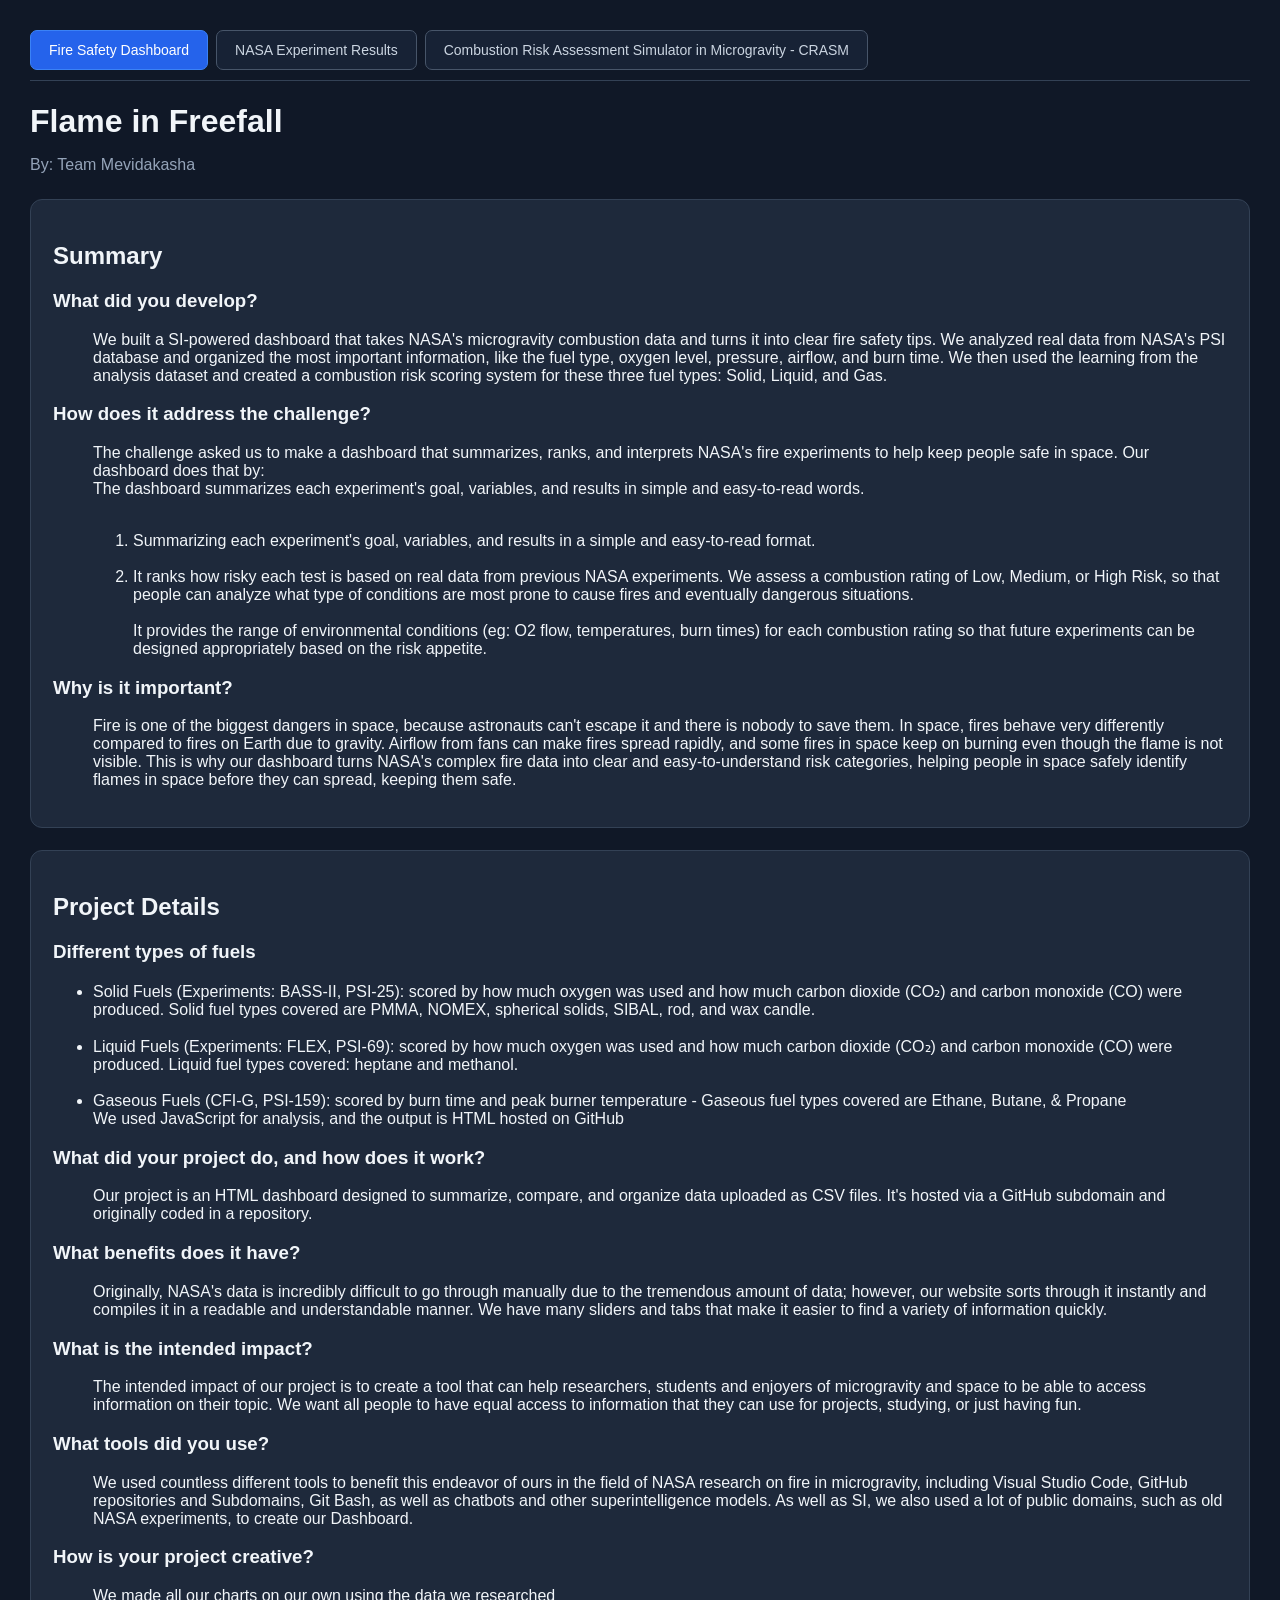
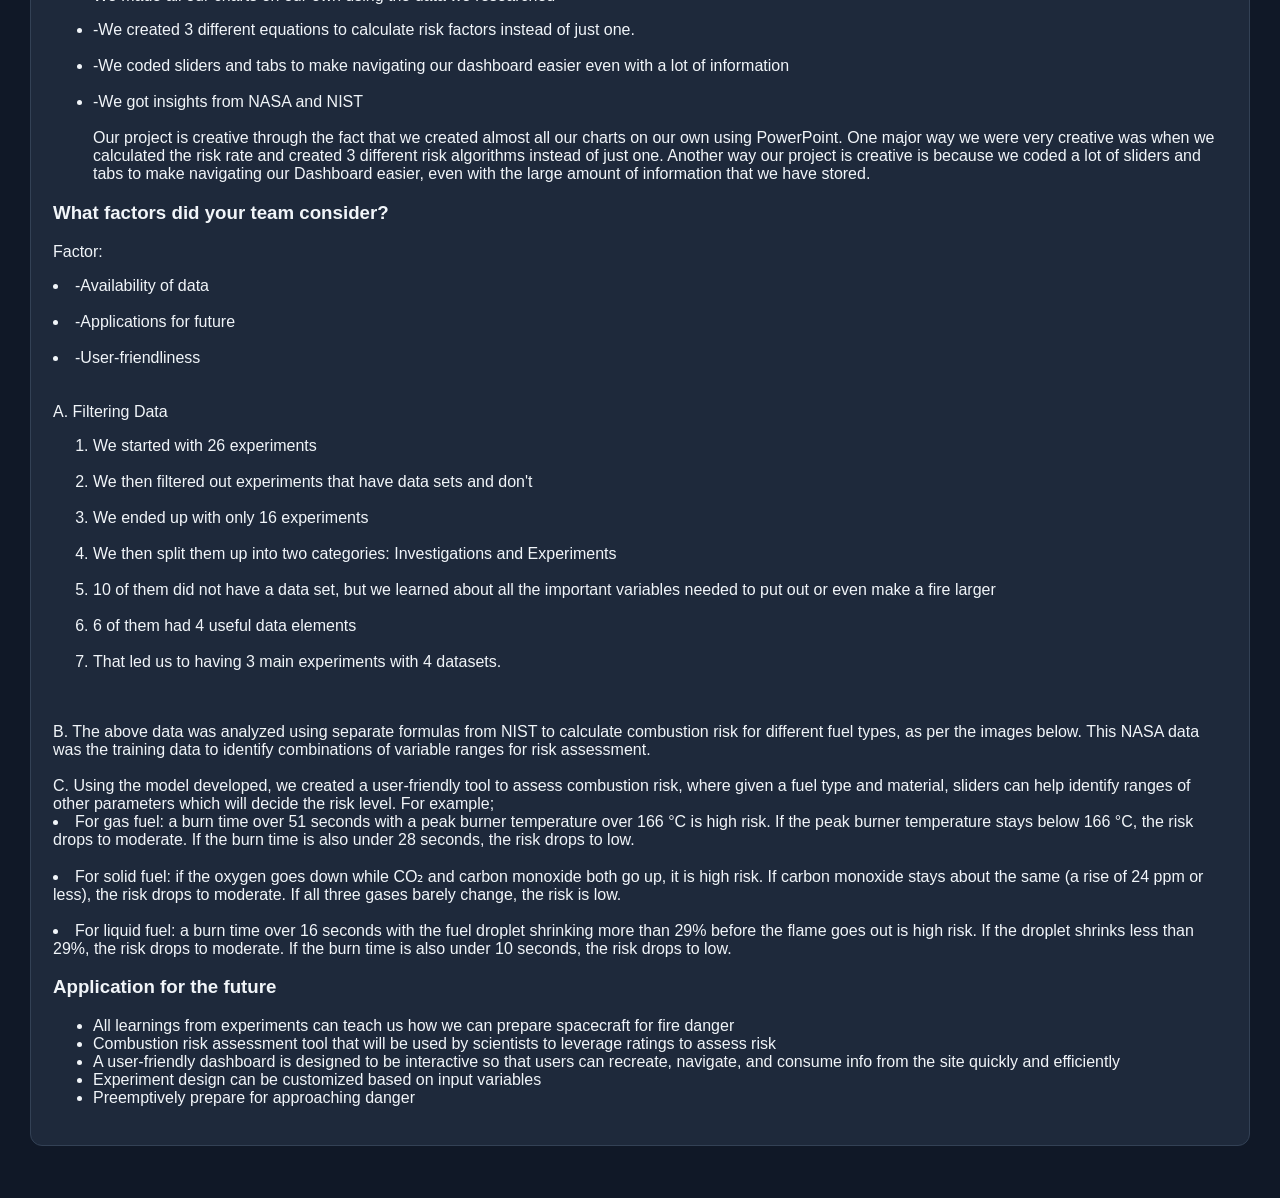
<file: index.html>
<!DOCTYPE html>
<html lang="en">

<head>
    <meta charset="UTF-8">
    <meta name="viewport" content="width=device-width, initial-scale=1.0">
    <title>Fire Experiment Analyzer</title>

    <style>
        * {
            box-sizing: border-box;
        }

        body {
            margin: 0;
            padding: 30px;
            background: #101827;
            color: #f1f5f9;
            font-family: Arial, sans-serif;
        }

        .container {
            max-width: 1400px;
            margin: auto;
        }

        h1 {
            margin-bottom: 8px;
        }

        .subtitle {
            color: #94a3b8;
            margin-bottom: 25px;
        }

        .panel {
            background: #1e293b;
            border: 1px solid #334155;
            border-radius: 12px;
            padding: 22px;
            margin-bottom: 22px;
        }

        input[type="file"] {
            margin-top: 12px;
            color: #e2e8f0;
        }

        button {
            background: #2563eb;
            border: none;
            color: white;
            padding: 11px 18px;
            border-radius: 7px;
            cursor: pointer;
            font-size: 14px;
            margin-top: 12px;
        }

        button:hover {
            background: #1d4ed8;
        }

        .overall {
            font-size: 25px;
            font-weight: bold;
            margin-top: 10px;
        }

        .overall-layout {
            display: grid;
            grid-template-columns: minmax(180px, .8fr) minmax(0, 2fr);
            gap: 22px;
            align-items: start;
        }

        .count-groups {
            display: grid;
            grid-template-columns: repeat(2, minmax(220px, 1fr));
            gap: 12px;
        }

        .count-group {
            background: #172235;
            border: 1px solid #334155;
            border-radius: 9px;
            padding: 14px;
        }

        .count-group h3 {
            margin: 0 0 10px;
            font-size: 15px;
            color: #93c5fd;
        }

        .count-list {
            display: grid;
            grid-template-columns: repeat(2, minmax(0, 1fr));
            gap: 8px 12px;
        }

        .count-item {
            display: flex;
            justify-content: space-between;
            gap: 8px;
            font-size: 13px;
        }

        .count-number {
            font-weight: bold;
            font-variant-numeric: tabular-nums;
        }

        /* PHYSICAL STATE */

        .fuel-state-label {
            color: #94a3b8;
            font-size: 13px;
            margin-top: 18px;
        }

        .fuel-state {
            display: inline-block;
            font-size: 17px;
            font-weight: bold;
            margin-top: 5px;
            padding: 7px 13px;
            border-radius: 7px;
            background: #172235;
            border: 1px solid #334155;
        }

        .fuel-state.GAS {
            color: #60a5fa;
        }

        .fuel-state.SOLID {
            color: #4ade80;
        }

        .fuel-state.LIQUID {
            color: #c084fc;
        }

        .fuel-state.MIXED {
            color: #fbbf24;
        }

        .fuel-state.UNKNOWN {
            color: #cbd5e1;
        }

        .top-tabs {
            display: flex;
            gap: 8px;
            border-bottom: 1px solid #334155;
            margin-bottom: 22px;
            padding-bottom: 10px
        }

        .top-tab {
            margin: 0;
            background: #172235;
            border: 1px solid #475569;
            color: #cbd5e1
        }

        .top-tab.active {
            background: #2563eb;
            border-color: #3b82f6;
            color: white
        }

        .dataset-tab {
            flex: 0 0 auto
        }

        /* FUEL TABS */

        .fuel-tabs {
            display: flex;
            flex-wrap: nowrap;
            gap: 8px;
            overflow-x: auto;
            padding: 12px 0 8px;
            margin-bottom: 8px;
            border-bottom: 1px solid #334155;
        }

        .fuel-tab {
            flex: 0 0 auto;
            background: #172235;
            border: 1px solid #475569;
            color: #cbd5e1;
            padding: 10px 17px;
            border-radius: 7px;
            cursor: pointer;
            font-size: 14px;
            margin: 0;
            white-space: nowrap;
        }

        .fuel-tab:hover {
            background: #263449;
        }

        .fuel-tab.active {
            background: #2563eb;
            border-color: #3b82f6;
            color: white;
        }

        /* TERTILE RANGES */

        .tertile-fuel-group {
            background: #172235;
            border: 1px solid #334155;
            border-radius: 9px;
            padding: 16px;
            margin-top: 18px;
        }

        .tertile-fuel-group h3 {
            color: #93c5fd;
            margin-top: 0;
        }

        .tertile-ranges-table {
            margin-top: 10px;
        }

        .tertile-ranges-table th,
        .tertile-ranges-table td {
            text-align: center;
        }

        .score-1 {
            color: #4ade80;
            font-weight: bold;
        }

        .score-2 {
            color: #fbbf24;
            font-weight: bold;
        }

        .score-3 {
            color: #f87171;
            font-weight: bold;
        }

        /* CLASSIFICATION COLORS */

        .HIGH {
            color: #f87171;
        }

        .MEDIUM {
            color: #fbbf24;
        }

        .LOW {
            color: #4ade80;
        }

        .INCONCLUSIVE {
            color: #cbd5e1;
        }

        .NOT-APPLICABLE {
            color: #94a3b8;
        }

        table {
            width: 100%;
            border-collapse: collapse;
            margin-top: 15px;
            font-size: 14px;
        }

        th,
        td {
            padding: 11px;
            border-bottom: 1px solid #334155;
            text-align: left;
            white-space: nowrap;
        }

        th {
            color: #93c5fd;
            background: #172235;
        }

        tr:hover {
            background: #263449;
        }

        .table-wrap {
            overflow-x: auto;
        }

        .muted {
            color: #94a3b8;
        }

        .hidden {
            display: none;
        }

        .explanation {
            line-height: 1.6;
            color: #cbd5e1;
            font-size: 14px;
        }

        a {
            color: #93c5fd;
        }

        .risk-controls-grid {
            display: grid;
            grid-template-columns: repeat(2, minmax(240px, 1fr));
            gap: 16px;
            margin-top: 18px;
        }

        .risk-control {
            background: #172235;
            border: 1px solid #334155;
            border-radius: 9px;
            padding: 15px;
            min-width: 0;
        }

        .risk-control label {
            display: block;
            color: #e2e8f0;
            font-size: 14px;
            font-weight: bold;
            padding-right: 70px;
        }

        .risk-control-value {
            color: #93c5fd;
            float: right;
            font-weight: bold;
            font-variant-numeric: tabular-nums;
            margin-top: -19px;
        }

        .risk-control input[type="range"] {
            width: 100%;
            margin: 15px 0 8px;
            accent-color: #3b82f6;
            cursor: pointer;
        }

        .risk-control small {
            display: block;
            color: #94a3b8;
            line-height: 1.45;
            font-size: 12px;
        }

        .risk-control-actions {
            display: flex;
            align-items: center;
            justify-content: space-between;
            flex-wrap: wrap;
            gap: 10px;
            margin-top: 15px;
        }

        .reset-button {
            margin: 0;
            background: #475569;
        }

        .reset-button:hover {
            background: #64748b;
        }

        @media (max-width: 760px) {
            .risk-controls-grid {
                grid-template-columns: 1fr;
            }

            body {
                padding: 15px;
            }

            .overall-layout {
                grid-template-columns: 1fr;
            }

            .count-groups {
                grid-template-columns: 1fr;
            }

            .panel {
                padding: 15px;
            }

            .fuel-tabs {
                gap: 6px;
            }

            .fuel-tab {
                padding: 9px 13px;
                font-size: 13px;
            }
        }

        .sim-select-row {
            display: flex;
            flex-wrap: wrap;
            gap: 16px;
            margin: 14px 0 18px;
        }

        .sim-select-row label {
            display: flex;
            flex-direction: column;
            gap: 6px;
            min-width: 220px;
            flex: 1;
            font-weight: 600;
        }

        .sim-select-row select {
            background: #172235;
            color: #f1f5f9;
            border: 1px solid #40516a;
            border-radius: 8px;
            padding: 10px;
        }

        .sim-input-grid {
            display: grid;
            grid-template-columns: repeat(auto-fit, minmax(230px, 1fr));
            gap: 12px;
        }

        .sim-control {
            background: #172235;
            border: 1px solid #334155;
            border-radius: 10px;
            padding: 12px;
        }

        .sim-control label {
            display: flex;
            justify-content: space-between;
            gap: 10px;
            font-weight: 600;
            margin-bottom: 9px;
        }

        .sim-control input {
            width: 100%;
            accent-color: #38bdf8;
        }

        .sim-control small {
            color: #9fb0c5;
            display: block;
            margin-top: 5px;
        }

        .sim-result {
            margin: 18px 0 12px;
            padding: 16px;
            border: 1px solid #40516a;
            border-radius: 10px;
            background: #111d2e;
            line-height: 1.65;
        }

        .sim-result strong {
            color: #7dd3fc;
        }


        .crasm-gauge-image {
            display: block;
            width: min(100%, 620px);
            height: auto;
            margin: 18px auto;
            border-radius: 14px
        }

        #crasmPage .sim-result {
            text-align: center
        }

        @media(max-width:850px) {
            .top-tab {
                white-space: normal
            }
        }
    </style>
</head>

<body>
    <div class="container">

        <div class="top-tabs">
            <button type="button" id="mainTab" class="top-tab active" onclick="showPage('main')">Fire Safety
                Dashboard</button>
            <button type="button" id="dataTab" class="top-tab" onclick="showPage('data')">NASA Experiment
                Results</button>
            <button type="button" id="crasmTab" class="top-tab" onclick="showPage('crasm')">Combustion Risk Assessment
                Simulator in Microgravity - CRASM</button>
        </div>
        <div id="mainPage">
            <div class="container">
                <h1>Flame in Freefall</h1>
                <p class="subtitle">By: Team Mevidakasha</p>
                <div class="panel">
                    <h2>Summary</h2>
                    <h3>What did you develop?</h3>
                    <ul>

                        <p>We built a SI-powered dashboard that takes NASA's microgravity combustion data and turns
                            it into clear fire safety tips. We analyzed real data from NASA's PSI database and
                            organized the most important information, like the fuel type, oxygen level, pressure,
                            airflow, and burn time. We then used the learning from the analysis dataset and created
                            a combustion risk scoring system for these three fuel types: Solid, Liquid, and Gas.
                        </p>
                    </ul>
                    <h3>How does it address the challenge?</h3>
                    <ul>

                        <p>The challenge asked us to make a dashboard that summarizes, ranks, and interprets NASA's
                            fire
                            experiments to help keep people safe in space. Our dashboard does that by:
                            <br>The dashboard summarizes each experiment's goal,
                            variables, and results in simple and
                            easy-to-read words.
                        </p>

                        <ol><br>
                            <li>Summarizing each experiment's goal, variables, and results in a simple and easy-to-read
                                format.</li>
                            <br>
                            <li>It ranks how risky each test is based on real data from previous NASA experiments. We
                                assess
                                a combustion rating of Low, Medium, or High Risk, so that people can analyze what type
                                of
                                conditions are most prone to cause fires and eventually dangerous situations.
                            </li><br>
                            It provides the range of environmental conditions (eg: O2 flow, temperatures, burn
                            times) for each combustion rating so that future experiments can be designed
                            appropriately based on the risk appetite.
                            </li>
                        </ol>
                    </ul>
                    <h3>Why is it important?</h3>
                    <ul>
                        <p>Fire is one of the biggest dangers in space, because astronauts can't escape it and there is
                            nobody to save them. In space, fires behave very differently compared to fires on Earth due
                            to gravity. Airflow from fans can make fires spread rapidly, and some fires in space keep on
                            burning even though the flame is not visible. This is why our dashboard turns NASA's complex
                            fire data into clear and easy-to-understand risk categories, helping people in space safely
                            identify flames in space before they can spread, keeping them safe.
                        </p>
                    </ul>
                </div>
                <div class="panel">
                    <h2>Project Details</h2>
                    <h3>Different types of fuels</h3>
                    <ul>
                        <li>Solid Fuels (Experiments: BASS-II, PSI-25): scored by how much oxygen was used and how much
                            carbon dioxide (CO₂) and carbon monoxide (CO) were produced. Solid fuel types covered are
                            PMMA, NOMEX, spherical solids, SIBAL, rod, and wax candle.</li><br>
                        <li>Liquid Fuels (Experiments: FLEX, PSI-69): scored by how much oxygen was used and how much
                            carbon dioxide (CO₂) and carbon monoxide (CO) were produced. Liquid fuel types covered:
                            heptane and methanol.</li><br>
                        <li>Gaseous Fuels (CFI-G, PSI-159): scored by burn time and peak burner temperature
                            - Gaseous fuel types covered are Ethane, Butane, & Propane
                        </li>


                        We used JavaScript for analysis, and the output is HTML hosted on GitHub

                    </ul>
                    <h3>What did your project do, and how does it work?</h3>
                    <ul>
                        <p>Our project is an HTML dashboard designed to summarize, compare, and organize data uploaded
                            as CSV files. It's hosted via a GitHub subdomain and originally coded in a repository.
                        </p>
                    </ul>
                    <h3>What benefits does it have?</h3>
                    <ul>
                        <p>Originally, NASA's data is incredibly difficult to go through manually due to the tremendous
                            amount of data; however, our website sorts through it instantly and compiles it in a
                            readable and understandable manner. We have many sliders and tabs that make it easier to
                            find a variety of information quickly.

                        </p>
                    </ul>
                    <h3>What is the intended impact?</h3>
                    <ul>
                        <p>The intended impact of our project is to create a tool that can help researchers, students
                            and enjoyers of microgravity and space to be able to access information on their topic. We
                            want all people to have equal access to information that they can use for projects,
                            studying, or just having fun.

                        </p>
                    </ul>
                    <h3>What tools did you use?</h3>
                    <ul>
                        <p>We used countless different tools to benefit this endeavor of ours in the field of NASA
                            research on fire in microgravity, including Visual Studio Code, GitHub repositories and
                            Subdomains, Git Bash, as well as chatbots and other superintelligence models. As well as SI,
                            we also used a lot of public domains, such as old NASA experiments, to create our Dashboard.

                        </p>
                    </ul>
                    <h3>How is your project creative?</h3>
                    <ul>
                        <p>We made all our charts on our own using the data we researched
                            <li>-We created 3 different equations to calculate risk factors instead of just one.</li>
                            <br>
                            <li>-We coded sliders and tabs to make navigating our dashboard easier even with a lot of
                                information</li><br>
                            <li>-We got insights from NASA and NIST</li><br>
                            Our project is creative through the fact that we created almost all our charts on our own
                            using PowerPoint. One major way we were very creative was when we calculated the risk rate
                            and created 3 different risk algorithms instead of just one. Another way our project is
                            creative is because we coded a lot of sliders and tabs to make navigating our Dashboard
                            easier, even with the large amount of information that we have stored.

                        </p>
                    </ul>
                    <h3>What factors did your team consider?</h3>
                    <p>
                        Factor:
                        <li>-Availability of data</li><br>
                        <li>-Applications for future</li><br>
                        <li>-User-friendliness</li><br><br>


                        A. Filtering Data
                    <ol>
                        <li>We started with 26 experiments</li><br>
                        <li>We then filtered out experiments that have data sets and don't</li><br>
                        <li>We ended up with only 16 experiments</li><br>
                        <li>We then split them up into two categories: Investigations and Experiments</li><br>
                        <li>10 of them did not have a data set, but we learned about all the important variables needed
                            to put out or even make a fire larger</li><br>
                        <li>6 of them had 4 useful data elements</li><br>
                        <li>That led us to having 3 main experiments with 4 datasets.</li>
                    </ol><br><br>
                    B. The above data was analyzed using separate formulas from NIST to calculate combustion risk for
                    different fuel types, as per the images below. This NASA data was the training data to identify
                    combinations of variable ranges for risk assessment.<br><br>









                    C. Using the model developed, we created a user-friendly tool to assess combustion risk, where given
                    a fuel type and material, sliders can help identify ranges of other parameters which will decide the
                    risk level. For example;
                    <li>For gas fuel: a burn time over 51 seconds with a peak burner temperature over 166 °C is high
                        risk. If the peak burner temperature stays below 166 °C, the risk drops to moderate. If the burn
                        time is also under 28 seconds, the risk drops to low.</li><br>

                    <li>For solid fuel: if the oxygen goes down while CO₂ and carbon monoxide both go up, it is high
                        risk. If carbon monoxide stays about the same (a rise of 24 ppm or less), the risk drops to
                        moderate. If all three gases barely change, the risk is low.</li><br>

                    <li>For liquid fuel: a burn time over 16 seconds with the fuel droplet shrinking more than 29%
                        before the flame goes out is high risk. If the droplet shrinks less than 29%, the risk drops to
                        moderate. If the burn time is also under 10 seconds, the risk drops to low.</li>
                    </p>
                    </ul>
                    <h3>Application for the future</h3>
                    <ul>
                        <li>All learnings from experiments can teach us how we can prepare spacecraft for fire danger
                        </li>
                        <li>Combustion risk assessment tool that will be used by scientists to leverage ratings to
                            assess risk</li>
                        <li>A user-friendly dashboard is designed to be interactive so that users can recreate,
                            navigate, and consume info from the site quickly and efficiently</li>
                        <li>Experiment design can be customized based on input variables</li>
                        <li>Preemptively prepare for approaching danger</li>

                    </ul>
                </div>
            </div>
        </div>
        <div id="dataPage" class="hidden">
            <h1>Fire Experiment Analyzer</h1>
            <p class="subtitle">Four permanently included experimental datasets.
                Select a dataset to view its
                independent
                analysis.</p>
            <div class="panel">
                <h2>Datasets</h2>
                <div id="datasetTabs" class="fuel-tabs"></div>
                <p id="datasetSummary" class="muted"></p>
            </div>
            <div id="results" class="hidden">


                <div class="panel">
                    <h2>Overall dataset classification</h2>

                    <div class="overall-layout">
                        <div>
                            <div id="overallResult" class="overall"></div>
                            <p id="overallExplanation" class="explanation"></p>

                            <div class="fuel-state-label">Fuel physical state</div>
                            <div id="fuelState" class="fuel-state">UNKNOWN</div>
                        </div>

                        <div class="count-groups">
                            <div class="count-group">
                                <h3>Combustion risk counts</h3>
                                <div id="combustionCounts" class="count-list"></div>
                            </div>

                            <div class="count-group">
                                <h3>Flammability risk counts</h3>
                                <div id="flammabilityCounts" class="count-list"></div>
                            </div>
                        </div>
                    </div>
                </div>

                <div class="panel">
                    <h2>Gas &amp; Liquid Tertile Ranges</h2>

                    <p class="explanation">
                        Tertile ranges are calculated separately for each gas or
                        liquid fuel. Gas fuels use Burn Time and Peak Temperature.
                        Liquid fuels use both Burn Time and Diameter Reduction.
                        Identical values are always
                        kept together in the same tertile.
                    </p>

                    <p class="explanation">
                        Liquid Diameter Reduction is calculated as a percentage, then
                        independently divided into low,
                        middle, and
                        high tertiles for each liquid fuel.
                    </p>

                    <div id="tertileRanges"></div>
                </div>

                <div class="panel">
                    <h2>Experiment-By-Experiment Results</h2>
                    <p>USE SCROLL BAR AT BOTTOM OR USE SCREEN TO HORIZONTALLY SCROLL
                        ON TABLES.</p>

                    <div id="fuelTabs" class="fuel-tabs"></div>

                    <div class="table-wrap">
                        <table id="experimentTable">
                            <thead>
                                <tr>
                                    <th>Test / Experiment ID (or row number)</th>
                                    <th>Burntime Score</th>
                                    <th>Peaktemp Score</th>
                                    <th>Diameter Reduction (%)</th>
                                    <th>Diameter Reduction Score</th>
                                    <th>Average Combustion Score</th>
                                    <th>Combustion Status</th>
                                    <th>High evidence groups</th>
                                    <th>Medium evidence groups</th>
                                    <th>Low evidence groups</th>
                                    <th>Flammability Status (separate indicator)</th>
                                </tr>
                            </thead>
                            <tbody></tbody>
                        </table>
                    </div>
                </div>

                <div class="panel">
                    <h2>Detailed variable results</h2>
                    <p>USE SCROLL BAR AT BOTTOM OR USE SCREEN TO HORIZONTALLY SCROLL
                        ON TABLES.</p>
                    <div class="table-wrap">
                        <table id="detailTable">
                            <thead>
                                <tr>
                                    <th>Test / Experiment ID (or row number)</th>
                                    <th>Variable</th>
                                    <th>Initial value</th>
                                    <th>Final value</th>
                                    <th>Change</th>
                                    <th>Classification</th>
                                </tr>
                            </thead>
                            <tbody></tbody>
                        </table>
                    </div>
                </div>

                <div class="panel">
                    <h2>Methodology and sources</h2>

                    <p class="explanation">
                        Gas-fuel combustion classification (for example, ethane)
                        uses Burn Time and Peak Temperature. Values are ranked separately within
                        each gas fuel and divided into three groups (tertiles).
                        Each measurement receives a project-defined score of 1, 2, or 3 (1 = lowest tertile; 3 = highest
                        tertile).
                        The two scores are averaged to determine combustion
                        classification.
                    </p>

                    <p class="explanation">
                        Liquid-fuel combustion classification (for example, methanol)
                        uses Burn Time and Diameter Reduction. Burn Time is divided into
                        tertiles separately for each liquid fuel. Diameter
                        Reduction is calculated as:
                        (Initial Diameter - Extinction Diameter) /
                        Initial Diameter × 100.
                        Diameter Reduction is also divided into three tertiles
                        separately for each liquid fuel. The
                        liquid score is
                        the average of the Burn Time Score and Diameter Reduction Score.
                    </p>

                    <p class="explanation">
                        Identical values are never separated across tertiles.
                        If a tied group reaches or crosses a tertile boundary,
                        the entire group is assigned to the higher tertile.
                        This prevents overlapping minimum and maximum ranges.
                    </p>

                    <p class="explanation">
                        Solid-fuel combustion classification continues to use
                        directional changes in the available experimental
                        measurements. Gas and liquid tertile scoring does not
                        change the solid-fuel classification logic.
                    </p>

                    <p class="explanation">
                        Flammability Status is a separate, project-defined indicator
                        based on final oxygen and airflow. Combustion Risk is the
                        experiment-level result based on the fuel-specific scoring
                        method. They answer different questions and may differ; the
                        Combustion Risk score is the primary result for comparing
                        combustion outcomes. Neither rule is a universal fire-safety
                        threshold.
                    </p>

                    <p class="explanation">
                        The scoring thresholds and tertile cutoffs shown here are
                        project-defined from the selected experiment datasets. NASA,
                        NIST, and IEC references provide scientific background; they
                        are not the source of the project's numerical scoring cutoffs.
                    </p>

                    <p class="explanation">
                        References:
                        <br>
                        <a href="https://ntrs.nasa.gov/citations/20210011521" target="_blank" rel="noopener">NASA
                            Saffire
                            research</a>
                        <br>
                        <a href="https://www.nist.gov/" target="_blank" rel="noopener">National Institute of Standards
                            and
                            Technology</a>
                        <br>
                        <a href="https://webstore.iec.ch/en/publication/26202" target="_blank" rel="noopener">IEC
                            60695-8-1</a>
                    </p>
                </div>

            </div>
        </div>
    </div>

    <div id="crasmPage" class="hidden">
        <h1>COMBUSTION RISK ASSESSMENT SIMULATOR IN MICROGRAVITY - CRASM</h1>
        <p class="subtitle">Adjust hypothetical experiment variables. Original datasets and scoring rules remain
            unchanged.</p>
        <div class="panel" id="simulatorPanel">
            <h2>Hypothetical Experiment Simulator</h2>
            <p class="explanation">Adjust the experiment inputs below to simulate a new experiment. The original dataset
                stays unchanged, and the existing project rules and tertile method are applied to calculate the result.
            </p>
            <div class="sim-select-row"><label>Reference dataset <select
                        id="simDatasetSelect"></select></label><label>Fuel / material <select
                        id="simFuelSelect"></select></label></div>
            <div id="simInputControls" class="sim-input-grid"></div>
            <div id="simResult" class="sim-result" aria-live="polite">Choose a dataset and adjust the inputs to see a
                simulated result.</div>
            <button type="button" id="resetSimulation" class="reset-button">Reset simulated inputs</button>
        </div>
    </div>
    <script>
        /* =========================================================
           GLOBAL FILTER STATE
           ========================================================= */

        let allResults = [];
        let activeFuelFilter = "ALL";
        let activeDatasetKey = null;
        let analyzedDatasets = {};

        // Fixed project scoring rules. The simulator changes experiment inputs only.
        const riskSettings = Object.freeze({
            changeSensitivity: 0,
            oxygenLowCutoff: 17,
            oxygenUpperCutoff: 24,
            flowLowCutoff: 1,
            flowUpperCutoff: 100,
            lowScoreUpper: 1.5,
            mediumScoreUpper: 2.5
        });

        function showPage(page) {
            const pages = { main: ["mainPage", "mainTab"], data: ["dataPage", "dataTab"], crasm: ["crasmPage", "crasmTab"] };
            Object.values(pages).forEach(([p, t]) => { document.getElementById(p).classList.add("hidden"); document.getElementById(t).classList.remove("active"); });
            const chosen = pages[page] || pages.main; document.getElementById(chosen[0]).classList.remove("hidden"); document.getElementById(chosen[1]).classList.add("active");
        }


        /* =========================================================
           CSV READING
           ========================================================= */

        function parseCSV(text) {
            const rows = [];
            let row = [];
            let cell = "";
            let insideQuotes = false;

            for (let i = 0; i < text.length; i++) {
                const char = text[i];
                const next = text[i + 1];

                if (char === '"' && insideQuotes && next === '"') {
                    cell += '"';
                    i++;
                } else if (char === '"') {
                    insideQuotes = !insideQuotes;
                } else if (char === "," && !insideQuotes) {
                    row.push(cell.trim());
                    cell = "";
                } else if ((char === "\n" || char === "\r") &&
                    !insideQuotes) {
                    if (char === "\r" && next === "\n") i++;

                    row.push(cell.trim());

                    if (row.some(value => value !== "")) {
                        rows.push(row);
                    }

                    row = [];
                    cell = "";
                } else {
                    cell += char;
                }
            }

            row.push(cell.trim());

            if (row.some(value => value !== "")) {
                rows.push(row);
            }

            return rows;
        }


        /* =========================================================
           HEADER NORMALIZATION AND MATCHING
           ========================================================= */

        function normalize(value) {
            return String(value ?? "")
                .toLowerCase()
                .replace(/[_-]+/g, " ")
                .replace(/[^a-z0-9.% ]/g, " ")
                .replace(/\s+/g, " ")
                .trim();
        }

        function containsPhrase(header, phrase) {
            const h = " " + normalize(header) + " ";
            const p = " " + normalize(phrase) + " ";
            return h.includes(p);
        }

        function findColumn(headers, aliases, side) {
            const sideWords = {
                initial: ["initial", "start", "starting", "before"],
                final: ["final", "end", "ending", "after"]
            };

            const requiredSideWords = sideWords[side] || [];

            for (let i = 0; i < headers.length; i++) {
                const hasVariable = aliases.some(alias =>
                    containsPhrase(headers[i], alias)
                );

                const hasSide = requiredSideWords.some(word =>
                    containsPhrase(headers[i], word)
                );

                if (hasVariable && hasSide) return i;
            }

            return -1;
        }

        function findNamedColumn(headers, aliases) {
            for (let i = 0; i < headers.length; i++) {
                if (aliases.some(alias =>
                    containsPhrase(headers[i], alias)
                )) {
                    return i;
                }
            }

            return -1;
        }


        /* =========================================================
           EXPERIMENT IDENTIFIER
           ========================================================= */

        function findExperimentIdColumn(headers) {
            const aliases = [
                "test id",
                "test number",
                "test #",
                "test#",
                "experiment id",
                "experiment number",
                "experiment #",
                "experiment#",
                "experiment",
                "test",
                "id"
            ];

            for (const alias of aliases) {
                const index = headers.findIndex(header =>
                    normalize(header) === normalize(alias)
                );

                if (index !== -1) return index;
            }

            return -1;
        }

        function getExperimentDisplayId(row, headers, rowNumber) {
            const index = findExperimentIdColumn(headers);

            if (index !== -1) {
                const actualId = String(row[index] ?? "").trim();
                if (actualId !== "") return actualId;
            }

            return `Row ${rowNumber}`;
        }


        /* =========================================================
           NUMERIC VALUE READING AND FORMATTING
           ========================================================= */

        function getValue(row, index) {
            if (index < 0 || index >= row.length) return null;

            const raw = String(row[index] ?? "").trim();
            if (raw === "") return null;

            const numbers = raw.match(
                /[-+]?(?:\d+\.?\d*|\.\d+)(?:e[-+]?\d+)?/gi
            );

            if (!numbers) return null;

            const values = numbers.map(Number).filter(Number.isFinite);
            if (!values.length) return null;

            return Math.max(...values);
        }

        function formatValue(value) {
            if (value === null || value === undefined || value === "") {
                return "N/A";
            }

            if (typeof value === "number") {
                return Number.isFinite(value)
                    ? Number(value.toFixed(4)).toString()
                    : "N/A";
            }

            if (typeof value === "string") {
                const trimmed = value.trim();

                if (trimmed === "") return "N/A";

                const numericValue = Number(trimmed);

                if (Number.isFinite(numericValue)) {
                    return Number(numericValue.toFixed(4)).toString();
                }

                return trimmed;
            }

            return String(value);
        }

        function getChange(initial, finalValue) {
            if (initial === null || finalValue === null) return null;
            return finalValue - initial;
        }


        /* =========================================================
           FUEL PHYSICAL STATE DETECTION
           ========================================================= */

        function getFuelPhysicalState(fuel, explicitState = "") {
            const stateText = normalize(explicitState);
            const name = normalize(fuel);

            if (stateText.includes("liquid")) return "LIQUID";
            if (stateText.includes("solid")) return "SOLID";
            if (stateText.includes("gas")) return "GAS";

            if (!name) return "UNKNOWN";

            const liquidNames = [
                "liquid propane",
                "liquid butane",
                "liquid natural gas",
                "ethanol",
                "methanol",
                "gasoline",
                "petrol",
                "diesel",
                "kerosene",
                "acetone",
                "heptane",
                "hexane",
                "toluene",
                "octane",
                "liquid fuel"
            ];

            if (
                name.includes("liquid") ||
                liquidNames.some(item => name.includes(normalize(item)))
            ) {
                return "LIQUID";
            }

            const solidNames = [
                "pmma",
                "rod",
                "nomex",
                "wax",
                "wood",
                "paper",
                "plastic",
                "polyethylene",
                "polypropylene",
                "solid fuel",
                "sibal"
            ];

            if (
                name.includes("solid") ||
                solidNames.some(item => name.includes(normalize(item)))
            ) {
                return "SOLID";
            }

            const gasNames = [
                "ethane",
                "butane",
                "propane",
                "methane",
                "hydrogen",
                "natural gas",
                "30% butane",
                "30 butane"
            ];

            if (
                name.includes("gas") ||
                gasNames.some(item => name.includes(normalize(item)))
            ) {
                return "GAS";
            }

            return "UNKNOWN";
        }


        /* =========================================================
           FUEL DETECTION
           ========================================================= */

        function getFuelInfo(row, headers) {
            const fuelIndex = findNamedColumn(headers, [
                "fuel",
                "fuel type",
                "fuel name",
                "material",
                "specimen material"
            ]);

            const stateIndex = findNamedColumn(headers, [
                "physical state",
                "fuel state",
                "state of matter",
                "material state"
            ]);

            const fuel = fuelIndex >= 0
                ? String(row[fuelIndex] ?? "").trim()
                : "";

            const explicitState = stateIndex >= 0
                ? String(row[stateIndex] ?? "").trim()
                : "";

            const state = getFuelPhysicalState(fuel, explicitState);

            return {
                fuel,
                state,
                isGas: state === "GAS",
                isLiquid: state === "LIQUID",
                isSolid: state === "SOLID"
            };
        }

        function getDatasetPhysicalState(results) {
            const states = new Set();

            results.forEach(result => {
                if (result.state !== "UNKNOWN") {
                    states.add(result.state);
                }
            });

            if (states.size === 0) return "UNKNOWN";
            if (states.size > 1) return "MIXED";

            return [...states][0];
        }

        function displayFuelPhysicalState(results) {
            const state = getDatasetPhysicalState(results);
            const element = document.getElementById("fuelState");

            element.textContent = state;
            element.className = "fuel-state " + state;
        }


        /* =========================================================
           MEASUREMENT COLUMN DETECTION
           ========================================================= */

        function findGasMeasurementColumn(headers, type) {
            if (type === "burntime") {
                return findNamedColumn(headers, [
                    "burn time",
                    "burntime",
                    "burn duration",
                    "duration of burn"
                ]);
            }

            if (type === "peaktemp") {
                const peakIndex = headers.findIndex(header =>
                    /peak.*(temperature|temp|\bt\b)/.test(normalize(header))
                );
                if (peakIndex !== -1) return peakIndex;
                const specific = findNamedColumn(headers, [
                    "peak temperature", "peak temp", "peaktemp",
                    "maximum temperature", "max temperature", "max temp"
                ]);
                if (specific !== -1) return specific;
                return findNamedColumn(headers, ["temperature", "temp"]);
            }

            return -1;
        }

        function findLiquidDiameterColumns(headers) {
            const initialIndex = findNamedColumn(headers, [
                "droplet initial diameter",
                "initial droplet diameter",
                "initial diameter",
                "droplet diameter initial",
                "droplet diameter start",
                "starting droplet diameter"
            ]);

            const extinctionIndex = findNamedColumn(headers, [
                "extinction diameter",
                "droplet extinction diameter",
                "diameter at extinction",
                "extinction",
                "droplet diameter final"
            ]);

            return { initialIndex, extinctionIndex };
        }


        /* =========================================================
           TERTILE SCORING — TIES ALWAYS STAY TOGETHER
           ========================================================= */

        function assignTertileScores(results, valueKey, scoreKey, stateKey) {
            const valid = results.filter(result =>
                result[valueKey] !== null &&
                Number.isFinite(result[valueKey]) &&
                result[stateKey]
            );

            valid.sort((a, b) => a[valueKey] - b[valueKey]);

            const n = valid.length;
            if (n === 0) return;

            const firstBoundary = n / 3;
            const secondBoundary = (2 * n) / 3;

            let index = 0;

            while (index < n) {
                const currentValue = valid[index][valueKey];

                // Find the end of this complete tied-value group.
                let groupEnd = index + 1;

                while (
                    groupEnd < n &&
                    valid[groupEnd][valueKey] === currentValue
                ) {
                    groupEnd++;
                }

                let score;

                /*
                 * The complete tied group is assigned based on its ending
                 * position. A group crossing a boundary moves up together.
                 */
                if (groupEnd <= firstBoundary) {
                    score = 1;
                } else if (groupEnd <= secondBoundary) {
                    score = 2;
                } else {
                    score = 3;
                }

                for (let i = index; i < groupEnd; i++) {
                    valid[i][scoreKey] = score;
                }

                index = groupEnd;
            }
        }


        /* =========================================================
           TERTILE RANGE CALCULATION
           ========================================================= */

        function getTertileRanges(group, valueKey, scoreKey) {
            const ranges = {
                1: { min: null, max: null, count: 0 },
                2: { min: null, max: null, count: 0 },
                3: { min: null, max: null, count: 0 }
            };

            group.forEach(result => {
                const score = result[scoreKey];
                const value = result[valueKey];

                if (
                    score === null ||
                    value === null ||
                    !Number.isFinite(value)
                ) return;

                const range = ranges[score];
                if (!range) return;

                if (range.min === null || value < range.min) {
                    range.min = value;
                }

                if (range.max === null || value > range.max) {
                    range.max = value;
                }

                range.count++;
            });

            return ranges;
        }

        function getMeasurementRange(group, valueKey) {
            const values = group
                .map(result => result[valueKey])
                .filter(value => value !== null && Number.isFinite(value));

            if (!values.length) {
                return { min: null, max: null, count: 0 };
            }

            return {
                min: Math.min(...values),
                max: Math.max(...values),
                count: values.length
            };
        }


        /* =========================================================
           DISPLAY TERTILE AND LIQUID DIAMETER RANGES
           ========================================================= */

        function displayTertileRanges(results) {
            const container = document.getElementById("tertileRanges");
            container.innerHTML = "";

            const fuelGroups = {};

            results.forEach(result => {
                if (!result.isGas && !result.isLiquid) return;

                const key = normalize(result.fuel) || "unknown";

                if (!fuelGroups[key]) {
                    fuelGroups[key] = {
                        name: result.fuel || "Unknown fuel",
                        state: result.state,
                        results: []
                    };
                }

                fuelGroups[key].results.push(result);
            });

            if (Object.keys(fuelGroups).length === 0) {
                container.textContent =
                    "No recognized gas or liquid fuels were found in this dataset.";
                return;
            }

            Object.values(fuelGroups).forEach(fuelGroup => {
                const group = fuelGroup.results;

                const section = document.createElement("div");
                section.className = "tertile-fuel-group";

                const heading = document.createElement("h3");
                heading.textContent =
                    fuelGroup.name + " (" + fuelGroup.state + ")";
                section.appendChild(heading);

                const table = document.createElement("table");
                table.className = "tertile-ranges-table";

                const thead = document.createElement("thead");
                const headerRow = document.createElement("tr");

                [
                    "Measurement",
                    "Group",
                    "Score",
                    "Minimum",
                    "Maximum",
                    "Experiments"
                ].forEach(text => {
                    const th = document.createElement("th");
                    th.textContent = text;
                    headerRow.appendChild(th);
                });

                thead.appendChild(headerRow);
                table.appendChild(thead);

                const tbody = document.createElement("tbody");

                const measurements = fuelGroup.state === "GAS"
                    ? [
                        {
                            name: "Burn Time", valueKey: "burntime",
                            scoreKey: "burntimeScore"
                        },
                        {
                            name: "Peak Temperature", valueKey: "peaktemp",
                            scoreKey: "peaktempScore"
                        }
                    ]
                    : [
                        {
                            name: "Burn Time", valueKey: "burntime",
                            scoreKey: "burntimeScore"
                        },
                        {
                            name: "Diameter Reduction (%)", valueKey:
                                "diameterReduction", scoreKey: "diameterReductionScore"
                        }
                    ];

                const groupNames = {
                    1: "Lowest Tertile",
                    2: "Middle Tertile",
                    3: "Highest Tertile"
                };

                measurements.forEach(measurement => {
                    const ranges = getTertileRanges(
                        group,
                        measurement.valueKey,
                        measurement.scoreKey
                    );

                    [1, 2, 3].forEach(score => {
                        const range = ranges[score];
                        const row = document.createElement("tr");

                        addCell(row, measurement.name);
                        addCell(row, groupNames[score]);

                        const scoreCell = document.createElement("td");
                        scoreCell.textContent = score;
                        scoreCell.className = `score-${score}`;
                        row.appendChild(scoreCell);

                        addCell(row, formatValue(range.min));
                        addCell(row, formatValue(range.max));
                        addCell(row, range.count);

                        tbody.appendChild(row);
                    });
                });

                table.appendChild(tbody);
                section.appendChild(table);
                container.appendChild(section);
            });
        }


        /* =========================================================
           GAS COMBUSTION CLASSIFICATION
           ========================================================= */

        function classifyGasCombustion(result) {
            if (result.burntime === 0) {
                result.averageGasScore = 1;
                return "LOW";
            }
            const burnScore = result.burntimeScore;
            const tempScore = result.peaktempScore;

            if (burnScore === null && tempScore === null) {
                return "NOT APPLICABLE";
            }

            if (burnScore === null || tempScore === null) {
                return "INCONCLUSIVE";
            }

            const average = (burnScore + tempScore) / 2;
            result.averageGasScore = average;

            if (average < riskSettings.lowScoreUpper) return "LOW";
            if (average < riskSettings.mediumScoreUpper) return "MEDIUM";

            return "HIGH";
        }


        /* =========================================================
           LIQUID COMBUSTION CLASSIFICATION
           ========================================================= */

        function classifyLiquidCombustion(result) {
            if (result.burntime === 0) {
                result.averageLiquidScore = 1;
                return "LOW";
            }
            const burnScore = result.burntimeScore;
            const reductionScore = result.diameterReductionScore;

            if (burnScore === null && reductionScore === null) {
                result.averageLiquidScore = null;
                return "NOT APPLICABLE";
            }
            if (burnScore === null || reductionScore === null) {
                result.averageLiquidScore = null;
                return "INCONCLUSIVE";
            }

            const average = (burnScore + reductionScore) / 2;
            result.averageLiquidScore = average;

            if (average < riskSettings.lowScoreUpper) return "LOW";
            if (average < riskSettings.mediumScoreUpper) return "MEDIUM";
            return "HIGH";
        }


        /* =========================================================
           GENERAL VARIABLE CLASSIFICATION
           ========================================================= */

        const variableRules = [
            {
                name: "Temperature",
                aliases: ["temperature", "temp"],
                increase: "HIGH",
                decrease: "LOW",
                unchanged: "LOW"
            },
            {
                name: "Heat Release Rate",
                aliases: ["heat release rate", "hrr"],
                increase: "HIGH",
                decrease: "LOW",
                unchanged: "LOW"
            },
            {
                name: "Total Heat Released",
                aliases: ["total heat released", "total heat"],
                increase: "HIGH",
                decrease: "INCONCLUSIVE",
                unchanged: "LOW"
            },
            {
                name: "Radiant Heat",
                aliases: ["radiant heat", "heat flux", "radiant heat flux"],
                increase: "HIGH",
                decrease: "LOW",
                unchanged: "LOW"
            },
            {
                name: "Flame Spread Rate",
                aliases: ["flame spread rate", "spread rate"],
                increase: "HIGH",
                decrease: "LOW",
                unchanged: "LOW"
            },
            {
                name: "Flame Length",
                aliases: ["flame length"],
                increase: "HIGH",
                decrease: "LOW",
                unchanged: "LOW"
            },
            {
                name: "Smoke Obscuration",
                aliases: ["smoke obscuration", "obscuration"],
                increase: "HIGH",
                decrease: "LOW",
                unchanged: "LOW"
            },
            {
                name: "Aerosol Concentration",
                aliases: ["aerosol concentration", "aerosol"],
                increase: "HIGH",
                decrease: "LOW",
                unchanged: "LOW"
            },
            {
                name: "HF Concentration",
                aliases: ["hf concentration", "hydrogen fluoride", "hf"],
                increase: "HIGH",
                decrease: "LOW",
                unchanged: "LOW"
            },
            {
                name: "HCl Concentration",
                aliases: ["hcl concentration", "hydrogen chloride", "hcl"],
                increase: "HIGH",
                decrease: "LOW",
                unchanged: "LOW"
            },
            {
                name: "Specimen Mass",
                aliases: ["specimen mass", "sample mass", "mass"],
                increase: "LOW",
                decrease: "HIGH",
                unchanged: "LOW"
            },
            {
                name: "Mass Loss Rate",
                aliases: ["mass loss rate"],
                increase: "HIGH",
                decrease: "LOW",
                unchanged: "LOW"
            }
        ];

        function isMeaningfulChange(initial, finalValue) {
            if (initial === null || finalValue === null) return false;
            const change = Math.abs(finalValue - initial);
            const baseline = Math.abs(initial);
            const percentChange = baseline > 0
                ? (change / baseline) * 100
                : (change > 0 ? Infinity : 0);
            return percentChange > riskSettings.changeSensitivity;
        }

        function classifyDirectional(initial, finalValue, rule) {
            if (initial === null || finalValue === null) {
                return "INCONCLUSIVE";
            }

            if (!isMeaningfulChange(initial, finalValue)) {
                return rule.unchanged;
            }

            if (finalValue > initial) return rule.increase;
            if (finalValue < initial) return rule.decrease;

            return rule.unchanged;
        }


        /* =========================================================
           GAS PATTERN CLASSIFICATION
           ========================================================= */

        function classifyGases(row, headers) {
            const pairs = [
                {
                    name: "O2", initial: getValue(row, findColumn(headers, ["o2"], "initial")),
                    final: getValue(row, findColumn(headers, ["o2"], "final")), direction: "decrease"
                },
                {
                    name: "CO2", initial: getValue(row, findColumn(headers, ["co2"], "initial")),
                    final: getValue(row, findColumn(headers, ["co2"], "final")), direction: "increase"
                },
                {
                    name: "CO", initial: getValue(row, findColumn(headers, ["co"], "initial")),
                    final: getValue(row, findColumn(headers, ["co"], "final")), direction: "increase"
                }
            ];
            const values = pairs.map(gas => {
                let classification = "INCONCLUSIVE";
                if (gas.initial !== null && gas.final !== null) {
                    const changed = isMeaningfulChange(gas.initial, gas.final);
                    if (!changed) classification = "LOW";
                    else if ((gas.direction === "decrease" && gas.final < gas.initial) ||
                        (gas.direction === "increase" && gas.final > gas.initial)) {
                        classification = "HIGH";
                    } else {
                        classification = "LOW";
                    }
                }
                return {
                    name: gas.name, initial: gas.initial, final: gas.final,
                    change: getChange(gas.initial, gas.final), classification
                };
            });
            const evaluable = values.filter(v => v.classification !== "INCONCLUSIVE");
            const high = evaluable.filter(v => v.classification === "HIGH").length;
            const medium = evaluable.filter(v => v.classification === "MEDIUM").length;
            const low = evaluable.filter(v => v.classification === "LOW").length;
            return {
                classification: getRowClassification(high, medium, low, evaluable.length),
                complete: evaluable.length > 0,
                evaluable: evaluable.length,
                high, medium, low, values
            };
        }

        /* =========================================================
           FUEL-SPECIFIC FLAMMABILITY
           ========================================================= */

        function classifyFuelFlammability(row, headers) {
            const fuelIndex = findNamedColumn(headers, [
                "fuel", "fuel type", "material", "specimen material"
            ]);
            const flowIndex = findNamedColumn(headers, [
                "flow speed", "flow rate", "air display"
            ]);
            const o2FinalIndex = findColumn(headers, ["o2"], "final");
            const fuel = fuelIndex >= 0 ? normalize(row[fuelIndex]) : "";
            const applicableFuels = [
                "pmma", "sibal", "rod", "film", "spherical", "wax candle", "nomex"
            ];
            const applies = applicableFuels.some(name => fuel.includes(normalize(name)));
            if (!applies) return "NOT APPLICABLE";
            const finalO2 = getValue(row, o2FinalIndex);
            const flowSpeed = getValue(row, flowIndex);
            if (finalO2 === null || flowSpeed === null) return "INCONCLUSIVE";
            if (finalO2 <= riskSettings.oxygenLowCutoff) return "LOW";
            if (flowSpeed < riskSettings.flowLowCutoff) return "LOW";
            if (finalO2 <= riskSettings.oxygenUpperCutoff) {
                if (flowSpeed >= riskSettings.flowLowCutoff &&
                    flowSpeed <= riskSettings.flowUpperCutoff) return "HIGH";
                if (flowSpeed > riskSettings.flowUpperCutoff) return "MEDIUM";
            }
            return "INCONCLUSIVE";
        }

        /* =========================================================
           OPTIONAL BOOLEAN MEASUREMENTS
           ========================================================= */

        function parseBooleanValue(value) {
            const normalized = String(value ?? "").toLowerCase().trim();

            if (["yes", "true", "1", "observed",
                "detected"].includes(normalized)) {
                return true;
            }

            if (["no", "false", "0", "not observed", "not detected"].includes(normalized)) {
                return false;
            }

            return null;
        }

        function classifyBoolean(row, headers, aliases) {
            const initialIndex = findColumn(headers, aliases, "initial");
            const finalIndex = findColumn(headers, aliases, "final");

            if (initialIndex < 0 && finalIndex < 0) return null;

            const initial = initialIndex >= 0
                ? parseBooleanValue(row[initialIndex])
                : null;

            const finalValue = finalIndex >= 0
                ? parseBooleanValue(row[finalIndex])
                : null;

            if (finalValue === true) return "HIGH";
            if (finalValue === false) return "LOW";
            if (initial === true) return "HIGH";

            return "INCONCLUSIVE";
        }


        /* =========================================================
           ROW-LEVEL CLASSIFICATION
           ========================================================= */

        function getRowClassification(high, medium, low, evaluable) {
            if (high >= 2) return "HIGH";

            if (high >= 1 || medium >= 2) return "MEDIUM";

            if (
                evaluable >= 2 &&
                high === 0 &&
                medium === 0 &&
                low / evaluable >= 0.8
            ) {
                return "LOW";
            }

            return "INCONCLUSIVE";
        }


        /* =========================================================
           ANALYZE ONE EXPERIMENT
           ========================================================= */

        function analyzeRow(row, headers, rowNumber) {
            let high = 0;
            let medium = 0;
            let low = 0;
            let evaluable = 0;

            const details = [];
            const fuelInfo = getFuelInfo(row, headers);

            const burnIndex = findGasMeasurementColumn(headers, "burntime");
            const tempIndex = findGasMeasurementColumn(headers, "peaktemp");

            const burntime = getValue(row, burnIndex);
            const peaktemp = getValue(row, tempIndex);

            const diameterColumns = findLiquidDiameterColumns(headers);

            const initialDiameter = getValue(
                row, diameterColumns.initialIndex
            );

            const extinctionDiameter = getValue(
                row, diameterColumns.extinctionIndex
            );

            let diameterReduction = null;

            if (
                initialDiameter !== null &&
                extinctionDiameter !== null &&
                initialDiameter !== 0
            ) {
                diameterReduction =
                    ((initialDiameter - extinctionDiameter) /
                        initialDiameter) * 100;
            }

            const result = {
                rowNumber,
                experimentId: getExperimentDisplayId(row, headers,
                    rowNumber),

                fuel: fuelInfo.fuel,
                state: fuelInfo.state,

                isGas: fuelInfo.isGas,
                isLiquid: fuelInfo.isLiquid,
                isSolid: fuelInfo.isSolid,

                burntime,
                peaktemp,

                initialDiameter,
                extinctionDiameter,
                diameterReduction,

                burntimeScore: null,
                peaktempScore: null,
                diameterReductionScore: null,

                averageGasScore: null,
                averageLiquidScore: null,

                classification: "INCONCLUSIVE",

                high: 0,
                medium: 0,
                low: 0,
                evaluable: 0,

                fuelFlammability: "NOT APPLICABLE",
                details
            };

            /*
             * GAS:
             * Gas rows are scored later using gas-specific tertiles.
             */
            if (result.isGas) {
                // Gas classification is finalized after all rows are read.
            }

            /*
             * LIQUID:
             * Liquid rows use Burn Time tertiles and actual diameter
             * reduction percentage. They do not use the solid formula.
             */
            else if (result.isLiquid) {
                details.push({
                    name: "Burn Time",
                    initial: "N/A",
                    final: burntime,
                    change: "N/A",
                    classification: "Pending tertile score"
                });

                details.push({
                    name: "Initial Droplet Diameter",
                    initial: "N/A",
                    final: initialDiameter,
                    change: "N/A",
                    classification: initialDiameter === null
                        ? "INCONCLUSIVE"
                        : "MEASURED"
                });

                details.push({
                    name: "Extinction Diameter",
                    initial: "N/A",
                    final: extinctionDiameter,
                    change: "N/A",
                    classification: extinctionDiameter === null
                        ? "INCONCLUSIVE"
                        : "MEASURED"
                });

                details.push({
                    name: "Diameter Reduction (%)",
                    initial: initialDiameter,
                    final: extinctionDiameter,
                    change: diameterReduction,
                    classification: diameterReduction === null
                        ? "INCONCLUSIVE"
                        : "Calculated"
                });
            }

            /*
             * SOLID AND OTHER NON-GAS/NON-LIQUID ROWS:
             * Existing directional classification logic is retained.
             */
            else {
                const gases = classifyGases(row, headers);

                gases.values.forEach(gas => {
                    details.push({
                        name: gas.name + " (gas measurement)",
                        initial: gas.initial,
                        final: gas.final,
                        change: gas.change,
                        classification: gas.classification
                    });
                    if (gas.classification !== "INCONCLUSIVE") {
                        evaluable++;
                        if (gas.classification === "HIGH") high++;
                        if (gas.classification === "MEDIUM") medium++;
                        if (gas.classification === "LOW") low++;
                    }
                });

                for (const rule of variableRules) {
                    const initialIndex = findColumn(
                        headers, rule.aliases, "initial"
                    );

                    const finalIndex = findColumn(
                        headers, rule.aliases, "final"
                    );

                    if (initialIndex < 0 && finalIndex < 0) continue;

                    const initial = getValue(row, initialIndex);
                    const finalValue = getValue(row, finalIndex);
                    const change = getChange(initial, finalValue);

                    const classification = classifyDirectional(
                        initial, finalValue, rule
                    );

                    details.push({
                        name: rule.name,
                        initial,
                        final: finalValue,
                        change,
                        classification
                    });

                    if (initial !== null && finalValue !== null) {
                        evaluable++;

                        if (classification === "HIGH") high++;
                        if (classification === "MEDIUM") medium++;
                        if (classification === "LOW") low++;
                    }
                }

                const optionalBooleanVariables = [
                    {
                        name: "Flame Observed",
                        aliases: ["flame observed", "flame presence"]
                    },
                    {
                        name: "Ignition Detected",
                        aliases: ["ignition detected", "ignition observed"]
                    }
                ];

                for (const variable of optionalBooleanVariables) {
                    const classification = classifyBoolean(
                        row, headers, variable.aliases
                    );

                    if (classification === null) continue;

                    details.push({
                        name: variable.name,
                        initial: "N/A",
                        final: "N/A",
                        change: "N/A",
                        classification
                    });

                    if (classification !== "INCONCLUSIVE") {
                        evaluable++;

                        if (classification === "HIGH") high++;
                        if (classification === "MEDIUM") medium++;
                        if (classification === "LOW") low++;
                    }
                }

                result.classification = getRowClassification(
                    high, medium, low, evaluable
                );

                result.high = high;
                result.medium = medium;
                result.low = low;
                result.evaluable = evaluable;
            }

            result.fuelFlammability = classifyFuelFlammability(
                row, headers
            );

            return result;
        }


        /* =========================================================
           FINALIZE GAS AND LIQUID RESULTS
           ========================================================= */

        function finalizeGasAndLiquidResults(results) {
            const gasGroups = {};
            const liquidGroups = {};

            results.forEach(result => {
                const key = normalize(result.fuel) || "unknown";

                if (result.isGas) {
                    if (!gasGroups[key]) gasGroups[key] = [];
                    gasGroups[key].push(result);
                }

                if (result.isLiquid) {
                    if (!liquidGroups[key]) liquidGroups[key] = [];
                    liquidGroups[key].push(result);
                }
            });

            // Each gas fuel gets its own Burn Time and Peak Temperature tertiles.
            Object.values(gasGroups).forEach(group => {
                assignTertileScores(
                    group, "burntime", "burntimeScore", "isGas"
                );

                assignTertileScores(
                    group, "peaktemp", "peaktempScore", "isGas"
                );
            });

            // A zero-second burn indicates no ignition: assign the lowest score.
            results.forEach(result => {
                if (result.burntime === 0 && (result.isGas || result.isLiquid)) {
                    result.burntimeScore = 1;
                }
            });

            // Each liquid fuel gets its own Burn Time tertiles.
            Object.values(liquidGroups).forEach(group => {
                assignTertileScores(group, "burntime", "burntimeScore",
                    "isLiquid");
                assignTertileScores(group, "diameterReduction",
                    "diameterReductionScore", "isLiquid");
            });

            results.forEach(result => {
                if (result.burntime === 0 && (result.isGas || result.isLiquid)) {
                    result.burntimeScore = 1;
                }
            });

            results.forEach(result => {

                /* GAS FINALIZATION */

                if (result.isGas) {
                    result.classification = classifyGasCombustion(result);

                    result.high = result.classification === "HIGH" ? 1 : 0;
                    result.medium = result.classification === "MEDIUM" ? 1
                        : 0;
                    result.low = result.classification === "LOW" ? 1 : 0;

                    result.evaluable =
                        result.burntimeScore !== null &&
                            result.peaktempScore !== null ? 1 : 0;

                    result.details.push(
                        {
                            name: "Burn Time",
                            initial: "N/A",
                            final: result.burntime,
                            change: "N/A",
                            classification: result.burntimeScore === null
                                ? "INCONCLUSIVE"
                                : "Score " + result.burntimeScore
                        },
                        {
                            name: "Peak Temperature",
                            initial: "N/A",
                            final: result.peaktemp,
                            change: "N/A",
                            classification: result.peaktempScore === null
                                ? "INCONCLUSIVE"
                                : "Score " + result.peaktempScore
                        },
                        {
                            name: "Average Gas Score",
                            initial: "N/A",
                            final: result.averageGasScore,
                            change: "N/A",
                            classification: result.classification
                        }
                    );
                }

                /* LIQUID FINALIZATION */

                if (result.isLiquid) {
                    result.classification =
                        classifyLiquidCombustion(result);

                    result.high = result.classification === "HIGH" ? 1 : 0;
                    result.medium = result.classification === "MEDIUM" ? 1
                        : 0;
                    result.low = result.classification === "LOW" ? 1 : 0;

                    result.evaluable =
                        result.burntimeScore !== null &&
                            result.diameterReductionScore !== null ? 1 : 0;

                    // Update the pending Burn Time detail classification.
                    const burnDetail = result.details.find(
                        detail => detail.name === "Burn Time"
                    );

                    if (burnDetail) {
                        burnDetail.classification =
                            result.burntimeScore === null
                                ? "INCONCLUSIVE"
                                : "Score " + result.burntimeScore;
                    }

                    const reductionDetail = result.details.find(
                        detail => detail.name === "Diameter Reduction (%)"
                    );
                    if (reductionDetail) {
                        reductionDetail.classification =
                            result.diameterReductionScore === null
                                ? "INCONCLUSIVE"
                                : "Score " + result.diameterReductionScore;
                    }

                    result.details.push({
                        name: "Diameter Reduction Score",
                        initial: "N/A",
                        final: result.diameterReductionScore,
                        change: "N/A",
                        classification: result.diameterReductionScore ===
                            null
                            ? "INCONCLUSIVE"
                            : "Score " + result.diameterReductionScore
                    });

                    result.details.push({
                        name: "Burn Time Score",
                        initial: "N/A",
                        final: result.burntimeScore,
                        change: "N/A",
                        classification: result.burntimeScore === null
                            ? "INCONCLUSIVE"
                            : "Score " + result.burntimeScore
                    });

                    result.details.push({
                        name: "Average Liquid Score",
                        initial: "N/A",
                        final: result.averageLiquidScore,
                        change: "N/A",
                        classification: result.classification
                    });
                }
            });
        }


        /* =========================================================
           DATASET-LEVEL CLASSIFICATION
           ========================================================= */

        function getOverallClassification(results) {
            if (!results.length) return "INCONCLUSIVE";

            const highRows = results.filter(r =>
                r.classification === "HIGH"
            ).length;

            const mediumRows = results.filter(r =>
                r.classification === "MEDIUM"
            ).length;

            const applicable = results.filter(r =>
                r.classification !== "NOT APPLICABLE"
            );

            if (!applicable.length) return "NOT APPLICABLE";

            if (applicable.length === 1) {
                return applicable[0].classification;
            }

            if (highRows >= 2) return "HIGH";

            if (highRows >= 1 || mediumRows >= 2) return "MEDIUM";

            if (applicable.every(r =>
                r.classification === "LOW"
            )) {
                return "LOW";
            }

            return "INCONCLUSIVE";
        }


        /* =========================================================
           DISPLAY HELPERS
           ========================================================= */

        function className(value) {
            return String(value)
                .toUpperCase()
                .replace(/\s+/g, "-");
        }

        function addCell(row, value, classValue = "") {
            const cell = document.createElement("td");
            cell.textContent = value ?? "N/A";

            if (classValue) cell.className = classValue;

            row.appendChild(cell);
        }

        function displayClassificationCounts(elementId, results, fieldName) {
            const categories = [
                "HIGH",
                "MEDIUM",
                "LOW",
                "INCONCLUSIVE",
                "NOT APPLICABLE"
            ];

            const counts = Object.fromEntries(
                categories.map(category => [category, 0])
            );

            results.forEach(result => {
                const value = String(
                    result[fieldName] ?? "INCONCLUSIVE"
                ).toUpperCase();

                if (Object.prototype.hasOwnProperty.call(counts, value)) {
                    counts[value]++;
                } else {
                    counts["INCONCLUSIVE"]++;
                }
            });

            const container = document.getElementById(elementId);
            container.innerHTML = "";

            categories.forEach(category => {
                const item = document.createElement("div");
                item.className = "count-item";

                const label = document.createElement("span");
                label.className = className(category);
                label.textContent = category;

                const number = document.createElement("span");
                number.className = "count-number";
                number.textContent = counts[category];

                item.appendChild(label);
                item.appendChild(number);

                container.appendChild(item);
            });
        }


        /* =========================================================
           DYNAMIC FUEL TABS
           ========================================================= */

        function createFuelTabs(results) {
            const container = document.getElementById("fuelTabs");
            container.innerHTML = "";

            const uniqueFuels = new Map();

            results.forEach(result => {
                const fuelName = result.fuel.trim() || "Unknown fuel";
                const key = normalize(fuelName) || "unknown fuel";

                if (!uniqueFuels.has(key)) {
                    uniqueFuels.set(key, fuelName);
                }
            });

            const tabs = [
                { key: "ALL", label: "All Fuels" },
                ...Array.from(uniqueFuels.entries()).map(([key, label]) =>
                ({
                    key,
                    label
                }))
            ];

            tabs.forEach(tab => {
                const button = document.createElement("button");

                button.type = "button";
                button.className = "fuel-tab";
                button.textContent = tab.label;

                if (activeFuelFilter === tab.key) {
                    button.classList.add("active");
                }

                button.addEventListener("click", () => {
                    activeFuelFilter = tab.key;

                    container.querySelectorAll(".fuel-tab").forEach(item => {
                        item.classList.remove("active");
                    });

                    button.classList.add("active");
                    displayFilteredResults();
                });

                container.appendChild(button);
            });
        }


        /* =========================================================
           FILTER RESULTS BY FUEL
           ========================================================= */

        function getFilteredResults() {
            if (activeFuelFilter === "ALL") {
                return allResults;
            }

            return allResults.filter(result => {
                const key = normalize(result.fuel) || "unknown fuel";
                return key === activeFuelFilter;
            });
        }


        /* =========================================================
           DISPLAY FILTERED TABLES
           ========================================================= */

        function displayFilteredResults() {
            const results = getFilteredResults();

            const experimentBody = document.querySelector(
                "#experimentTable tbody"
            );

            const detailBody = document.querySelector(
                "#detailTable tbody"
            );

            experimentBody.innerHTML = "";
            detailBody.innerHTML = "";

            results.forEach(result => {
                const experimentRow = document.createElement("tr");

                addCell(experimentRow, result.experimentId);

                addCell(
                    experimentRow,
                    result.isGas || result.isLiquid
                        ? formatValue(result.burntimeScore)
                        : "N/A"
                );

                addCell(
                    experimentRow,
                    result.isGas
                        ? formatValue(result.peaktempScore)
                        : "N/A"
                );

                addCell(
                    experimentRow,
                    result.isLiquid
                        ? formatValue(result.diameterReduction)
                        : "N/A"
                );

                addCell(
                    experimentRow,
                    result.isLiquid ?
                        formatValue(result.diameterReductionScore) : "N/A"
                );

                addCell(
                    experimentRow,
                    result.isLiquid ? formatValue(result.averageLiquidScore)
                        : result.isGas ?
                            formatValue(result.averageGasScore) : "N/A"
                );

                addCell(
                    experimentRow,
                    result.classification,
                    className(result.classification)
                );

                addCell(experimentRow, result.high);
                addCell(experimentRow, result.medium);
                addCell(experimentRow, result.low);

                addCell(
                    experimentRow,
                    result.fuelFlammability,
                    className(result.fuelFlammability)
                );

                experimentBody.appendChild(experimentRow);

                result.details.forEach(detail => {
                    const detailRow = document.createElement("tr");

                    addCell(detailRow, result.experimentId);
                    addCell(detailRow, detail.name);
                    addCell(detailRow, formatValue(detail.initial));
                    addCell(detailRow, formatValue(detail.final));
                    addCell(detailRow, formatValue(detail.change));

                    addCell(
                        detailRow,
                        detail.classification,
                        className(detail.classification)
                    );

                    detailBody.appendChild(detailRow);
                });
            });
        }


        /* =========================================================
           DISPLAY ALL RESULTS
           ========================================================= */

        function displayResults(results) {
            document.getElementById("results").classList.remove("hidden");

            allResults = results;
            activeFuelFilter = "ALL";

            const overall = getOverallClassification(results);

            const overallElement = document.getElementById("overallResult");

            overallElement.textContent = overall;
            overallElement.className = "overall " + className(overall);

            document.getElementById("overallExplanation").textContent =
                `Analyzed ${results.length} experiment row(s). ` +
                `The overall classification is based on individual
combustion classifications.`;

            displayClassificationCounts(
                "combustionCounts", results, "classification"
            );

            displayClassificationCounts(
                "flammabilityCounts", results, "fuelFlammability"
            );

            displayFuelPhysicalState(results);
            displayTertileRanges(results);
            createFuelTabs(results);
            displayFilteredResults();
        }


        /* =========================================================
           HYPOTHETICAL EXPERIMENT SIMULATOR
           ========================================================= */
        let simulationDefaults = [];
        let simulationFields = [];
        let simulationFuelGroups = [];

        function numericColumnValues(dataset, rowIndexes, columnIndex) {
            return rowIndexes.map(i => getValue(dataset.rows[i], columnIndex)).filter(v => v !== null && Number.isFinite(v));
        }

        function addSimulationField(dataset, rowIndexes, exemplarIndex, index, label, fields) {
            if (index < 0 || fields.some(f => f.index === index)) return;
            const vals = numericColumnValues(dataset, rowIndexes, index);
            if (!vals.length) return;
            const current = getValue(dataset.rows[exemplarIndex], index);
            const min0 = Math.min(...vals), max0 = Math.max(...vals);
            const span = max0 - min0;
            const min = span === 0 ? min0 - Math.max(Math.abs(min0) * 0.25, 1) : min0;
            const max = span === 0 ? max0 + Math.max(Math.abs(max0) * 0.25, 1) : max0;
            fields.push({ index, label, min, max, step: span > 0 ? Math.max(span / 200, 0.001) : 0.01, value: current === null ? min0 : current });
        }

        function getSimulationFields(dataset, rowIndexes, exemplarIndex, state) {
            const headers = dataset.headers, fields = [];
            if (state === "GAS") {
                addSimulationField(dataset, rowIndexes, exemplarIndex, findGasMeasurementColumn(headers, "burntime"), "Burn Time", fields);
                addSimulationField(dataset, rowIndexes, exemplarIndex, findGasMeasurementColumn(headers, "peaktemp"), "Peak Temperature", fields);
            } else if (state === "LIQUID") {
                addSimulationField(dataset, rowIndexes, exemplarIndex, findGasMeasurementColumn(headers, "burntime"), "Burn Time", fields);
                const d = findLiquidDiameterColumns(headers);
                addSimulationField(dataset, rowIndexes, exemplarIndex, d.initialIndex, "Initial Droplet Diameter", fields);
                addSimulationField(dataset, rowIndexes, exemplarIndex, d.extinctionIndex, "Extinction Diameter", fields);
            } else {
                const gasAliases = [{ name: "Oxygen", aliases: ["o2"] }, { name: "Carbon Dioxide", aliases: ["co2"] }, { name: "Carbon Monoxide", aliases: ["co"] }];
                gasAliases.forEach(v => {
                    addSimulationField(dataset, rowIndexes, exemplarIndex, findColumn(headers, v.aliases, "initial"), v.name + " (Initial)", fields);
                    const finalIndex = findColumn(headers, v.aliases, "final");
                    addSimulationField(dataset, rowIndexes, exemplarIndex, finalIndex, v.name + " (Final)", fields);
                    if (v.name === "Oxygen") {
                        const initialIndex = findColumn(headers, v.aliases, "initial");
                        const initialValues = numericColumnValues(dataset, rowIndexes, initialIndex);
                        const initialMax = initialValues.length ? Math.max(...initialValues) : null;
                        const finalField = fields.find(f => f.index === finalIndex);
                        if (finalField && initialMax !== null) finalField.max = Math.max(finalField.max, initialMax);
                    }
                });
                variableRules.forEach(rule => {
                    addSimulationField(dataset, rowIndexes, exemplarIndex, findColumn(headers, rule.aliases, "initial"), rule.name + " (Initial)", fields);
                    addSimulationField(dataset, rowIndexes, exemplarIndex, findColumn(headers, rule.aliases, "final"), rule.name + " (Final)", fields);
                });
            }
            return fields;
        }

        function renderSimulationFuelOptions() {
            const ds = document.getElementById("simDatasetSelect").value;
            const dataset = BUILT_IN_DATASETS[ds], select = document.getElementById("simFuelSelect");
            const groups = new Map();
            dataset.rows.forEach((row, i) => { const info = getFuelInfo(row, dataset.headers); const key = info.state + "||" + normalize(info.fuel); if (!groups.has(key)) groups.set(key, { state: info.state, fuel: info.fuel, indices: [] }); groups.get(key).indices.push(i); });
            simulationFuelGroups = [...groups.values()].filter(g => g.state !== "UNKNOWN");
            select.innerHTML = "";
            simulationFuelGroups.forEach((g, i) => { const o = document.createElement("option"); o.value = String(i); o.textContent = (g.fuel || "Unspecified material") + " — " + g.state + " (" + g.indices.length + " rows)"; select.appendChild(o); });
            renderSimulationInputs();
        }

        function renderSimulationInputs() {
            const ds = document.getElementById("simDatasetSelect").value, dataset = BUILT_IN_DATASETS[ds];
            const group = simulationFuelGroups[Number(document.getElementById("simFuelSelect").value)];
            const container = document.getElementById("simInputControls"); container.innerHTML = "";
            if (!group) { container.textContent = "No supported fuel group was found in this dataset."; return; }
            const exemplarIndex = group.indices[0];
            simulationFields = getSimulationFields(dataset, group.indices, exemplarIndex, group.state);
            if (group.state === "LIQUID") {
                const diameterColumns = findLiquidDiameterColumns(dataset.headers);
                const initialField = simulationFields.find(f => f.index === diameterColumns.initialIndex);
                const extinctionField = simulationFields.find(f => f.index === diameterColumns.extinctionIndex);
                if (initialField && extinctionField) {
                    extinctionField.max = Math.min(extinctionField.max, initialField.value);
                    extinctionField.value = Math.min(extinctionField.value, extinctionField.max);
                }
            }
            simulationDefaults = simulationFields.map(f => f.value);
            simulationFields.forEach((f, i) => {
                const wrap = document.createElement("div"); wrap.className = "sim-control";
                const label = document.createElement("label"); label.htmlFor = "simVar" + i;
                const name = document.createElement("span"); name.textContent = f.label;
                const value = document.createElement("span"); value.id = "simVal" + i; value.textContent = Number(f.value).toLocaleString(undefined, { maximumFractionDigits: 4 });
                label.append(name, value); wrap.appendChild(label);
                const input = document.createElement("input"); input.type = "range"; input.id = "simVar" + i; input.min = f.min; input.max = f.max; input.step = f.step; input.value = f.value;
                input.addEventListener("input", () => {
                    f.value = Number(input.value);
                    if (group.state === "LIQUID") {
                        const d = findLiquidDiameterColumns(dataset.headers);
                        const initialField = simulationFields.find(x => x.index === d.initialIndex);
                        const extinctionField = simulationFields.find(x => x.index === d.extinctionIndex);
                        const extinctionInput = simulationFields.findIndex(x => x.index === d.extinctionIndex);
                        if (initialField && extinctionField && extinctionInput >= 0) {
                            extinctionField.max = Math.min(extinctionField.max, initialField.value);
                            extinctionField.value = Math.min(extinctionField.value, extinctionField.max);
                            const extEl = document.getElementById("simVar" + extinctionInput);
                            if (extEl) { extEl.max = extinctionField.max; extEl.value = extinctionField.value; }
                            const extVal = document.getElementById("simVal" + extinctionInput);
                            if (extVal) extVal.textContent = Number(extinctionField.value).toLocaleString(undefined, { maximumFractionDigits: 4 });
                        }
                    }
                    value.textContent = f.value.toLocaleString(undefined, { maximumFractionDigits: 4 });
                    runSimulation();
                });
                wrap.appendChild(input);
                const note = document.createElement("small"); note.textContent = "Observed range: " + Number(f.min).toPrecision(4) + " to " + Number(f.max).toPrecision(4); wrap.appendChild(note);
                container.appendChild(wrap);
            });
            runSimulation();
        }

        function crasmGauge(status) {
            const low = status.includes("LOW"), high = status.includes("HIGH"), label = low ? "LOW" : high ? "HIGH" : "MEDIUM", color = low ? "#35df87" : high ? "#ff4d57" : "#ffc34d", angle = low ? -48 : high ? 48 : 0;
            const svg = `<svg xmlns="http://www.w3.org/2000/svg" width="900" height="650" viewBox="0 0 900 650"><defs><linearGradient id="b" x2="0" y2="1"><stop stop-color="#142c48"/><stop offset="1" stop-color="#050b17"/></linearGradient><linearGradient id="m"><stop stop-color="#52687d"/><stop offset=".5" stop-color="#f2f7ff"/><stop offset="1" stop-color="#34485c"/></linearGradient></defs><rect width="900" height="650" rx="28" fill="url(#b)"/><g fill="#9bc9f5" opacity=".5">${Array.from({ length: 45 }, (_, i) => `<circle cx="${(i * 137) % 890 + 5}" cy="${(i * 71) % 390 + 5}" r="${i % 3 ? 1 : 2}"/>`).join("")}</g><path d="M0 400Q450 290 900 400V650H0Z" fill="#12375a" opacity=".5"/><path d="M180 390A270 270 0 0 1 720 390" fill="none" stroke="url(#m)" stroke-width="48"/><path d="M205 375A245 245 0 0 1 335 185" fill="none" stroke="#35df87" stroke-width="28"/><path d="M352 170A245 245 0 0 1 548 170" fill="none" stroke="#ffc34d" stroke-width="28"/><path d="M565 185A245 245 0 0 1 695 375" fill="none" stroke="#ff4d57" stroke-width="28"/><g fill="white" font-family="Arial" font-size="27" font-weight="bold" text-anchor="middle"><text x="275" y="300">LOW</text><text x="450" y="190">MEDIUM</text><text x="625" y="300">HIGH</text></g><g transform="translate(450 390) rotate(${angle})"><path d="M-8 20L0 -205L8 20Z" fill="${color}" stroke="white" stroke-width="3"/><circle r="27" fill="url(#m)" stroke="#13283c" stroke-width="7"/></g><rect x="130" y="480" width="640" height="130" rx="18" fill="#091626" stroke="url(#m)" stroke-width="8"/><text x="450" y="528" text-anchor="middle" font-family="Arial" font-size="34" font-weight="900" fill="white">COMBUSTION RISK</text><text x="450" y="566" text-anchor="middle" font-family="Arial" font-size="20" fill="#dbe8f5">ASSESSMENT SIMULATOR IN MICROGRAVITY - CRASM</text><text x="450" y="598" text-anchor="middle" font-family="Arial" font-size="17" font-weight="bold" fill="${color}">${label} RISK</text></svg>`;
            return "data:image/svg+xml;charset=UTF-8," + encodeURIComponent(svg);
        }
        function showCRASMGauge(output, classification) { const m = String(classification || "").toUpperCase().match(/LOW|MEDIUM|HIGH/); const status = m ? m[0] : "MEDIUM"; let img = output.querySelector(".crasm-gauge-image"); if (!img) { img = document.createElement("img"); img.className = "crasm-gauge-image"; output.appendChild(img); } img.src = crasmGauge(status); img.alt = status + " risk gauge"; }

        function runSimulation() {
            const ds = document.getElementById("simDatasetSelect").value, dataset = BUILT_IN_DATASETS[ds];
            const group = simulationFuelGroups[Number(document.getElementById("simFuelSelect").value)];
            const output = document.getElementById("simResult"); if (!group || !simulationFields.length) { output.textContent = "This fuel group does not have enough numeric measurements to simulate."; return; }
            const exemplar = group.indices[0], synthetic = dataset.rows[exemplar].slice();
            simulationFields.forEach(f => { synthetic[f.index] = String(f.value); });
            const info = getFuelInfo(synthetic, dataset.headers);
            const syntheticResult = analyzeRow(synthetic, dataset.headers, "SIMULATED");
            if (info.isGas || info.isLiquid) {
                const combined = group.indices.map((idx, i) => analyzeRow(dataset.rows[idx], dataset.headers, i + 1));
                combined.push(syntheticResult); finalizeGasAndLiquidResults(combined);
                const result = combined[combined.length - 1];
                const parts = info.isGas ? [["Burn Time", result.burntime, result.burntimeScore], ["Peak Temperature", result.peaktemp, result.peaktempScore]] : [["Burn Time", result.burntime, result.burntimeScore], ["Diameter Reduction (%)", result.diameterReduction, result.diameterReductionScore]];
                output.innerHTML = "<strong>Simulated classification: " + result.classification + "</strong><br>" + parts.map(p => p[0] + ": " + (p[1] === null ? "N/A" : Number(p[1]).toLocaleString(undefined, { maximumFractionDigits: 4 })) + " → " + (p[2] === null ? "INCONCLUSIVE" : "Tertile score " + p[2])).join("<br>") + "<br>Average score: " + (info.isGas ? result.averageGasScore : result.averageLiquidScore);
                showCRASMGauge(output, result.classification);
            } else {
                const details = syntheticResult.details || [];
                output.innerHTML = "<strong>Simulated classification: " + syntheticResult.classification + "</strong><br>" + details.map(d => d.name + ": " + d.classification).join("<br>") + "<br>Evaluable measurements: " + syntheticResult.evaluable;
                showCRASMGauge(output, syntheticResult.classification);
            }
        }

        function setupSimulator() {
            const dsSelect = document.getElementById("simDatasetSelect");
            Object.entries(BUILT_IN_DATASETS).forEach(([key, ds]) => { const o = document.createElement("option"); o.value = key; o.textContent = ds.label; dsSelect.appendChild(o); });
            dsSelect.addEventListener("change", renderSimulationFuelOptions);
            document.getElementById("simFuelSelect").addEventListener("change", renderSimulationInputs);
            document.getElementById("resetSimulation").addEventListener("click", () => { simulationFields.forEach((f, i) => { f.value = simulationDefaults[i]; const el = document.getElementById("simVar" + i); if (el) el.value = f.value; const v = document.getElementById("simVal" + i); if (v) v.textContent = Number(f.value).toLocaleString(undefined, { maximumFractionDigits: 4 }); }); runSimulation(); });
            renderSimulationFuelOptions();
        }


        /* =========================================================
   PERMANENT EMBEDDED DATASETS
   ========================================================= */

        const BUILT_IN_DATASETS = {
            "dataset1": {
                "label": "Solid Fuel - PSI-25 · BASS-II", "headers": ["PI", "Test #", "Date", "GMT", "Sample #",
                    "Fuel Sample Material", "Flow restrictor", "Fan display", "Air display",
                    "Radiometer gain   (1000   250   50   10)", "Total Frames Shot",
                    "Calibrated  initial O2 % by vol", "Calibrated final O2 % by vol", "Initial CO2 % by vol", "Final CO2 % by vol", "Initial CO (ppm)", "Final CO (ppm)",
                    "o2 usage", "co2", "co"], "rows": [["Bhattacharjee", "B1", "2/19/2014",
                        "50", "147", "100 micron PMMA film   2 cm wide", "2", "62", "5", "50",
                        "57", "22.2", "22.2", "0.44", "0.44", "0", "6", "", "", ""],
                    ["Bhattacharjee", "B2", "2/19/2014", "50", "155", "200 micron PMMA film   2 cm wide", "2", "62", "5", "50", "none", "22.2", "1.6", "0.44", "", "6", "",
                        "", "", ""], ["Bhattacharjee", "B3", "2/19/2014", "50", "148", "100 micron film   2 cm wide", "2", "47", "2", "50", "253", "22.2", "21.8", "0.43",
                        "0.49", "12", "19", "decr", "incr", "i"], ["Bhattacharjee", "B4",
                        "2/19/2014", "50", "159", "300 micron PMMA film   2 cm wide", "2", "61",
                        "5", "50", "137", "22.2", "22.2", "0.44", "0.51", "-1", "10", "", "", ""],
                    ["Bhattacharjee", "B5", "2/19/2014", "50", "156", "200 micron  2 cm wide",
                        "2", "59", "5", "50", "206", "22.2", "21.9", "0.43", "0.43", "0", "12", "",
                        "", ""], ["Bhattacharjee", "B6", "7/7/2014", "188", "153m", "2 cm 0.1 mm PMMA film", "2", "0.9   1.3   2.75", "3   5   approaching 10", "10", "80",
                        "21", "20.9", "0.33", "0.41", "0", "0.3", "", "", ""], ["Bhattacharjee",
                        "B7", "2/19/2014", "50", "161", "400 micron film   2 cm wide", "2", "47",
                        "2", "50", "84", "22.2", "22.1", "0.45", "0.51", "1", "17", "", "", ""],
                    ["Bhattacharjee", "B8", "7/7/2014", "188", "157m", "2 cm   0.2 mm PMMA film", "0", "1.4    incr to 10.0", "10   max", "10", "226", "21", "20.5",
                        "0.33", "0.58", "0", "131", "", "", ""], ["Bhattacharjee", "B9",
                        "7/7/2014", "188", "154m", "2 cm   0.1 mm PMMA film", "2", "0.6   0.35", "2   <1", "10", "45", "21", "20.9", "0.33", "0.35", "0", "10", "", "", ""],
                    ["Bhattacharjee", "B10", "7/7/2014", "188", "173m", "1 cm   0.2 mm PMMA film", "2", "1.7 (52)   1.25   0.9   0.6   0.4   0.35", "5  4  3  2  1",
                        "10", "123", "21", "20.8", "0.33", "0.44", "0", "23", "", "", ""],
                    ["Bhattacharjee", "B11", "7/7/2014", "188", "158m", "2 cm   0.2 mm PMMA film", "2", "2.5 (59)   1.3   0.7   0.5   0.35", "5   3   1   <1", "10",
                        "131", "21", "20.7", "0.33", "0.47", "0", "46", "", "", ""],
                    ["Bhattacharjee", "B12", "2/19/2014", "50", "160", "300 micron film   2 cm wide", "2", "46.5", "2", "50", "160", "22.2", "22.1", "0.51", "0.56", "17",
                        "33", "", "", ""], ["Bhattacharjee", "B13", "7/7/2014", "188", "162m", "2 cm   0.4 mm thick film", "2", "3.5 (68)    1.7   1.25   0.9   0.6   0.4 0.35", "10   5  4  3  2  1", "10", "311", "21", "20.5", "0.33", "0.65",
                        "0", "61", "", "", ""], ["Bhattacharjee", "B14", "7/2/2014", "183", "174m",
                        "1 cm wide 200 micron thick PMMA", "2", "pot 0.9   0.5 and down", "5  3  2   ext", "250", "44", "15", "none", "0", "none", "0.2", "none", "", "", ""],
                    ["Bhattacharjee", "B15", "7/7/2014", "188", "149m", "2 cm   0.1 mm PMMA film", "0", "1.4 (50) incr to 10.0 pot", "10   max", "10", "122", "21",
                        "20.8", "0.33", "0.43", "0", "22", "", "", ""], ["Bhattacharjee", "B16",
                        "7/2/2014", "183", "150m", "2 cm 100 micron thick PMMA", "2", "44 (pot 0.68)", "3  0.5 pot   0.4 pot", "250", "94", "17.3", "17.2", "0.47",
                        "0.51", "103", "119", "", "", ""], ["Bhattacharjee", "B17", "7/2/2014",
                        "183", "175m", "1 cm wide 200 micron thick PMMA", "2", "pot 1.2 (48)    0.9   0.4", "5   3    pot 0.4", "250", "190", "17.5", "17.4", "0.2", "0.34",
                        "0", "47", "", "", ""], ["Bhattacharjee", "B18", "7/2/2014", "183", "176m",
                        "1 cm wide 200 micron thick PMMA", "0", "pot 1.02 (47)   incr to 7.0", "10   blowoff", "250", "152", "17.4", "17.4", "0.34", "0.42", "47", "78", "",
                        "", ""], ["Bhattacharjee", "B19", "7/2/2014", "183", "151m", "2 cm 100 micron thick PMMA", "0", "47 (pot 1.05)   incr to pot 6.0", "10   blowoff",
                        "250", "95", "17.3", "17.2", "0.51", "0.57", "119", "131", "", "", ""],
                    ["Bhattacharjee", "B20", "7/2/2014", "183", "152m", "2 cm 100 micron thick PMMA", "2", "48   pot 0.9   0.5", "5   3      pot 0.5", "250", "111",
                        "17.4", "17.4", "0.42", "0.47", "78", "103", "", "", ""], ["Bhattacharjee",
                        "B21", "8/4/2014", "216", "174m", "1 cm wide 200 micron thick PMMA", "1",
                        "53   and down", "5 down to ext", "250", "88", "20.8", "20.6", "0.36",
                        "0.44", "-1", "18", "", "", ""], ["Bhattacharjee", "B22", "8/4/2014",
                        "216", "176m", "1 cm wide 200 micron thick PMMA", "1", "53   42   41 40.5", "5 2 2000", "250", "77", "20.7", "20.5", "0.41", "0.47", "-1", "10",
                        "", "", ""], ["Ferkul", "F1", "2/19/2014", "50", "227", "Nomex natural (nomex III)", "2", "82", "9.5", "250", "208", "22.2", "22.2", "0.46",
                        "0.45", "0", "2", "", "", ""], ["Ferkul", "F2", "7/28/2014", "209", "228m",
                        "Nomex natural (nomex III)", "2", "92", "15", "250", "72", "21", "21",
                        "0.37", "0.39", "105", "82", "", "", ""], ["Ferkul", "F3", "8/1/2014",
                        "213", "229m", "Nomex natural (nomex III)", "1", "61", "8", "50", "46",
                        "21.7", "none", "0.36", "none", "2", "none", "", "", ""], ["Ferkul", "F4",
                        "6/24/2014", "175", "39M", "Japan Wax candle", "2", "see notes", "3 ign",
                        "250", "270", "17.4", "17.4", "0.38", "0.48", "22", "56", "", "", ""],
                    ["Miller", "M1", "2/20/2014", "51", "222", "1 mm thick PMMA   1 sided   2 cm", "2", "58   54", "10 8", "50", "304", "22.2", "21.9", "0.45", "0.61",
                        "0", "60", "", "", ""], ["Miller", "M2", "2/20/2014", "51", "224", "3 mm thick PMMA 1 sided    2 cm wide", "0", "116 (pot 9.3)    89   80   84", "20  15  13   14", "50", "262", "22.2", "21.2", "0.46", "1.33", "12", "325",
                        "", "", ""], ["Miller", "M3", "7/11/2014", "192", "226m", "2 cm wide   5 mm thick 1 sided PMMA", "2", "3.0  3.1  3.2  6.4  5.5  5.4", "10 20 18",
                        "250>50>250", "223", "20.8", "19.7", "0.33", "1.18", "11", "300", "", "",
                        ""], ["Miller", "M4", "7/31/2014", "212", "171m", "5 mm thick PMMA   2 cm wide", "1", "52   47   43", "5 4 2003", "250>50", "262", "21.8", "19.8",
                        "0.42", "2.15", "2", "561", "", "", ""], ["Miller", "M5", "2/20/2014",
                        "51", "167", "3 mm thick PMMA   2 sided   2 cm thick", "0", "", "20  13  10  8  5", "50", "300+   +102", "22.2", "19", "0.44", "3.22", "9", ">500", "",
                        "", ""], ["Miller", "M6", "7/31/2014", "212", "163m", "1 mm thick PMMA   2 cm wide", "1", "68   52   47   43   42   41", "10   5   3   0", "250",
                        "269", "21.8", "20.7", "0.38", "1.27", "1", "345", "", "", ""], ["Miller",
                        "M7", "7/11/2014", "192", "177m", "1 cm wide PMMA 1 mm thick", "2", "2.6 1.3   0.8  0.7  0.6  0.5; 60   49  45  44  43  42", "10   6  5  4.5  4  3",
                        "250", "217", "18.9", "18.4", "1.42", "1.84", "398", "612", "", "", ""],
                    ["Miller", "M8", "7/11/2014", "192", "178m", "1 cm wide PMMA 2 mm thick",
                        "2", "3.3   1.6  1.0   decr", "10   5>7  5 decr", "50>250", "292", "19.1",
                        "18.2", "0.44", "1.28", "52", "467", "", "", ""], ["Miller", "M9",
                        "7/11/2014", "192", "179m", "1 cm wide PMMA 3 mm thick", "2", "3.3   4.8;66  79", "10 14", "50   250", "156", "18", "17.6", "0.26", "0.54", "0", "191",
                        "", "", ""], ["Miller", "M10", "7/23/2014", "204", "180m", "4 mm thick   1 cm wide PMMA slab", "2", "75   105   94/91   72/69   63/61  (4.4   8.0 6.6/6.3   4.0/3.7   3/0/2.7)", "10  17  14  10  8", "250  50  250", "209",
                        "20.1", "18.6", "0.36", "1.59", "-1", "536", "", "", ""], ["Miller", "M11",
                        "7/11/2014", "192", "181m", "1 cm wide PMMA 5 mm thick", "2", "3.9  6.5  4.6  3.3  2.9  2.8; 62.5  93  77  66  63  62", "10   20   15  12", "250",
                        "247", "20", "18.5", "0.58", "1.68", "46", "577", "", "", ""], ["Miller",
                        "M12", "7/31/2014", "212", "165m", "2 mm thick PMMA   2 cm wide", "1", "41   42   41", "<1", "250>50", "271", "21.7", "20.4", "0.42", "1.42", "15",
                        "443", "", "", ""], ["Miller", "M13", "7/31/2014", "212", "169m", "4 mm thick PMMA   2 cm wide", "1", "52   47   43", "6 5 2004", "250>50", "258",
                        "20.8", "19", "0.36", "1.75", "0", "487", "", "", ""], ["Miller", "M14",
                        "2/20/2014", "51", "223", "2mm thick PMMA   1 sided   2 cm wide", "2", "pot 2.4   1.87  (54)", "10   ~8", "50", "259", "22.2", "21.6", "0.45", "0.98",
                        "0", "198", "", "", ""], ["Miller", "M15", "7/7/2014", "188", "225m", "2 cm   4 mm 1 sided PMMA slab", "2", "ignited 10   adjusted down then up to 20 down in incrments to 15", "10   8  7  8  10  20  18  16  15", "10   250",
                        "153", "21", "20", "0.37", "1.1", "1", "220", "", "", ""], ["Miller",
                        "M16", "7/23/2014", "204", "164m", "1 mm thick PMMA   2 cm wide", "2", "73  57  59  48  45  43  75 (4.2  2.2  2.4  1.2  0.8  0.5  4.4)", "10  6  3  2  1  10", "250  50  250", "299", "19.2", "18.7", "0.95", "1.75", "118",
                        "421", "", "", ""], ["Miller", "M17", "7/15/2014", "196", "166m", "2 cm wide PMMA 2 mm thick", "2", "Fan pot 3.7   1.7   1.5   1.3   0.8   0.6 0.5   0.3ext", "10   5   3   0ext", "250>50>250", "309", "18.8", "17.1",
                        "0.35", "1.7", "4", "485", "", "", ""], ["Miller", "M18", "7/15/2014",
                        "196", "168m", "2 cm wide PMMA 3 mm thick", "2", "Fan pot 3.5   5 (brief) 3  5   2.2", "10   15 (brief)   10   8", "50>250", "178", "17.9", "16.8",
                        "0.32", "1.31", "0", "335", "", "", ""], ["Miller", "M19", "7/23/2014",
                        "204", "170m", "4 mm thick   2 cm 2ide PMMA slab", "2", "75  105  94  75  77  79  59  61  57  55  53 (4.4  8.0  6.6  4.4  4.6  4.8  2.5  2.7  2.2  2.0  1.8)", "10  17  14  10  7  5", "250   50   250", "201", "19", "17.4",
                        "0.35", "1.6", "3", "357", "", "", ""], ["Miller", "M20", "8/1/2014",
                        "213", "172m", "5 mm thick PMMA   2 cm wide", "1", "67   58", "10 8", "50",
                        "168", "18", "17.4", "0.3", "0.75", "0", "157", "", "", ""], ["Olson",
                        "O1", "2/18/2014", "49", "207", "1/4\" clear rod", "2", "89  62  50  41",
                        "20  10  5  2  1", "50", "62", "22.2", "21.7", "0.44", "0.85", "-1", "51",
                        "", "", ""], ["Olson", "O2", "2/18/2014", "49", "204", "1/4\" clear rod",
                        "2", ".54 pot   0.45 pot", "0", "50", "287", "22.2", "21.9", "0.44",
                        "0.59", "-1", "23", "", "", ""], ["Olson", "O3a", "6/13/2014", "164",
                        "205M", "1/4\" clear rod", "2", "", "5 3", "1000", "85", "18", "18",
                        "0.25", "0.28", "16", "22", "", "", ""], ["Olson", "O3b", "6/13/2014",
                        "164", "205M", "1/4\" clear rod", "2", "", "5  3  2  1  low", "1000   250",
                        "306", "18", "17.7", "0.28", "0.53", "22", "116", "", "", ""], ["Olson",
                        "O4", "7/8/2014", "189", "216m", "3/8\"clear rod", "2", "5   0.7   0.5 0.4   0.36 ext", "5   down to ext", "250", "249", "14.8", "13.6", "0.72",
                        "1.72", "290", "OR", "", "", ""], ["Olson", "O5a", "7/21/2014", "202",
                        "220m", "1/2\" clear PMMA rod", "2", "1.3   2.7   1.3   0.7   0.45. 4.0",
                        "5  10  5   2   0 (49   62   49   44   42)", "250", "164", "15.1", "14.2",
                        "0.25", "1.05", "-2", "496", "", "", ""], ["Olson", "O5b", "7/21/2014",
                        "202", "220m", "1/2\" clear PMMA rod", "2", "1.3", "49   5 cm/s", "250",
                        "2", "14.2", "14.1", "1.05", "1.14", "496", "590", "", "", ""], ["Olson",
                        "O6", "6/26/2014", "177", "206M", "1/4\" clear rod", "2", "5   .36  .32  .31  .305   out .275", "see fan", "250", "241", "16.7", "16", "0.32",
                        "0.74", "1", "232", "", "", ""], ["Olson", "O7", "6/26/2014", "177",
                        "214m", "1/4\" clear rod", "2", "5   .36  .32  ..305   blowoff fan max 10",
                        "", "250", "254", "16", "15.5", "0.74", "1.27", "232", "512", "", "", ""],
                    ["Olson", "O8a", "6/26/2014", "177", "208m", "1/4\" clear rod", "2", "5 .36  .32  .31   extinguished", "", "250", "133", "15.7", "15.3", "1.23",
                        "1.44", "436", "536", "", "", ""], ["Olson", "O8b", "6/26/2014", "177",
                        "208m", "1/4\" clear rod", "2", "5  .36  .32  .31 blowoff fan pot 6.0", "",
                        "250", "152", "15.5", "15.2", "1.44", "1.74", "536", "660", "", "", ""],
                    ["Olson", "O9", "6/26/2014", "177", "209m", "1/4\" clear rod", "2", "5 .36  .32 blowoff pt 4.0", "", "250", "154", "15", "14.8", "1.74", "1.96",
                        "660", "794", "", "", ""], ["Olson", "O10", "7/22/2014", "213", "210m",
                        "1/4\" clear rod", "2", "49  44  41   122 (1.3   0.7   0.4   0.36   0.32 10)", "5  2   0   max", "250", "172", "16.7", "16.1", "1.61", "2.1", "94",
                        "287", "", "", ""], ["Olson", "O11", "7/8/2014", "189", "184m", "1/4\" black rod", "2", "ign 5   0.36   0.32   0.31   0.305   blowoff 6.0", "5 down then blowoff", "250", "271", "15.4", "14.8", "0.27", "0.72", "2",
                        "290", "", "", ""], ["Olson", "O12", "7/8/2014", "189", "217m", "3/8\" clear rod", "2", "pots 1.4   3   0.9   0.7", "no ign at any flow", "250",
                        "52", "13.6", "13.5", "1.72", "1.71", "OR", "OR", "", "", ""], ["Olson",
                        "O13a", "7/21/2014", "202", "221m", "1/2\" clear PMMA rod", "2", "1.3   0.7   0.45   0.36   0.32   0.31", "49  44  42  41  41  40.5 (5   2   0)",
                        "250", "199", "15.9", "14.6", "0.91", "1.85", "389", "950", "", "", ""],
                    ["Olson", "O13b", "7/21/2014", "202", "221m", "1/2\" clear PMMA rod", "2",
                        "1.3   0.9", "7   4? (49   ?)", "250", "6", "14.6", "14.4", "1.85", "2.09",
                        "950", "over", "", "", ""], ["Olson", "O14", "8/1/2014", "213", "183m",
                        "1/4\" black rod", "1", "52   and down", "5 down to ext", "250", "279",
                        "16.3", "15.3", "0.29", "0.86", "4", "352", "", "", ""], ["Olson", "O15a",
                        "7/28/2014", "209", "218m", "3/8\" clear rod", "2", "57.5   47   42   41 (2.3   1.0   0.5   0.35   0.32)", "5  0", "250", "124", "17.1", "16.7",
                        "0.27", "0.62", "0", "176", "", "", ""], ["Olson", "O15b", "7/28/2014",
                        "209", "218m", "3/8\" clear rod", "2", "57.5   42   41   40 (2.3   0.5 0.35   0.34   0.33   0.32   0.31   0.30   0.29   0.28   0.27)", "5   0",
                        "250", "316", "16.7", "15.6", "0.62", "1.63", "176", "751", "", "", ""],
                    ["Olson", "O16", "7/29/2014", "210", "219m", "3/8\"clear rod", "2", "60 (2.6)", "5", "250", "10 postburn only", "14.5", "14.5", "0.27", "0.32",
                        "2", "33", "", "", ""], ["Olson", "O17", "7/22/2014", "203", "211m", "1/4\" clear rod", "2", "49   46.5   44   42  41  72   decr (1.3   1.0   0.7   0.5   0.4   4.0   decr )", "3   0   11", "250", "174", "15.1", "14.3", "0.31",
                        "0.9", "2", "377", "", "", ""], ["Olson", "O18", "7/28/2014", "209",
                        "212m", "1/4\" clear rod", "2", "57  51  47  72  51  72  51  47 (2.3   1.5   1.0   4.0   1.5   4.0   1.5   1.0)", "5  2  0  11  2  11  2  0", "250",
                        "176", "15.2", "14.5", "1.45", "1.94", "523", "816", "", "", ""], ["Olson",
                        "O19", "8/1/2014", "213", "213m", "1/4\" clear rod", "1", "52   and down",
                        "5 down to ext", "250", "266", "15.3", "14.6", "0.86", "1.51", "352",
                        "686", "", "", ""], ["Olson", "O20", "2/26/2016", "57", "204m", "1/4\" clear rod", "0", "49 (1.3 pot)   pots 7   8  9   10", "5   8    incr to max 38.5", "50", "video", "16.5", "15.9", "0.2", "0.57", "-3", "57", "", "",
                        ""], ["Olson", "O21", "2/26/2016", "57", "219m", "3/8\" clear rod", "0",
                        "46 (pot 0.8)    pot 7   10", "incr to 28", "50", "video", "15.9", "15.4",
                        "0.53", "0.95", "52", "187", "", "", ""], ["Olson", "O22", "2/26/2016",
                        "57", "220m", "1/2\" clear rod ", "0", "49 (pot 1.1)   blowoff pot 5   out at fan 87", "4 incr to 26.5", "50", "video", "15.4", "14.9", "0.92",
                        "1.33", "185", "322", "", "", ""], ["Fernandez-Pello", "P1", "6/16/2014",
                        "167", "185M", "1/4\" black rod", "2", "", "5  2   slow decr to ext",
                        "250", "307", "17.7", "17.5", "0.27", "0.44", "1", "14", "", "", ""],
                    ["Fernandez-Pello", "P2", "6/16/2014", "167", "188M", "1/4\" black rod",
                        "2", "", "5   2.5   2 (pot .9   .5   .35.  .33)", "250", "303", "17.4",
                        "17.2", "0.44", "0.66", "14", "26", "", "", ""], ["Fernandez-Pello", "P3a",
                        "6/16/2014", "167", "215M", "1/4\" clear rod", "2", "", "5   2.5 (1.15   .5   .35   .33. .32   .315   .31   .3)", "250", "304", "17.7", "17.4", "0.27",
                        "0.51", "2", "33", "", "", ""], ["Fernandez-Pello", "P3b", "6/16/2014",
                        "167", "215M", "1/4 clear rod", "2", "", "5   very low (0.85   0.32   0.31   0.305   0.30   0.295)", "250", "303", "17.4", "16.8", "0.51", "none",
                        "33", "79", "", "", ""], ["Fernandez-Pello", "P4", "7/3/2014", "184",
                        "197m", "3/8\" black rod", "2", "48   41", "5   pots 0.4   0.36   0.32 0.308   .3   off", "50", "297", "18.5", "17.1", "0.62", "1.8", "64", "493",
                        "", "", ""], ["Fernandez-Pello", "P5", "7/14/2014", "195", "202m", "0.5\" black rod", "2", "Fan pot 1.5 (5cm/s)   0.9   0.4   0.36   0.32   0.308 0.3   0.29   0.28   0 ext", "5 down to ext", "250>50", "313", "19.3",
                        "17.6", "0.32", "1.67", "0", "525", "", "", ""], ["Fernandez-Pello", "P6",
                        "7/3/2014", "184", "186m", "1/4\" black rod", "2", "48   41", "5   pots 0.4   0.36   0.32   0.31   off", "50", "162", "18.9", "18.5", "0.3", "0.62",
                        "0", "64", "", "", ""], ["Fernandez-Pello", "P8", "7/3/2014", "184",
                        "197m", "3/8\" black rod", "2", "48   62   75", "5   would not stay lit 10   15 ibid", "50", "66", "16.4", "16.3", "0.72", "0.81", "44", "69", "",
                        "", ""], ["Fernandez-Pello", "P9", "7/14/2014", "195", "202m", "0.5\" black rod", "2", "Fan pot 1.5 (5cm/s)   0.9   0.4   0.36   0.32   0.3   0.28 ext", "5 down to ext", "50", "148", "17.6", "17.1", "1.67", "2.1", "525",
                        "535", "", "", ""], ["Fernandez-Pello", "P10", "7/3/2014", "184", "187m",
                        "1/4\" black rod", "2", "48   41", "5   pots 0.4   0.36   0.32   0.31 0.30 extinguished", "50", "221", "17", "16.4", "0.29", "0.72", "2", "44",
                        "", "", ""], ["Fernandez-Pello", "P12", "7/29/2014", "210", "199m", "3/8\" black rod", "2", "60  52  48  44.5  42  41.5  41 (2.6  1.6  1.2  .75  .5  .4  .36  0.34)", "5   3  2  1   0.5   lower", "250", "273", "17.5",
                        "16.8", "0.29", "0.95", "2", "57", "", "", ""], ["Fernandez-Pello", "P13a",
                        "7/14/2014", "195", "203m", "0.5\" black rod", "2", "Fan pot 1.1 (5cm/s) 0.4   0.36   0.32   0.3   0.28   0.26   0 ext", "5 down to ext", "50",
                        "255", "20.7", "19.1", "0.36", "1.63", "38", "450", "", "", ""],
                    ["Fernandez-Pello", "P13b", "7/14/2014", "195", "203m", "0.5\" black rod",
                        "2", "Fan pot 1.3 (5cm/s)   0.4   0.36   0.32 ext", "5 down to ext", "50",
                        "94", "20.6", "20.2", "0.41", "0.62", "5", "72", "", "", ""],
                    ["Fernandez-Pello", "P14", "6/23/2014", "174", "189M", "1/4 blac rod", "2",
                        "46   41", "5   low (.85   .4   .32)", "250", "162", "18.4", "18", "0.34",
                        "0.62", "3", "90", "", "", ""], ["Fernandez-Pello", "P15", "6/23/2014",
                        "174", "190M", "1/4 black rod", "2", "46   41", "5   (0.36)", "250   50",
                        "170", "18", "17.5", "0.62", "1.11", "90", "108", "", "", ""],
                    ["Fernandez-Pello", "P16", "7/22/2014", "203", "191m", "1/4\" black rod",
                        "2", "49  62  44  41.5  41 (pots 1.3   2.8   0.7   0.4   0.36   0.32)", "5  8  2  low", "250  50", "129", "18.2", "17.4", "0.3", "0.92", "0", "56",
                        "", "", ""], ["Fernandez-Pello", "P17", "7/29/2014", "210", "192m", "1/4\"  black rod", "2", "60  52  48  233  48  41 (2.6   1.6   1.2   10   1.2 0.36   0.34)", "5   3   2   22   2   low", "250", "186", "16.8", "16.5",
                        "0.95", "1.34", "57", "68", "", "", ""], ["Fernandez-Pello", "P18",
                        "7/30/2014", "211", "193m", "1/4\" black rod", "2", "55  47  etc (pot 1  2  1  2   etc)", "2  0  2  0  etc", "250", "280", "20", "19", "0.34", "1.2",
                        "1", "26", "", "", ""], ["Fernandez-Pello", "P19", "7/22/2014", "203",
                        "194m", "1/4\" black rod", "2", "49  62  44  41.5  122   41 (pots 1.3   2.8   0.7   0.4   0.36   10.   0.32)", "5  8  2  max   0", "250   50", "279",
                        "17.5", "16.7", "0.9", "1.61", "54", "94", "", "", ""], ["Fernandez-Pello",
                        "P20", "7/30/2014", "211", "195m", "1/4\" black rod", "2", "55  47  etc (pot 1  2  1  2   etc)", "2  0  2  0  etc", "50", "311", "19", "18.2",
                        "0.34", "1.05", "2", "78", "", "", ""], ["Fernandez-Pello", "P21a",
                        "6/23/2014", "174", "196M", "1/4 black rod", "2", "46", "5", "250", "57",
                        "16.3", "16.3", "0.96", "1", "86", "94", "", "", ""], ["Fernandez-Pello",
                        "P21b", "6/23/2014", "174", "196M", "1/4\" black rod", "2", "46", "5",
                        "250", "14", "16.3", "16.3", "1", "1.03", "94", "98", "", "", ""],
                    ["Fernandez-Pello", "P22a", "7/8/2014", "189", "200m", "3/8\" black rod",
                        "2", "5   0.36   0.32 ext after some time", "5   down to ext", "250>50",
                        "83", "20.8", "0.6", "0.32", "none", "4", "none", "", "", ""],
                    ["Fernandez-Pello", "P22b", "7/8/2014", "189", "200m", "3/8\" black rod",
                        "2", "5   p.36   0.34   0.33   0.32   0.31 ext", "5 down to ext", "50",
                        "155", "20", "39.1", "none", "1.09", "none", "239", "", "", ""],
                    ["Fernandez-Pello", "P23", "7/30/2014", "211", "201m", "3/8\" black rod",
                        "2", "55  47  etc (pot 1  2  1  2   etc)", "2  0  2  0  etc", "50", "242",
                        "18.2", "17", "1.05", "2.08", "78", "159", "", "", ""], ["Fernandez-Pello",
                        "P24", "7/30/2014", "211", "819L", "3/8\" black rod", "2", "55  47  etc (pot 1  2  1  2   etc)", "2  0  2  0  etc", "250>50", "308", "19", "17.5",
                        "1.2", "2.24", "26", "260", "", "", ""], ["Fernandez-Pello", "P25",
                        "7/8/2014", "189", "217m", "3/8\" clear rod", "2", "5   p.36   0.34   0.33   0.32   0.31 ext", "5 down to ext", "50", "246", "20.9", "20.2", "0.38",
                        "1", "43", "205", "", "", ""], ["T'ien", "T1", "2/14/2014", "45", "128", "2 cm SIBAL", "2", "80", "10", "50", "85", "18.5", "18.5", "0.35", "0.41",
                        "0", "40", "", "", ""], ["T'ien", "T2", "2/14/2014", "45", "129", "2 cm SIBAL", "2", "80   59   55", "9 5 2004", "50", "100", "18.5", "18.5",
                        "0.41", "0.45", "40", "78", "", "", ""], ["T'ien", "T3", "6/27/2014",
                        "178", "182m", "4 cm spherical section", "2", "63", "10", "250", "166",
                        "17.2", "16.8", "0.42", "0.7", "45", "113", "", "", ""], ["T'ien", "T4",
                        "2/14/2014", "45", "130", "2 cm SIBAL", "2", "80   46", "9 1", "50", "97",
                        "18.7", "18.7", "0.44", "0.45", "59", "72", "", "", ""], ["T'ien", "T5",
                        "4/10/2014", "100", "131", "2 cm SIBAL", "2", "2.72   0.50   0.42", "10 2 2001", "50", "100", "18.8", "18.9", "0.2", "0.25", "2", "41", "", "", ""],
                    ["T'ien", "T6", "4/10/2014", "100", "132", "2 cm SIBAL", "2", "", "5  2  1   <1", "50", "117", "18.8", "18.8", "0.24", "0.28", "39", "77", "", "",
                        ""], ["T'ien", "T7", "7/9/2014", "190", "182m", "4 cm spherical section",
                        "2", "3.4   67", "10   5  3  1   decr", "250", "299", "17.3", "17.1",
                        "0.32", "0.59", "49", "140", "", "", ""], ["T'ien", "T9", "6/24/2018",
                        "175", "133M", "2 cm SIBAL", "2", "pot 2.5", "10", "250", "48", "16.4",
                        "16.4", "0.3", "0.31", "0", "9", "", "", ""], ["T'ien", "T10", "6/24/2014",
                        "175", "134M", "2 cm SIBAL", "2", "pot 1.1", "5", "250", "43", "16.4",
                        "16.5", "0.31", "0.33", "9", "14", "", "", ""], ["T'ien", "T11",
                        "6/27/2014", "178", "135m", "2 cm SIBAL", "2", "48", "5", "250", "109",
                        "17.1", "17", "0.35", "0.39", "1", "45", "", "", ""], ["T'ien", "T12",
                        "6/27/2014", "178", "136m", "2 cm SIBAL", "2", "pot 1.1", "5", "250", "39",
                        "16.8", "16.9", "0.7", "0.7", "113", "117", "", "", ""], ["T'ien", "T13",
                        "4/10/2014", "100", "137", "2 cm SIBAL", "2", "", "5 1", "50", "55",
                        "17.5", "17.6", "0.19", "0.2", "2", "12", "", "", ""], ["T'ien", "T14",
                        "6/27/2014", "178", "140m", "2 cm SIBAL", "2", "", "5 3", "250", "119",
                        "16.9", "16.9", "0.7", "0.72", "117", "152", "", "", ""], ["T'ien", "T15",
                        "2/14/2014", "45", "138", "2 cm SIBAL", "0", "80122", "9 29", "50", "46",
                        "18.7", "18.7", "0.45", "0.51", "72", "102", "", "", ""], ["T'ien", "T16",
                        "4/10/2014", "100", "139", "2 cm SIBAL", "2", "", "5 3", "50", "100",
                        "17.6", "17.5", "0.21", "0.21", "17", "41", "", "", ""], ["T'ien", "T17",
                        "6/27/2014", "178", "142m", "2 cm SIBAL", "0", "", "6   53", "250", "83",
                        "16.9", "16.9", "0.72", "0.75", "152", "190", "", "", ""], ["T'ien", "T18",
                        "6/24/2018", "175", "141M", "2 cm SIBAL", "2", "", "5 2", "250", "49",
                        "17.4", "17.4", "0.36", "0.38", "2", "22", "", "", ""], ["T'ien", "T19",
                        "7/9/2014", "190", "143m", "1 cm SIBAL", "2", "68.5   pot 3.6", "11",
                        "250", "73", "17.2", "17.2", "0.29", "0.31", "1", "20", "", "", ""],
                    ["T'ien", "T20", "7/9/2014", "190", "144m", "1 cm SIBAL", "2", "3.6   0.9",
                        "11 3", "250", "117", "17.2", "17.2", "0.31", "0.31", "20", "34", "", "",
                        ""], ["T'ien", "T21", "7/9/2014", "190", "145m", "1 cm SIBAL", "0", "1.6 pot   52", "11   max(47)", "250", "151", "17.2", "17.2", "0.31", "0.32",
                        "34", "45", "", "", ""], ["T'ien", "T22", "7/9/2014", "190", "146m", "1 cm SIBAL", "2", "3.4   1.7", "10 5", "250", "38", "17.1", "17", "0.59",
                        "0.62", "140", "162", "", "", ""], ["T'ien", "T23", "7/9/2014", "190",
                        "133m", "2 cm Sibal   moved igniter", "2", "3.3   66", "10", "250", "203",
                        "17.2", "17.3", "0.32", "0.32", "45", "49", "", "", ""], ["T'ien", "T24",
                        "7/9/2014", "190", "133m", "1 cm SIBAL   top side ign", "2", "3.3 66",
                        "10", "250", "130", "18.2", "18.2", "0.51", "0.53", "85", "107", "", "",
                        ""], ["T'ien", "T25", "8/4/2014", "216", "138m", "2 cm SIBAL", "1", "53 45", "5   2.5", "250", "75", "20.8", "20.7", "0.36", "0.39", "-1", "17",
                        "", "", ""], ["T'ien", "T26", "8/4/2014", "216", "137m", "2 cm SIBAL", "1",
                        "53   45", "5   2.5", "250", "87", "20.8", "20.7", "0.36", "0.43", "-1",
                        "24", "", "", ""], ["T'ien", "T27", "8/4/2014", "216", "146m", "1 cm SIBAL", "1", "53   45", "5 2", "250", "58", "20.7", "20.6", "0.41", "0.42",
                        "-1", "9", "", "", ""], ["T'ien", "T28a", "8/4/2014", "216", "144m", "1 cm SIBAL", "1", "53", "5", "250", "19", "20.7", "0.9", "0.41", "none", "-1",
                        "none", "", "", ""], ["T'ien", "T28b", "8/4/2014", "216", "144m", "1 cm SIBAL", "1", "53", "5", "250", "27", "20.7", "40.4", "none", "0.42",
                        "none", "2", "", "", ""], ["T'ien", "T29", "8/4/2014", "216", "145m", "1 cm SIBAL", "1", "53   43", "5   2(?)", "250", "60", "20.7", "20.5", "0.41",
                        "0.44", "-1", "10", "", "", ""]]
            }, "dataset2": {
                "label": "Liquid Fuel - PSI-69 · FLEX", "headers": ["FLEX Test #", "FLEX Identifier", "Test Date",
                    "Test GMT", "Fuel", "Ambient pressure; mmHg", "O initial ambient composition; mole fraction", "N initial ambient composition; mole fraction", "CO initial ambient composition; mole fraction", "He initial ambient composition; mole fraction", "Droplet initial diameter; mm",
                    "Visible flame extinction diameter; mm", "Burning rate; mm", "Burn time; s", "Test end"], "rows": [["1", "20CAL08", "3/5/2009", "17:22:03",
                        "Methanol", "757.7", "0.21", "0.79", "0", "0", "1.69", "0.89", "0.52",
                        "4.3", "Disruption"], ["2", "20CAL10", "3/5/2009", "19:20:06", "Methanol",
                        "762", "0.21", "0.79", "0", "0", "1.86", "0.94", "0.6", "5", "Extinction"],
                    ["3", "20CAL12", "3/5/2009", "21:17:46", "Methanol", "764.2", "0.21",
                        "0.79", "0", "0", "1.61", "0.92", "0.58", "3.2", "Extinction"], ["4",
                        "30CAL02", "3/31/2009", "17:16:18", "Methanol", "760", "0.21", "0.79", "0",
                        "0", "2.06", "", "0.6", "7.64", "Extinction"], ["5", "30CAL03",
                        "3/31/2009", "19:00:48", "Methanol", "760", "0.21", "0.79", "0", "0",
                        "1.92", "0.81", "0.48", "6.34", "Extinction"], ["6", "40CAL01",
                        "3/31/2009", "20:05:49", "Methanol", "760", "0.21", "0.79", "0", "0",
                        "2.54", "1.53", "0.51", "9.6", "Extinction"], ["7", "20CAL13", "4/10/2009",
                        "13:26:11", "Heptane", "761.3", "0.21", "0.79", "0", "0", "1.87", "",
                        "0.67", "5.3", "Disruption"], ["8", "30CAL06", "4/10/2009", "18:07:15",
                        "Heptane", "762.4", "0.21", "0.79", "0", "0", "2.95", "", "0.79", "14.8",
                        "Disruption"], ["9", "30CAL07", "4/10/2009", "", "Heptane", "760", "0.21",
                        "0.79", "0", "0", "", "", "", "", "Disruption"], ["10", "256F002",
                        "5/22/2009", "14:53:27", "Methanol", "2319.7", "0.21", "0.09", "0.7", "0",
                        "3.86", "", "0.37", "13.6", "Extinction"], ["11", "256R001", "5/22/2009",
                        "15:33:47", "Methanol", "2318.8", "0.21", "0.09", "0.7", "0", "3.03", "",
                        "0.4", "16.5", "Extinction"], ["12", "264F003", "5/22/2009", "19:23:35",
                        "Heptane", "2319.9", "0.21", "0.09", "0.7", "0", "2.74", "", "", "",
                        "Disruption"], ["13", "256R002", "6/25/2009", "15:33:05", "Methanol",
                        "2074.2", "0.21", "0.09", "0.7", "0", "2.59", "", "0.49", "10.8",
                        "Extinction"], ["14", "256F007", "6/29/2009", "12:26:06", "Methanol",
                        "2055.6", "0.21", "0.09", "0.7", "0", "3.7", "", "", "11.3", "Extinction"],
                    ["15", "256F008", "6/29/2009", "13:56:06", "Methanol", "2066.6", "0.21",
                        "0.09", "0.7", "0", "4.42", "", "", "23.1", "Extinction"], ["16",
                        "256F009", "6/29/2009", "15:34:58", "Methanol", "2072.1", "0.21", "0.09",
                        "0.7", "0", "1.66", "1", "0.53", "3.4", "Extinction"], ["17", "240R003",
                        "7/1/2009", "12:28:41", "Methanol", "1545.7", "0.21", "0.09", "0.7", "0",
                        "2.67", "", "", "2.4", "Disruption"], ["18", "248F001", "7/1/2009",
                        "16:28:56", "Heptane", "1553.8", "0.21", "0.09", "0.7", "0", "2.74",
                        "1.77", "0.61", "8.1", "Extinction"], ["19", "196F001", "8/26/2009",
                        "19:07:28", "Heptane", "539.1", "0.34", "0.66", "0", "0", "3.39", "",
                        "0.9", "4.2", "Disruption"], ["20", "192F001", "10/24/09", "14:09:04",
                        "Methanol", "539.5", "0.34", "0.66", "0", "0", "3.4", "1.56", "0.53",
                        "17.4", "Completion"], ["21", "192F002", "10/24/09", "15:15:24",
                        "Methanol", "540.6", "0.34", "0.66", "0", "0", "3.49", "0.95", "0.66",
                        "17.8", "Disruption"], ["22", "192F003", "10/24/09", "15:39:48",
                        "Methanol", "540.5", "0.34", "0.66", "0", "0", "3.5", "", "0.65", "18.2",
                        "Disruption"], ["23", "196F002", "10/24/09", "18:29:53", "Heptane",
                        "541.8", "0.34", "0.66", "0", "0", "3.01", "", "0.73", "13.1",
                        "Disruption"], ["24", "196F003", "10/24/09", "19:44:04", "Heptane",
                        "542.8", "0.34", "0.66", "0", "0", "–", "", "", "", "Disruption"], ["25",
                        "191R001", "11/9/2009", "11:42:23", "Methanol", "537.3", "0.3", "0.7", "0",
                        "0", "2.6", "0.59", "0.65", "10.3", "Completion"], ["26", "191F001",
                        "11/9/2009", "11:59:59", "Methanol", "538.4", "0.3", "0.7", "0", "0",
                        "3.63", "0.4", "0.62", "22.2", "Disruption"], ["27", "195F001",
                        "11/9/2009", "14:04:11", "Heptane", "540.7", "0.3", "0.7", "0", "0",
                        "3.87", "", "0.64", "23.8", "Disruption"], ["28", "195F002", "11/9/2009",
                        "14:56:05", "Heptane", "539.7", "0.3", "0.7", "0", "0", "3.36", "", "0.64",
                        "17.3", "Disruption"], ["29", "178R001", "11/13/09", "13:11:23",
                        "Methanol", "766.9", "0.3", "0.7", "0", "0", "2.57", "", "0.74", "10.4",
                        "Completion"], ["30", "178F001", "11/13/09", "14:03:46", "Methanol",
                        "769.2", "0.3", "0.7", "0", "0", "3.26", "1.32", "0.59", "15.6",
                        "Extinction"], ["31", "182F001", "11/13/09", "18:33:39", "Heptane",
                        "770.5", "0.3", "0.7", "0", "0", "3.39", "", "0.85", "18.4", "Disruption"],
                    ["32", "182F002", "11/13/09", "19:04:33", "Heptane", "771", "0.3", "0.7",
                        "0", "0", "3.07", "", "0.68", "14", "Completion"], ["33", "177R002",
                        "11/27/09", "10:02:15", "Methanol", "764.5", "0.21", "0.79", "0", "0",
                        "2.62", "1.25", "0.48", "11.4", "Extinction"], ["34", "177F001",
                        "11/27/09", "11:15:38", "Methanol", "767.7", "0.21", "0.79", "0", "0",
                        "3.89", "2", "0.44", "27.3", "Extinction"], ["35", "181F001", "11/27/09",
                        "13:01:24", "Heptane", "768.1", "0.21", "0.79", "0", "0", "3.85", "3.34",
                        "0.43", "8.9", "Extinction"], ["36", "190R002", "12/15/09", "10:39:35",
                        "Methanol", "539", "0.2", "0.8", "0", "0", "2.4", "1.67", "0.45", "7.1",
                        "Extinction"], ["37", "220R001", "1/7/2010", "19:08:46", "Methanol",
                        "534.3", "0.34", "0.66", "0", "0", "3.31", "", "0.72", "10.7",
                        "Disruption"], ["38", "220R002", "1/7/2010", "19:20:38", "Methanol",
                        "534.4", "0.34", "0.66", "0", "0", "3.59", "", "0.71", "15.3",
                        "Disruption"], ["39", "224F001", "1/7/2010", "21:51:19", "Heptane",
                        "534.9", "0.34", "0.66", "0", "0", "2.91", "0", "0.8", "9.9",
                        "Disruption"], ["40", "219R001", "1/8/2010", "5:02:52", "Methanol",
                        "535.1", "0.3", "0.7", "0", "0", "3.77", "–", "0.62", "19.2",
                        "Disruption"], ["41", "219F001", "1/8/2010", "4:41:55", "Methanol",
                        "534.3", "0.3", "0.7", "0", "0", "3.35", "–", "0.65", "14.1",
                        "Disruption"], ["42", "223F001", "1/8/2010", "1:02:04", "Heptane", "535",
                        "0.3", "0.7", "0", "0", "2.92", "–", "0.58", "11.3", "Disruption"], ["43",
                        "223F002", "1/8/2010", "3:16:16", "Heptane", "534.9", "0.3", "0.7", "0",
                        "0", "2.97", "0", "0.78", "11.4", "Disruption"], ["44", "206F001",
                        "1/11/2010", "10:33:22", "Methanol", "766.8", "0.3", "0.7", "0", "0",
                        "3.49", "–", "0.63", "16.6", "Disruption"], ["45", "206R001", "1/11/2010",
                        "10:54:25", "Methanol", "768.3", "0.3", "0.7", "0", "0", "2.42", "1.01",
                        "0.73", "6.6", "Extinction"], ["46", "205R001", "1/12/2010", "13:14:25",
                        "Methanol", "769.5", "0.21", "0.79", "0", "0", "2.78", "1.08", "0.54",
                        "13.1", "Disruption"], ["47", "209F001", "1/12/2010", "15:48:17",
                        "Heptane", "770.1", "0.21", "0.79", "0", "0", "3.36", "–", "0.5", "17.1",
                        "Completion"], ["48", "205F001", "1/12/2010", "12:14:55", "Methanol",
                        "768.7", "0.21", "0.79", "0", "0", "3.66", "–", "0.27", "23.5",
                        "Disruption"], ["49", "209F003", "1/19/2010", "9:09:16", "Heptane",
                        "764.9", "0.21", "0.79", "0", "0", "3.46", "2.78", "0.59", "8.6",
                        "Extinction"], ["50", "209F004", "1/19/2010", "14:08:17", "Heptane",
                        "770.1", "0.21", "0.79", "0", "0", "3.57", "2.98", "0.52", "8.4",
                        "Extinction"], ["51", "209F005", "1/19/2010", "16:38:35", "Heptane",
                        "771.4", "0.21", "0.79", "0", "0", "2.41", "0", "0.65", "8.2",
                        "Completion"], ["52", "210F002", "1/11/2010", "13:46:44", "Heptane",
                        "771.1", "0.3", "0.7", "0", "0", "3.53", "0", "0.7", "18.3", "Disruption"],
                    ["53", "209F002", "1/12/2010", "16:29:37", "Heptane", "770.2", "0.21",
                        "0.79", "0", "0", "", "", "", "18.5", "Disruption"], ["54", "190F003",
                        "1/29/2010", "11:27:01", "Methanol", "541.4", "0.2", "0.8", "0", "0",
                        "3.56", "", "0.41", "29", "Extinction"], ["55", "218F001", "1/29/2010",
                        "16:06:50", "Methanol", "542.6", "0.2", "0.8", "0", "0", "3.37", "2.39",
                        "0.46", "20.5", "Disruption"], ["56", "194F001", "1/29/2010", "19:13:22",
                        "Heptane", "544.1", "0.2", "0.79", "0", "0", "3.56", "3.04", "0.44", "7.9",
                        "Completion"], ["57", "303F001", "1/29/2010", "19:50:16", "Heptane",
                        "544.4", "0.2", "0.79", "0", "0", "3.1", "2.49", "0.54", "6.8",
                        "Extinction"], ["58", "176F001", "2/4/2010", "2:32:01", "Methanol",
                        "773.3", "0.18", "0.82", "0", "0", "3.69", "", "0.42", "29.1",
                        "Extinction"], ["59", "176R001", "2/4/2010", "0:26:28", "Methanol",
                        "769.2", "0.18", "0.82", "0", "0", "2.93", "1.39", "0.43", "17.7",
                        "Extinction"], ["60", "204F001", "2/4/2010", "3:26:05", "Methanol",
                        "773.7", "0.18", "0.82", "0", "0", "3.43", "", "0.45", "23.2",
                        "Extinction"], ["61", "204R001", "2/4/2010", "3:52:39", "Methanol",
                        "774.1", "0.18", "0.82", "0", "0", "3.68", "2", "0.41", "25.7",
                        "Extinction"], ["62", "301F001", "3/11/2010", "21:37:48", "Heptane",
                        "761.8", "0.18", "0.82", "0", "0", "3.43", "3.17", "0.39", "4.8",
                        "Extinction"], ["63", "301F002", "3/11/2010", "23:07:51", "Heptane",
                        "767.6", "0.18", "0.81", "0", "0", "2.15", "0", "0.51", "9.6",
                        "Completion"], ["64", "302F001", "3/11/2010", "22:12:39", "Heptane",
                        "764.6", "0.18", "0.81", "0", "0", "2.69", "2.07", "0.6", "5.5",
                        "Extinction"], ["65", "189R001", "3/19/2010", "8:42:53", "Methanol",
                        "765.9", "0.15", "0.85", "0", "0", "3.37", "", "0.4", "24.3",
                        "Extinction"], ["66", "189F001", "3/19/2010", "9:26:45", "Methanol",
                        "766.8", "0.15", "0.85", "0", "0", "2.52", "1.32", "0.38", "12.9",
                        "Extinction"], ["67", "189F002", "3/19/2010", "10:17:06", "Methanol",
                        "767.7", "0.15", "0.85", "0", "0", "3.97", "3.3", "0.36", "14.4",
                        "Extinction"], ["68", "189R003", "3/19/2010", "12:04:45", "Methanol",
                        "768.8", "0.15", "0.84", "0", "0", "2.38", "1.29", "0.39", "10.7",
                        "Extinction"], ["69", "193R002", "3/23/2010", "10:23:00", "Heptane",
                        "767.1", "0.14", "0.84", "0", "0", "1.1", "0", "0.94", "1.3",
                        "Completion"], ["70", "193F001", "3/23/2010", "7:25:43", "Heptane", "761",
                        "0.15", "0.84", "0", "0", "4.67", "4.6", "0.41", "1.6", "Extinction"],
                    ["71", "189R002", "3/19/2010", "11:19:22", "Methanol", "768.3", "0.15",
                        "0.84", "0", "0", "2.25", "", "0.4", "8.4", "Extinction"], ["72",
                        "193R001", "3/23/2010", "9:06:37", "Heptane", "765.2", "0.15", "0.84", "0",
                        "0", "1.13", "", "0.52", "2.5", "Completion"], ["73", "193F001",
                        "3/23/2010", "7:25:43", "Heptane", "761", "0.15", "0.84", "0", "0", "4.64",
                        "4.58", "0.56", "1.5", "Extinction"], ["74", "221F001", "3/23/2010",
                        "9:44:36", "Heptane", "765.9", "0.15", "0.84", "0", "0", "1.33", "",
                        "0.77", "2.3", "Completion"], ["75", "203R002", "3/29/2010", "21:06:40",
                        "Methanol", "770.8", "0.13", "0.85", "0", "0", "2.54", "1.78", "0.37",
                        "9.1", "Extinction"], ["76", "203F001", "3/29/2010", "19:24:36",
                        "Methanol", "769.5", "0.13", "0.85", "0", "0", "3.21", "2.78", "0.37",
                        "8.9", "Extinction"], ["77", "175R001", "3/29/2010", "18:39:20",
                        "Methanol", "768.4", "0.14", "0.85", "0", "0", "3.33", "2.91", "0.34",
                        "8.5", "Extinction"], ["78", "175F001", "3/29/2010", "17:49:23",
                        "Methanol", "766", "0.14", "0.85", "0", "0", "2.66", "1.66", "0.35",
                        "12.9", "Extinction"], ["79", "179F001", "3/30/2010", "0:40:16", "Heptane",
                        "768.1", "0.13", "0.85", "0", "0", "2.92", "2.86", "0.25", "1.5",
                        "Extinction"], ["80", "207F001", "3/30/2010", "2:29:19", "Heptane", "770",
                        "0.13", "0.85", "0", "0", "–", "", "", "1", "Extinction"], ["81",
                        "207F002", "3/30/2010", "3:59:28", "Heptane", "770.2", "0.13", "0.85", "0",
                        "0", "–", "", "", "1.5", "Extinction"], ["82", "304F001", "4/19/2010",
                        "17:19:17", "Methanol", "764.6", "0.13", "0.87", "0", "0", "2.84", "2.39",
                        "0.35", "7.5", "Extinction"], ["83", "304F002", "4/19/2010", "21:18:05",
                        "Methanol", "772", "0.12", "0.87", "0", "0", "–", "", "", "5.45",
                        "Extinction"], ["84", "304R001", "4/19/2010", "17:51:24", "Methanol",
                        "767.2", "0.12", "0.87", "0", "0", "2.35", "1.42", "0.35", "10.8",
                        "Extinction"], ["85", "304R002", "4/19/2010", "20:12:58", "Methanol",
                        "771.2", "0.12", "0.87", "0", "0", "2.4", "1.77", "0.35", "9.3",
                        "Extinction"], ["86", "305F002", "4/19/2010", "19:16:37", "Methanol",
                        "770", "0.12", "0.87", "0", "0", "3.07", "2.56", "0.35", "9",
                        "Extinction"], ["87", "305F003", "4/19/2010", "20:38:54", "Methanol",
                        "771.2", "0.12", "0.87", "0", "0", "2.64", "1.92", "0.38", "9.3",
                        "Extinction"], ["88", "053R001", "5/5/2010", "22:37:54", "Methanol",
                        "537.5", "0.25", "0.6", "0.15", "0", "3.01", "–", "0.53", "14.8",
                        "Disruption"], ["89", "053F001", "5/5/2010", "22:19:33", "Methanol",
                        "537.4", "0.25", "0.6", "0.15", "0", "3.7", "–", "0.51", "24",
                        "Disruption"], ["90", "141R001", "5/6/2010", "0:07:51", "Methanol",
                        "539.2", "0.25", "0.6", "0.15", "0", "3.62", "–", "0.53", "20.1",
                        "Disruption"], ["91", "141F001", "5/5/2010", "23:10:01", "Methanol",
                        "538.3", "0.25", "0.6", "0.15", "0", "3.51", "–", "0.51", "18",
                        "Disruption"], ["92", "061F002", "6/14/2010", "22:54:56", "Heptane",
                        "536.3", "0.25", "0.6", "0.15", "0", "3.41", "–", "0.55", "21.7",
                        "Disruption"], ["93", "149F001", "6/15/2010", "0:32:31", "Heptane",
                        "537.3", "0.25", "0.6", "0.15", "0", "2.48", "0", "0.71", "8.3",
                        "Disruption"], ["94", "C08H101", "6/15/2010", "2:10:43", "Heptane",
                        "533.6", "0.24", "0.56", "0.2", "0", "3.53", "2.76", "0.51", "10.1",
                        "Extinction"], ["95", "C08H201", "6/15/2010", "3:22:41", "Heptane",
                        "534.4", "0.24", "0.56", "0.2", "0", "3.6", "3.04", "0.58", "8",
                        "Extinction"], ["96", "C08H301", "6/15/2010", "4:37:39", "Heptane",
                        "534.4", "0.24", "0.56", "0.2", "0", "–", "–", "", "5.2", "Disruption"],
                    ["97", "C08M101", "6/16/2010", "22:43:35", "Methanol", "534.2", "0.23",
                        "0.56", "0.2", "0", "4.25", "2.6", "0.45", "26.5", "Completion"], ["98",
                        "C09M201", "6/21/2010", "14:21:26", "Methanol", "537.1", "0.23", "0.52",
                        "0.25", "0", "3.64", "1.74", "0.47", "22.9", "Extinction"], ["99",
                        "C09M101", "6/21/2010", "12:57:34", "Methanol", "535", "0.23", "0.52",
                        "0.25", "0", "4.28", "2.32", "0.42", "33", "Extinction"], ["100",
                        "C09H101", "6/29/2010", "8:30:46", "Heptane", "536.7", "0.23", "0.52",
                        "0.25", "0", "4.14", "3.98", "0.34", "6.1", "Extinction"], ["101",
                        "C09H201", "6/29/2010", "9:38:10", "Heptane", "538.7", "0.23", "0.52",
                        "0.25", "0", "3.88", "3.45", "0.5", "6.5", "Extinction"], ["102",
                        "C10H101", "6/29/2010", "11:21:09", "Heptane", "534.2", "0.21", "0.49",
                        "0.3", "0", "3.57", "3.43", "0.33", "4.2", "Extinction"], ["103",
                        "C10H201", "6/29/2010", "11:56:02", "Heptane", "534.3", "0.21", "0.49",
                        "0.3", "0", "4", "3.88", "0.35", "3.2", "Extinction"], ["104", "C08M201",
                        "6/16/2010", "23:04:00", "Methanol", "534.1", "0.23", "0.56", "0.2", "0",
                        "3.6", "1.58", "0.49", "23.2", "Extinction"], ["105", "C08M301",
                        "6/16/2010", "23:29:19", "Methanol", "534.6", "0.23", "0.56", "0.2", "0",
                        "4.17", "2", "0.47", "30.7", "Disruption"], ["106", "C09M401", "6/21/2010",
                        "15:52:51", "Methanol", "538.3", "0.23", "0.52", "0.25", "0", "3.08",
                        "1.75", "0.51", "14.1", "Disruption"], ["107", "C08M401", "6/16/2010",
                        "23:51:26", "Methanol", "535", "0.23", "0.56", "0.2", "0", "3.18", "–",
                        "0.52", "15.1", "Disruption"], ["108", "C09M301", "6/21/2010", "15:35:57",
                        "Methanol", "538.3", "0.23", "0.52", "0.25", "0", "3.75", "–", "0.47",
                        "24.3", "Completion"], ["109", "C10M102", "8/31/2010", "5:38:01",
                        "Methanol", "536.5", "0.21", "0.49", "0.3", "0", "3.56", "1.92", "0.42",
                        "", "Extinction"], ["110", "C10M201", "8/31/2010", "7:16:40", "Methanol",
                        "537", "0.21", "0.49", "0.3", "0", "2.83", "1.57", "0.45", "13",
                        "Extinction"], ["111", "C10M303", "8/31/2010", "8:58:24", "Methanol",
                        "536.9", "0.21", "0.49", "0.3", "0", "3.37", "2.1", "0.45", "16.4",
                        "Completion"], ["112", "C10M401", "9/1/2010", "15:27:44", "Methanol",
                        "530.7", "0.21", "0.49", "0.3", "0", "3.99", "2.35", "0.43", "25.2",
                        "Completion"], ["113", "C11M101", "9/1/2010", "19:17:58", "Methanol",
                        "534.6", "0.2", "0.45", "0.35", "0", "4.2", "2.85", "0.49", "18.2",
                        "Extinction"], ["114", "C11M201", "9/6/2010", "19:14:22", "Methanol", "0",
                        "0.2", "0.45", "0.35", "0", "3.23", "1.68", "0.42", "18.9", "Extinction"],
                    ["115", "C11M301", "9/1/2010", "20:40:16", "Methanol", "535.8", "0.2",
                        "0.45", "0.35", "0", "3.97", "2.61", "0.41", "22.9", "Extinction"], ["116",
                        "C11M401", "9/1/2010", "20:57:41", "Methanol", "536.3", "0.2", "0.45",
                        "0.35", "0", "3.16", "1.57", "0.46", "16.9", "Extinction"], ["117",
                        "C11H101", "9/6/2010", "18:14:53", "Heptane", "531.1", "0.2", "0.45",
                        "0.35", "0", "3.84", "3.77", "0.25", "2.4", "Extinction"], ["118",
                        "C11H201", "9/6/2010", "19:14:22", "Heptane", "532.8", "0.2", "0.44",
                        "0.35", "0", "3.03", "2.93", "0.38", "2.5", "Extinction"], ["119",
                        "C12H103", "9/7/2010", "1:50:01", "Heptane", "532.6", "0.18", "0.42",
                        "0.4", "0", "2.6", "2.48", "0.37", "1.3", "Extinction"], ["120", "C12H201",
                        "9/7/2010", "1:08:26", "Heptane", "532.5", "0.18", "0.42", "0.4", "0",
                        "2.45", "2.39", "0.38", "1.43", "Extinction"], ["121", "C12M101",
                        "9/8/2010", "19:21:31", "Methanol", "526.3", "0.18", "0.42", "0.4", "0",
                        "4.25", "3.92", "0.34", "8", "Extinction"], ["122", "C12M201", "9/8/2010",
                        "21:44:37", "Methanol", "531.2", "0.18", "0.42", "0.4", "0", "3.46",
                        "2.58", "0.41", "13.9", "Extinction"], ["123", "C12M301", "9/8/2010",
                        "22:16:51", "Methanol", "532", "0.18", "0.42", "0.4", "0", "4.13", "3.79",
                        "0.35", "8.7", "Extinction"], ["124", "C12M401", "9/8/2010", "22:45:54",
                        "Methanol", "532.4", "0.18", "0.42", "0.4", "0", "2.87", "2.74", "0.3",
                        "2.4", "Extinction"], ["125", "C13M103", "9/13/2010", "21:07:02",
                        "Methanol", "537.2", "0.17", "0.38", "0.45", "0", "3.63", "3.37", "0.35",
                        "5.7", "Extinction"], ["126", "C13M201", "9/13/2010", "18:11:39",
                        "Methanol", "536.1", "0.17", "0.38", "0.45", "0", "2.8", "1.84", "0.4",
                        "11.7", "Extinction"], ["127", "C13M301", "9/13/2010", "19:22:49",
                        "Methanol", "536.7", "0.17", "0.38", "0.45", "0", "3.22", "2.53", "0.38",
                        "11", "Extinction"], ["128", "C13M401", "9/13/2010", "19:49:24",
                        "Methanol", "537.3", "0.17", "0.38", "0.45", "0", "2.91", "–", "0.39",
                        "11.5", "Extinction"], ["129", "C13H102", "9/17/2010", "1:32:49",
                        "Heptane", "536.2", "0.17", "0.38", "0.45", "0", "3.33", "3.34", "0.33",
                        "0.55", "Extinction"], ["130", "C13H201", "9/17/2010", "3:55:59",
                        "Heptane", "537.2", "0.17", "0.38", "0.45", "0", "2.91", "2.89", "0.05",
                        "0.6", "Extinction"], ["131", "C21H101", "10/6/2010", "11:28:52",
                        "Heptane", "763.9", "0.24", "0.56", "0.2", "0", "1.72", "0.52", "0.61",
                        "4.9", "Disruption"], ["132", "C21H201", "10/6/2010", "12:59:06",
                        "Heptane", "765.2", "0.24", "0.56", "0.2", "0", "2.63", "0.53", "0.6",
                        "12.4", "Disruption"], ["133", "C21H301", "10/6/2010", "13:59:59",
                        "Heptane", "766.7", "0.24", "0.56", "0.2", "0", "3.25", "0.55", "0.56",
                        "19", "Disruption"], ["134", "C21H401", "10/6/2010", "14:57:06", "Heptane",
                        "767.2", "0.24", "0.56", "0.2", "0", "3.66", "2.88", "0.56", "9.2",
                        "Extinction"], ["135", "C21H501", "10/6/2010", "16:22:15", "Heptane",
                        "768.2", "0.24", "0.56", "0.2", "0", "2.78", "0", "0.59", "10.8",
                        "Completion"], ["136", "C21H302", "10/6/2010", "17:30:58", "Heptane",
                        "768.1", "0.24", "0.56", "0.2", "0", "3.08", "–", "0.51", "17",
                        "Completion"], ["137", "C21H303", "10/6/2010", "17:53:35", "Heptane",
                        "768.2", "0.24", "0.56", "0.2", "0", "3.13", "–", "0.55", "17.5",
                        "Disruption"], ["138", "C21H304", "10/6/2010", "18:08:43", "Heptane",
                        "768.6", "0.24", "0.56", "0.2", "0", "–", "–", "", "", "Disruption"],
                    ["139", "C21H305", "10/6/2010", "19:09:45", "Heptane", "768", "0.24",
                        "0.56", "0.2", "0", "1.75", "–", "0.63", "5.4", "Disruption"], ["140",
                        "C14M101", "11/4/2010", "16:52:39", "Methanol", "533.5", "0.15", "0.35",
                        "0.5", "0", "3.98", "3.95", "0.2", "1.3", "Extinction"], ["141", "C14M201",
                        "11/4/2010", "18:07:51", "Methanol", "534.1", "0.15", "0.35", "0.5", "0",
                        "2.86", "2.73", "0.3", "2.3", "Extinction"], ["142", "C14M301",
                        "11/4/2010", "19:11:39", "Methanol", "534.5", "0.15", "0.35", "0.5", "0",
                        "1.86", "1.48", "0.39", "3.4", "Extinction"], ["143", "C14M302",
                        "11/4/2010", "20:19:22", "Methanol", "534.7", "0.15", "0.35", "0.5", "0",
                        "2.25", "2.06", "0.36", "2.7", "Extinction"], ["144", "C01M101",
                        "11/16/10", "9:42:08", "Methanol", "761.9", "0.2", "0.75", "0.05", "0",
                        "3.53", "1.53", "0.45", "23.8", "Extinction"], ["145", "C01M201",
                        "11/16/10", "10:21:24", "Methanol", "763.5", "0.2", "0.75", "0.05", "0",
                        "3.33", "1.61", "0.45", "20", "Extinction"], ["146", "C01M301", "11/16/10",
                        "10:54:23", "Methanol", "765.5", "0.2", "0.75", "0.05", "0", "4.35",
                        "1.95", "0.41", "39.2", "Extinction"], ["147", "C13M102", "9/13/2010",
                        "17:35:49", "Methanol", "535.7", "0.17", "0.38", "0.45", "0", "3.02",
                        "2.49", "0.4", "7.8", "Extinction"], ["148", "C01H101", "11/18/10",
                        "8:39:27", "Heptane", "764.4", "0.2", "0.75", "0.05", "0", "2.58", "1.15",
                        "0.54", "11.8", "Disruption"], ["149", "C01H201", "11/18/10", "9:25:38",
                        "Heptane", "766.2", "0.2", "0.75", "0.05", "0", "2.21", "0.82", "0.53",
                        "8.9", "Disruption"], ["150", "C01H302", "11/18/10", "10:17:02", "Heptane",
                        "767.6", "0.2", "0.75", "0.05", "0", "3.18", "2.54", "0.46", "8",
                        "Extinction"], ["151", "C03M101", "12/8/2010", "18:31:22", "Methanol",
                        "762.5", "0.18", "0.67", "0.15", "0", "3.86", "–", "0.36", "31.3",
                        "Completion"], ["152", "C03M201", "12/8/2010", "20:10:32", "Methanol",
                        "765", "0.18", "0.67", "0.15", "0", "3.33", "1.23", "0.43", "23.2",
                        "Extinction"], ["153", "C03M301", "12/8/2010", "21:08:17", "Methanol",
                        "765.6", "0.18", "0.67", "0.15", "0", "2.78", "1.19", "0.42", "15.7",
                        "Extinction"], ["154", "C03H101", "12/9/2010", "16:02:14", "Heptane",
                        "762.3", "0.18", "0.67", "0.15", "0", "3.7", "3.6", "0.34", "2.2",
                        "Extinction"], ["155", "C03H201", "12/9/2010", "17:49:08", "Heptane",
                        "764.9", "0.18", "0.67", "0.15", "0", "2.73", "2.52", "0.39", "2.7",
                        "Extinction"], ["156", "C03H401", "12/9/2010", "19:12:27", "Heptane",
                        "765.7", "0.18", "0.67", "0.15", "0", "1.34", "0.45", "0.48", "3.2",
                        "Completion"], ["157", "C05M101", "12/14/10", "13:41:00", "Methanol",
                        "762.1", "0.16", "0.59", "0.25", "0", "4.24", "3.96", "0.3", "7.6",
                        "Extinction"], ["158", "C05M201", "12/14/10", "14:30:46", "Methanol",
                        "764.4", "0.16", "0.59", "0.25", "0", "3.7", "3.22", "0.37", "10.1",
                        "Extinction"], ["159", "C05M301", "12/14/10", "15:17:59", "Methanol",
                        "765.5", "0.16", "0.59", "0.25", "0", "2.71", "1.34", "0.38", "14.9",
                        "Extinction"], ["160", "C05M401", "12/14/10", "17:51:58", "Methanol",
                        "767.6", "0.16", "0.59", "0.25", "0", "2.77", "1.52", "0.38", "14.8",
                        "Extinction"], ["161", "C06M101", "12/28/10", "11:41:39", "Methanol",
                        "763.3", "0.15", "0.54", "0.32", "0", "3.72", "3.5", "0.28", "6",
                        "Extinction"], ["162", "C06M201", "12/28/10", "12:05:23", "Methanol",
                        "764.4", "0.15", "0.53", "0.32", "0", "3.05", "2.54", "0.37", "8.5",
                        "Extinction"], ["163", "C06M301", "12/28/10", "13:00:43", "Methanol",
                        "765.9", "0.15", "0.53", "0.32", "0", "2.59", "1.63", "0.37", "11.6",
                        "Extinction"], ["164", "C06M401", "12/28/10", "13:36:43", "Methanol",
                        "766.1", "0.15", "0.53", "0.32", "0", "2.59", "1.79", "0.42", "8.9",
                        "Extinction"], ["165", "C03H302", "12/9/2010", "18:51:34", "Heptane",
                        "765.4", "0.18", "0.67", "0.15", "0", "1.96", "1.39", "0.54", "3.9",
                        "Extinction"], ["166", "C07M101", "1/12/2011", "21:56:45", "Methanol",
                        "760.8", "0.14", "0.5", "0.36", "0", "3.22", "3.08", "0.28", "3.4",
                        "Extinction"], ["167", "C07M201", "1/12/2011", "22:11:40", "Methanol",
                        "761.6", "0.14", "0.5", "0.36", "0", "2.32", "1.84", "0.37", "5.9",
                        "Extinction"], ["168", "C15M101", "1/18/2011", "12:54:25", "Methanol",
                        "763.4", "0.21", "0.64", "0.15", "0", "3.03", "1.57", "0.48", "15.6",
                        "Disruption"], ["169", "C15M201", "1/18/2011", "14:19:29", "Methanol",
                        "766.1", "0.21", "0.64", "0.15", "0", "3.05", "1.28", "0.51", "16.7",
                        "Extinction"], ["170", "C15M301", "1/18/2011", "15:58:46", "Methanol",
                        "766.7", "0.21", "0.64", "0.15", "0", "3.53", "1.59", "0.46", "23.6",
                        "Extinction"], ["171", "C03H501", "2/21/2011", "17:56:40", "Heptane",
                        "759.9", "0.18", "0.67", "0.15", "0", "3.74", "3.68", "0.35", "2.8",
                        "Extinction"], ["172", "C03H601", "2/21/2011", "19:07:48", "Heptane",
                        "762", "0.18", "0.67", "0.15", "0", "2.4", "1.96", "0.46", "4.4",
                        "Extinction"], ["173", "C03H701", "2/21/2011", "19:17:37", "Heptane",
                        "762.1", "0.18", "0.67", "0.15", "0", "1.35", "0.47", "0.5", "3.6",
                        "Disruption"], ["174", "C08H502", "2/21/2011", "22:15:54", "Heptane",
                        "531.7", "0.24", "0.56", "0.2", "0", "2.5", "0.21", "0.56", "11.2",
                        "Disruption"], ["175", "C08H601", "2/21/2011", "22:43:37", "Heptane",
                        "532.1", "0.24", "0.56", "0.2", "0", "2.88", "–", "0.55", "15.6",
                        "Disruption"], ["176", "C08M501", "4/18/2011", "20:27:36", "Methanol",
                        "536.9", "0.24", "0.56", "0.2", "0", "4.53", "–", "0.46", "38.2",
                        "Extinction"], ["177", "C08M601", "4/18/2011", "20:52:24", "Methanol",
                        "537", "0.24", "0.56", "0.2", "0", "3.02", "1.35", "0.52", "14.5",
                        "Extinction"], ["178", "C09H501", "4/20/2011", "17:56:25", "Heptane",
                        "533.6", "0.23", "0.52", "0.25", "0", "3.32", "2.61", "0.5", "8.9",
                        "Extinction"], ["179", "C09H601", "4/20/2011", "18:22:58", "Heptane",
                        "534.4", "0.23", "0.52", "0.25", "0", "2.07", "0.48", "0.57", "7.5",
                        "Disruption"], ["180", "C02H101", "4/20/2011", "20:00:24", "Heptane",
                        "758.4", "0.19", "0.71", "0.1", "0", "3.4", "3.13", "0.41", "4.5",
                        "Extinction"], ["181", "C02H201", "4/20/2011", "21:14:08", "Heptane",
                        "759.1", "0.19", "0.71", "0.1", "0", "2.48", "1.68", "0.49", "7",
                        "Extinction"], ["182", "C02H202", "4/20/2011", "21:26:02", "Heptane",
                        "759", "0.19", "0.71", "0.1", "0", "1.64", "0.49", "0.54", "5.1",
                        "Disruption"], ["183", "C09M501", "8/8/2011", "13:14:11", "Methanol",
                        "534.4", "0.23", "0.52", "0.25", "0", "3.72", "–", "0.53", "26.2",
                        "Extinction"], ["184", "C09M502", "8/8/2011", "13:30:14", "Methanol",
                        "535.1", "0.23", "0.52", "0.25", "0", "3.42", "–", "0.51", "15.8",
                        "Extinction"], ["185", "C09M601", "8/8/2011", "13:42:04", "Methanol",
                        "535.2", "0.23", "0.52", "0.25", "0", "2.8", "1.33", "0.51", "12.7",
                        "Extinction"], ["186", "C09M701", "8/8/2011", "14:52:15", "Methanol",
                        "536.2", "0.23", "0.52", "0.25", "0", "2.47", "1.21", "0.52", "9.2",
                        "Extinction"], ["187", "C02M101", "8/8/2011", "16:16:48", "Methanol",
                        "758", "0.19", "0.71", "0.1", "0", "3.38", "1.29", "0.47", "21.8",
                        "Extinction"], ["188", "C02M201", "8/8/2011", "17:49:19", "Methanol",
                        "758.1", "0.19", "0.71", "0.1", "0", "2.47", "1.08", "0.46", "11",
                        "Extinction"], ["189", "C03M501", "8/9/2011", "10:53:21", "Methanol",
                        "761.2", "0.18", "0.67", "0.15", "0", "3.77", "1.78", "0.42", "30.5",
                        "Extinction"], ["190", "C03M601", "8/9/2011", "12:28:41", "Methanol",
                        "764.6", "0.18", "0.67", "0.15", "0", "2.74", "0.95", "0.5", "14",
                        "Extinction"], ["191", "C03M701", "8/9/2011", "12:46:53", "Methanol",
                        "765.3", "0.18", "0.67", "0.15", "0", "1.76", "0.81", "0.46", "5.5",
                        "Extinction"], ["192", "C04M101", "8/9/2011", "17:07:27", "Methanol",
                        "759.5", "0.17", "0.63", "0.2", "0", "3.46", "–", "0.39", "21.8",
                        "Extinction"], ["193", "C04M201", "8/9/2011", "18:26:45", "Methanol",
                        "759.1", "0.17", "0.63", "0.2", "0", "2.77", "1.27", "0.4", "15.6",
                        "Extinction"], ["194", "C04H101", "8/17/2011", "22:31:20", "Heptane",
                        "752", "0.17", "0.63", "0.2", "0", "3.76", "3.71", "0.29", "1.6",
                        "Extinction"], ["195", "C04H201", "8/17/2011", "22:53:58", "Heptane",
                        "752.5", "0.17", "0.63", "0.2", "0", "2.9", "2.79", "0.36", "1.9",
                        "Extinction"], ["196", "C01H501", "8/18/2011", "0:24:31", "Heptane",
                        "758.4", "0.2", "0.75", "0.05", "0", "3.06", "2.28", "0.52", "8.9",
                        "Extinction"], ["197", "C01H601", "8/18/2011", "1:38:10", "Heptane",
                        "759.8", "0.2", "0.75", "0.05", "0", "3.04", "2.33", "0.49", "8.1",
                        "Extinction"], ["198", "C01H701", "8/18/2011", "1:55:56", "Heptane",
                        "760.1", "0.2", "0.75", "0.05", "0", "2.12", "0.13", "0.53", "8.7",
                        "Disruption"], ["199", "C01M501", "8/24/2011", "15:07:47", "Methanol",
                        "754", "0.2", "0.75", "0.05", "0", "3.37", "0.98", "0.49", "21",
                        "Extinction"], ["200", "C01M602", "8/24/2011", "15:56:17", "Methanol",
                        "756.1", "0.2", "0.75", "0.05", "0", "2.57", "1.13", "0.47", "11.7",
                        "Extinction"], ["201", "C01M603", "8/24/2011", "16:18:58", "Methanol",
                        "756.9", "0.2", "0.75", "0.05", "0", "2.4", "1.05", "0.48", "10.2",
                        "Extinction"], ["202", "N01M101", "8/24/2011", "21:05:01", "Methanol",
                        "760.2", "0.21", "0.79", "0", "0", "3.3", "1.42", "0.47", "19.5",
                        "Extinction"], ["203", "N01M201", "8/24/2011", "21:58:36", "Methanol",
                        "761.6", "0.21", "0.79", "0", "0", "2.75", "1.11", "0.52", "12.8",
                        "Extinction"], ["204", "N01H101", "8/29/2011", "19:04:50", "Heptane",
                        "756.5", "0.21", "0.79", "0", "0", "3.56", "–", "0.43", "23.9",
                        "Disruption"], ["205", "N01H102", "8/29/2011", "19:21:49", "Heptane",
                        "757.3", "0.21", "0.79", "0", "0", "3.58", "–", "0.42", "24",
                        "Disruption"], ["206", "N01H201", "8/29/2011", "20:28:30", "Heptane",
                        "760.2", "0.21", "0.79", "0", "0", "2.96", "0.47", "0.5", "17.1",
                        "Disruption"], ["207", "N01H202", "8/29/2011", "21:54:40", "Heptane",
                        "762.7", "0.21", "0.79", "0", "0", "2.72", "1.13", "0.54", "11.5",
                        "Completion"], ["208", "N01H301", "8/29/2011", "22:19:47", "Heptane",
                        "762.9", "0.21", "0.79", "0", "0", "2.92", "–", "0.69", "12.8",
                        "Completion"], ["209", "N02H101", "8/29/2011", "23:36:18", "Heptane",
                        "759.8", "0.16", "0.84", "0", "0", "3.34", "3.18", "0.34", "3.4",
                        "Extinction"], ["210", "N02H201", "8/29/2011", "23:51:11", "Heptane",
                        "759.8", "0.16", "0.84", "0", "0", "", "", "", "", "Extinction"], ["211",
                        "N02H203", "8/30/2011", "0:58:06", "Heptane", "759.9", "0.16", "0.84", "0",
                        "0", "2.52", "2.13", "0.42", "4.5", "Extinction"], ["212", "N03H101",
                        "9/1/2011", "19:44:42", "Heptane", "764", "0.15", "0.85", "0", "0", "2.55",
                        "2.31", "0.37", "3.4", "Extinction"], ["213", "N04H101", "9/1/2011",
                        "22:54:16", "Heptane", "759.8", "0.14", "0.86", "0", "0", "4.16", "4.15",
                        "0.24", "1.6", "Extinction"], ["214", "N04H201", "9/1/2011", "23:17:17",
                        "Heptane", "759.9", "0.14", "0.86", "0", "0", "1.83", "", "0.39", "3.8",
                        "Extinction"], ["215", "N04M101", "9/8/2011", "17:00:27", "Methanol",
                        "757.6", "0.14", "0.86", "0", "0", "3.5", "", "0.3", "26", "Extinction"],
                    ["216", "N04M201", "9/8/2011", "17:21:15", "Methanol", "758.3", "0.14",
                        "0.86", "0", "0", "2.67", "1.27", "0.38", "15.6", "Extinction"], ["217",
                        "N05M101", "9/8/2011", "19:00:48", "Methanol", "759.4", "0.13", "0.87",
                        "0", "0", "3.46", "2.96", "0.36", "9.5", "Extinction"], ["218", "N05M201",
                        "9/8/2011", "20:24:20", "Methanol", "760.6", "0.13", "0.87", "0", "0",
                        "2.75", "1.46", "0.35", "16.3", "Extinction"], ["219", "N06M101",
                        "9/9/2011", "13:09:53", "Methanol", "761.6", "0.12", "0.88", "0", "0",
                        "2.6", "2.09", "0.36", "6.9", "Extinction"], ["220", "N06M201", "9/9/2011",
                        "13:28:43", "Methanol", "761.9", "0.12", "0.88", "0", "0", "1.94", "1.05",
                        "0.35", "7.8", "Extinction"], ["221", "N06M202", "9/9/2011", "14:26:07",
                        "Methanol", "763.7", "0.12", "0.88", "0", "0", "1.84", "1.04", "0.38", "6",
                        "Extinction"], ["222", "H01M102", "9/9/2011", "17:41:47", "Methanol",
                        "759.2", "0.2", "0.75", "0", "0.05", "2.91", "1.12", "0.51", "14.4",
                        "Extinction"], ["223", "H01M104", "9/9/2011", "18:27:14", "Methanol",
                        "759.6", "0.2", "0.75", "0", "0.05", "", "", "", "~6", "Extinction"],
                    ["224", "H01H102", "9/13/2011", "11:55:40", "Heptane", "755.3", "0.2",
                        "0.75", "0", "0.05", "2.25", "", "0.57", "~9", "Completion"], ["225",
                        "H02M101", "9/21/2011", "22:28:54", "Methanol", "753.4", "0.19", "0.71",
                        "0", "0.1", "2.78", "", "0.57", "12.5", "Extinction"], ["226", "H03M101",
                        "9/22/2011", "0:02:52", "Methanol", "759.2", "0.18", "0.67", "0", "0.15",
                        "2.79", "1.3", "0.51", "12.5", "Extinction"], ["227", "H03M201",
                        "9/22/2011", "0:44:55", "Methanol", "760.3", "0.18", "0.67", "0", "0.15",
                        "2.95", "1.67", "0.53", "11.7", "Extinction"], ["228", "N01H401",
                        "9/23/2011", "23:18:09", "Heptane", "767.4", "0.21", "0.79", "0", "0",
                        "3.32", "1.37", "0.52", "17.5", "Extinction"], ["229", "N01H502",
                        "9/24/2011", "0:06:41", "Heptane", "768.1", "0.21", "0.79", "0", "0",
                        "2.39", "", "0.57", "10.6", "Disruption"], ["230", "N01H601", "9/24/2011",
                        "1:06:33", "Heptane", "769.2", "0.21", "0.79", "0", "0", "3.65", "2.85",
                        "0.57", "9.6", "Extinction"], ["231", "H02H101", "9/24/2011", "2:44:09",
                        "Heptane", "758.8", "0.19", "0.71", "0", "0.1", "2.59", "", "0.54", "12",
                        "Disruption"], ["232", "H03H101", "9/27/2011", "12:08:14", "Heptane",
                        "763.7", "0.18", "0.67", "0", "0.15", "3.52", "3.28", "0.41", "4.1",
                        "Extinction"], ["233", "H03H201", "9/27/2011", "13:00:54", "Heptane",
                        "765.9", "0.18", "0.67", "0", "0.15", "2.3", "", "0.49", "9.1",
                        "Completion"], ["234", "H03H202", "9/27/2011", "13:25:07", "Heptane",
                        "766.5", "0.18", "0.67", "0", "0.15", "2.27", "", "0.51", "8.6",
                        "Completion"], ["235", "H04H101", "9/27/2011", "15:00:33", "Heptane",
                        "759.3", "0.17", "0.63", "0", "0.2", "2.85", "2.6", "0.46", "3.2",
                        "Extinction"], ["236", "H04H201", "9/27/2011", "15:12:24", "Heptane",
                        "759.3", "0.17", "0.63", "0", "0.2", "2.12", "1.39", "0.59", "4.5",
                        "Extinction"], ["237", "H04H302", "9/27/2011", "16:18:19", "Heptane",
                        "759.6", "0.17", "0.63", "0", "0.2", "", "", "", "1.7", "Disruption"],
                    ["238", "H04H303", "9/27/2011", "16:40:04", "Heptane", "759.8", "0.17",
                        "0.63", "0", "0.2", "1.61", "", "0.91", "2.7", "Completion"], ["239",
                        "H04M101", "10/1/2011", "0:34:58", "Methanol", "754.2", "0.17", "0.63",
                        "0", "0.2", "2.99", "", "0.49", "9.1", "Extinction"], ["240", "H04M202",
                        "10/1/2011", "1:21:41", "Methanol", "757", "0.17", "0.63", "0", "0.2",
                        "2.9", "1.42", "0.51", "13.1", "Extinction"], ["241", "H05M102",
                        "10/1/2011", "2:58:40", "Methanol", "759.9", "0.16", "0.59", "0", "0.25",
                        "3.4", "2.79", "0.51", "7.9", "Extinction"], ["242", "H05M202",
                        "10/1/2011", "4:26:52", "Methanol", "761", "0.16", "0.59", "0", "0.25", "",
                        "", "", "5", "Extinction"], ["243", "H05H103", "10/5/2011", "14:58:32",
                        "Heptane", "757.9", "0.16", "0.59", "0", "0.25", "1.49", "0.69", "0.6",
                        "2.9", "Extinction"], ["244", "H06M102", "10/7/2011", "12:12:14",
                        "Methanol", "755.6", "0.15", "0.55", "0", "0.3", "3.67", "3.47", "0.43",
                        "3.6", "Extinction"], ["245", "H06M201", "10/7/2011", "13:00:56",
                        "Methanol", "756.7", "0.15", "0.55", "0", "0.3", "2.52", "2.06", "0.56",
                        "4", "Extinction"], ["246", "H07M101", "10/7/2011", "14:25:42", "Methanol",
                        "759.2", "0.14", "0.51", "0", "0.35", "2.44", "2.26", "0.56", "1.5",
                        "Extinction"], ["247", "H07M202", "10/7/2011", "15:06:17", "Methanol",
                        "759.8", "0.14", "0.51", "0", "0.35", "1.88", "1.73", "0.58", "1",
                        "Extinction"], ["248", "H08M101", "10/11/11", "12:11:56", "Methanol",
                        "763.5", "0.13", "0.47", "0", "0.4", "3.56", "3.54", "0.51", "0.3",
                        "Extinction"], ["249", "H10H101", "10/12/11", "20:16:43", "Heptane", "534",
                        "0.24", "0.56", "0", "0.2", "3.78", "2.52", "0.72", "12.2", "Extinction"],
                    ["250", "H11H101", "10/12/11", "21:58:55", "Heptane", "532.2", "0.23",
                        "0.52", "0", "0.25", "2.8", "0.12", "0.71", "11.4", "Completion"], ["251",
                        "H10M101", "11/18/11", "14:48:10", "Methanol", "534.3", "0.24", "0.56",
                        "0", "0.2", "2.82", "1.03", "0.62", "11.2", "Extinction"], ["252",
                        "H10M102", "11/18/11", "15:19:28", "Methanol", "534.6", "0.24", "0.56",
                        "0", "0.2", "2.79", "1.53", "0.7", "8.1", "Disruption"], ["253", "H11M101",
                        "11/18/11", "16:59:20", "Methanol", "531.7", "0.23", "0.52", "0", "0.25",
                        "2.45", "0.86", "0.6", "8.3", "Extinction"], ["254", "H11M102", "11/18/11",
                        "17:51:23", "Methanol", "531.8", "0.23", "0.52", "0", "0.25", "2.61", "",
                        "0.73", "6.3", "Disruption"], ["255", "H12M101", "11/18/11", "18:53:50",
                        "Methanol", "531.9", "0.21", "0.49", "0", "0.3", "3.22", "", "0.56",
                        "10.4", "Extinction"], ["256", "H12M102", "11/18/11", "21:29:35",
                        "Methanol", "531.2", "0.21", "0.49", "0", "0.3", "3.25", "1.78", "0.65",
                        "12.1", "Extinction"], ["257", "H12M201", "11/18/11", "21:53:16",
                        "Methanol", "531.2", "0.21", "0.49", "0", "0.3", "2.67", "1.42", "0.7",
                        "7.6", "Extinction"], ["258", "H12H101", "11/22/11", "13:04:17", "Heptane",
                        "529.6", "0.21", "0.49", "0", "0.3", "3.23", "2.33", "0.67", "7.5",
                        "Extinction"], ["259", "H12H201", "11/22/11", "15:49:36", "Heptane", "529",
                        "0.21", "0.49", "0", "0.3", "2.86", "0.71", "0.7", "11", "Extinction"],
                    ["260", "H13H101", "11/22/11", "20:40:42", "Heptane", "532.5", "0.2",
                        "0.45", "0", "0.35", "3.69", "3.32", "0.61", "4.3", "Extinction"], ["261",
                        "H13H201", "11/22/11", "20:58:21", "Heptane", "532", "0.2", "0.45", "0",
                        "0.35", "3.08", "1.69", "0.67", "5.4", "Extinction"], ["262", "H13M102",
                        "11/28/11", "13:13:31", "Methanol", "527.6", "0.2", "0.45", "0", "0.35",
                        "3.87", "2.24", "0.6", "17.4", "Extinction"], ["263", "H13M201",
                        "11/28/11", "13:24:55", "Methanol", "527.9", "0.2", "0.45", "0", "0.35",
                        "2.95", "1.5", "0.63", "10.6", "Extinction"], ["264", "H14M101",
                        "11/28/11", "15:07:28", "Methanol", "532.4", "0.18", "0.42", "0", "0.4",
                        "3.5", "2.67", "0.59", "7.8", "Extinction"], ["265", "H14M201", "11/28/11",
                        "15:35:38", "Methanol", "532.9", "0.18", "0.42", "0", "0.4", "2.7", "1.92",
                        "0.63", "5.9", "Extinction"], ["266", "H14M202", "11/28/11", "15:54:09",
                        "Methanol", "533.2", "0.18", "0.42", "0", "0.4", "1.84", "1.3", "0.62",
                        "2.3", "Extinction"], ["267", "H14H101", "11/30/11", "8:39:18", "Heptane",
                        "528", "0.18", "0.42", "0", "0.4", "2.27", "1.64", "0.71", "3.5",
                        "Extinction"], ["268", "H14H201", "11/30/11", "9:49:07", "Heptane",
                        "530.3", "0.18", "0.42", "0", "0.4", "1.86", "0.84", "0.77", "3.5",
                        "Extinction"], ["269", "H15H101", "11/30/11", "11:30:51", "Heptane",
                        "532.2", "0.17", "0.38", "0", "0.45", "2.22", "1.86", "0.76", "1.9",
                        "Extinction"], ["270", "H15H201", "11/30/11", "12:09:00", "Heptane",
                        "532.5", "0.17", "0.38", "0", "0.45", "1.61", "0.91", "1.06", "1.4",
                        "Completion"], ["271", "H15M102", "12/5/2011", "22:54:10", "Methanol",
                        "530.4", "0.17", "0.38", "0", "0.45", "2.79", "2.3", "0.63", "4",
                        "Extinction"], ["272", "H15M201", "12/5/2011", "23:39:04", "Methanol",
                        "531.5", "0.17", "0.38", "0", "0.45", "2.68", "2.31", "0.66", "2.9",
                        "Extinction"], ["273", "H19H101", "12/8/2011", "22:29:44", "Heptane",
                        "764.7", "0.21", "0.64", "0", "0.15", "3.54", "2.91", "0.55", "7.6",
                        "Extinction"], ["274", "H19H201", "12/8/2011", "23:41:45", "Heptane",
                        "766.2", "0.21", "0.64", "0", "0.15", "2.82", "0.73", "0.65", "11.7",
                        "Extinction"]]
            }, "dataset3": {
                "label": "Gas Fuel - PSI-159 · CFI-G Inverse Flames", "headers": ["Flame Type", "Day", "Fuel", "Test", "Xf  before test", "Xf  after test", "approx p (bar)", "XO2", "HC burnrate (mg/s)", "O2 flow rate (mg/s)", "TFP", "Tad (K)", "Zst", "Hot ignition",
                    "burn time (sec)", "Self -ext or flow term", "Peak burner Temp (C)", "Peak burner temp (K)", "Color", "Comments"], "rows": [["Inverse", "1", "ethane",
                        "21196 A1", "0.298100", "0.298100", "1.10", "0.21", "1.5", "5.59", "No",
                        "2120", "0.1665", "No", "0", "-", "27.1", "300.25", "-", "Failed to ignite"], ["Inverse", "1", "ethane", "21196 A2", "0.298100", "0.295425",
                        "1.10", "0.21", "1.5", "5.59", "No", "2120", "0.1665", "Yes", "35", "FT",
                        "162.9", "436.05", "yellow", ""], ["Inverse", "1", "ethane", "21196 F1",
                        "0.295424848", "0.291765297", "1.1033", "0.15", "1.5", "5.58675424", "No",
                        "1786.994366", "0.126728327", "Yes", "36", "FT", "118.5", "391.65", "blue",
                        "Not spherical shape"], ["Inverse", "1", "ethane", "21196 H1",
                        "0.291765297", "0.291765297", "1.1033", "0.12", "1.5", "5.58675424", "No",
                        "1567.030825", "0.105556515", "No", "0", "-", "26.7", "299.85", "-", "Not ignited"], ["Inverse", "1", "ethane", "21196 J1", "0.291765297",
                        "0.291653541", "1.1033", "0.135", "1.5", "5.58675424", "No", "1680.718299",
                        "0.116987922", "flash", "1", "SE", "27.8", "300.95", "-", "Not lasted long"], ["Inverse", "1", "ethane", "21196 F2", "0.291653541",
                        "0.288335586", "1.1033", "0.15", "0.75", "2.79337712", "No", "1785.119116",
                        "0.128126732", "Yes", "66", "FT", "169.2", "442.35", "blue", ""],
                    ["Inverse", "1", "ethane", "21196 F3", "0.288335586", "0.288310452",
                        "1.1033", "0.15", "0.375", "1.39668856", "No", "1783.432003",
                        "0.129383451", "flash", "1", "SE", "39.9", "313.05", "-", "A flash and gone"], ["Inverse", "1", "ethane", "21196 F4", "0.288310452",
                        "0.288272755", "1.1033", "0.15", "0.5625", "2.09503284", "No",
                        "1783.419087", "0.129393068", "flash", "1", "SE", "66.1", "339.25", "-",
                        "Not lasted long"], ["Inverse", "1", "ethane", "21196 F5", "0.288272755",
                        "0.28810939", "1.1033", "0.15", "2.439", "9.084062394", "No",
                        "1783.399711", "0.129407493", "flash", "1", "SE", "28.4", "301.55", "-",
                        "Not lasted long"], ["Inverse", "1", "ethane", "21196 F6", "0.28810939",
                        "0.284828889", "1.1033", "0.15", "0.75", "2.79337712", "No", "1783.315686",
                        "0.129470046", "Yes", "66", "FT", "167.3", "440.45", "blue", "Repeat of F2"], ["Inverse", "1", "ethane", "21196 K1", "0.284828889", "0.284718228",
                        "0.4953817", "0.15", "0.75", "2.79337712", "No", "1781.609691",
                        "0.130739408", "flash", "1", "SE", "63.5", "336.65", "-", "Not lasted long"], ["Inverse", "1", "ethane", "21196 L1", "0.284718228",
                        "0.284635929", "0.4953817", "0.21", "0.75", "2.79337712", "No",
                        "2111.04677", "0.172800669", "flash", "1", "SE", "122.9", "396.05", "-",
                        "Not lasted long"], ["Inverse", "1", "ethane", "21196 L2", "0.284635929",
                        "0.279534884", "0.4953817", "0.21", "0.75", "2.79337712", "No",
                        "2110.98997", "0.17284115", "Yes", "63", "FT", "273.7", "546.85", "blue",
                        ""], ["Inverse", "1", "ethane", "21196 M1", "0.279534884", "0.279474794",
                        "0.4953817", "0.3", "0.75", "2.79337712", "No", "2401.004197",
                        "0.230837563", "flash", "1", "SE", "136.4", "409.55", "-", "Not lasted long"], ["Inverse", "1", "ethane", "21196 M2", "0.279474794",
                        "0.275557001", "0.4953817", "0.3", "0.75", "2.79337712", "No",
                        "2400.958103", "0.230874969", "Yes", "66", "FT", "515.2", "788.35", "blue",
                        ""], ["Inverse", "1", "ethane", "21196 M2_1", "0.275557001", "0.268135774",
                        "0.4953817", "0.3", "1.5", "5.58675424", "No", "2397.909121",
                        "0.233340944", "Yes", "64", "FT", "515.3", "788.45", "blue", ""],
                    ["Inverse", "2", "ethane", "21202 A1", "0.06", "0.06", "2.2066", "0.85",
                        "0.25", "0.931125707", "No", "2077.502017", "0.783870758", "no", "0", "-",
                        "26.5", "299.65", "-", "No ignition"], ["Inverse", "2", "ethane", "21202 A2", "0.06", "0.059996273", "2.2066", "0.85", "0.5", "1.862251413", "No",
                        "2077.502017", "0.783870758", "Yes", "2", "SE", "62.3", "335.45", "blue",
                        "Ignited, but lasted short."], ["Inverse", "2", "ethane", "21202 A3",
                        "0.059996273", "0.059983229", "2.2066", "0.85", "1", "3.724502827", "No",
                        "2077.445204", "0.783881235", "Yes", "3.5", "SE", "50.6", "323.75", "blue",
                        ""], ["Inverse", "2", "ethane", "21202 A4", "0.059983229", "0.059937793",
                        "2.2066", "0.85", "2.439", "9.084062394", "No", "2077.246332",
                        "0.783917907", "Yes", "5", "SE", "44.6", "317.75", "blue", ""], ["Inverse",
                        "2", "ethane", "21202 H1", "0.12", "0.119858746", "2.2066", "0.85", "1.0",
                        "3.724502827", "No", "2566.535755", "0.645563961", "Yes", "28", "SE",
                        "214.1", "487.25", "limit", ""], ["Inverse", "2", "ethane", "21202 H2",
                        "0.119858746", "0.119662048", "2.2066", "0.85", "2.439", "9.084062394",
                        "No", "2565.96006", "0.645831058", "Yes", "16", "SE", "107.6", "380.75",
                        "limit", ""], ["Inverse", "2", "ethane", "21202 H3", "0.119662048",
                        "0.119495835", "2.2066", "0.85", "0.5", "1.862251413", "No", "2565.156105",
                        "0.646203374", "Yes", "66", "FT", "469.1", "742.25", "blue", "Flow timed out"], ["Inverse", "2", "ethane", "21202 H4", "0.119495835", "0.119341058",
                        "2.2066", "0.85", "0.75", "2.79337712", "No", "2564.474659", "0.646518332",
                        "Yes", "41", "SE", "301.2", "574.35", "blue", ""], ["Inverse", "2",
                        "ethane", "21202 J1", "0.119341058", "0.119141157", "2.2066", "0.85",
                        "0.75", "2.79337712", "Yes", "2563.838376", "0.646811899", "Yes", "53",
                        "SE", "327.8", "600.95", "blue", ""], ["Inverse", "2", "ethane", "21202 K1", "0.119141157", "0.118589306", "1.1033", "0.85", "1.0", "3.724502827",
                        "No", "2563.014104", "0.647191461", "Yes", "55", "SE", "275.7", "548.85",
                        "blue", ""], ["Inverse", "2", "ethane", "21202 K2", "0.118589306",
                        "0.118076549", "1.1033", "0.85", "2.439", "9.084062394", "No",
                        "2560.723976", "0.648241659", "Yes", "21", "SE", "113.4", "386.55", "blue",
                        ""], ["Inverse", "2", "ethane", "21202 L1", "0.118076549", "0.117577094",
                        "1.1033", "0.85", "1", "3.724502827", "Yes", "2558.57659", "0.649220596",
                        "Yes", "50", "SE", "255.6", "528.75", "blue", ""], ["Inverse", "3",
                        "ethane", "21209 A1", "0.24", "0.238982459", "0.55165", "0.85", "1",
                        "3.724502827", "No", "2820.983248", "0.478798757", "Yes", "26", "FT",
                        "544.1", "817.25", "limit", "Burner T limit, most images lost"],
                    ["Inverse", "3", "ethane", "21209 A2", "0.238982459", "0.238982459",
                        "0.55165", "0.85", "2.435", "9.069164383", "No", "2819.838789",
                        "0.47984081", "No", "0", "-", "25.7", "298.85", "-", "Aborted"],
                    ["Inverse", "3", "ethane", "21209 A3", "0.238982459", "0.234050039",
                        "0.55165", "0.85", "2.435", "9.069164383", "No", "2819.838789",
                        "0.47984081", "Yes", "67", "FT", "300.3", "573.45", "limit", ""],
                    ["Inverse", "3", "ethane", "21209 B1", "0.234050039", "0.224321623",
                        "0.55165", "0.85", "2.435", "9.069164383", "Yes", "2814.150439",
                        "0.484959237", "Yes", "136", "FT", "300", "573.15", "limit", ""],
                    ["Inverse", "3", "ethane", "21209 A4", "0.224321623", "0.221438453",
                        "0.55165", "0.85", "1.5", "5.58675424", "No", "2802.206567", "0.495392754",
                        "Yes", "66", "FT", "419.1", "692.25", "limit", ""], ["Inverse", "3",
                        "ethane", "21209 H1", "0.221438453", "0.217480394", "0.55165", "0.5",
                        "1.5", "5.58675424", "No", "2621.397849", "0.379683661", "Yes", "66", "FT",
                        "290.2", "563.35", "limit", ""], ["Inverse", "3", "ethane", "21209 J1",
                        "0.217480394", "0.211850471", "0.55165", "0.3", "1.5", "5.58675424", "No",
                        "2339.776556", "0.277470501", "Yes", "66", "FT", "248.4", "521.55",
                        "yellow", ""], ["Inverse", "3", "ethane", "21209 F1", "0.211850471",
                        "0.204571036", "0.55165", "0.21", "1.5", "5.58675424", "No", "2044.76624",
                        "0.218310119", "Yes", "66", "FT", "201.4", "474.55", "limit", "Not round shape"], ["Inverse", "3", "ethane", "21209 F2", "0.204571036",
                        "0.199816112", "0.55165", "0.21", "1", "3.724502827", "No", "2035.764382",
                        "0.224244151", "Yes", "66", "FT", "213.7", "486.85", "blue", ""],
                    ["Inverse", "3", "ethane", "21209 F3", "0.199816112", "0.197462908",
                        "0.55165", "0.21", "0.5", "1.862251413", "No", "2029.562068",
                        "0.228301179", "Yes", "66", "FT", "317.3", "590.45", "blue", ""],
                    ["Inverse", "3", "ethane", "21209 B2", "0.197462908", "0.196171791",
                        "0.55165", "0.85", "1", "3.724502827", "Yes", "2763.395427", "0.526764096",
                        "Yes", "48", "FT", "514", "787.15", "blue", ""], ["Inverse", "3", "ethane",
                        "21209 K1", "0.196171791", "0.195128289", "0.55165", "0.18", "0.5",
                        "1.862251413", "No", "1885.144054", "0.205905777", "Yes", "26", "FT",
                        "128.1", "401.25", "blue", "Timed out"], ["Inverse", "4", "ethane", "21216 A1", "0.1", "0.099922963", "3.3099", "0.85", "1", "3.724502827", "No",
                        "2468.258593", "0.68577955", "Yes", "17", "SE", "160.2", "433.35", "blue",
                        ""], ["Inverse", "4", "ethane", "21216 A2", "0.099922963", "0.099853897",
                        "3.3099", "0.85", "1.5", "5.58675424", "No", "2467.80041", "0.685944384",
                        "Yes", "15", "SE", "119", "392.15", "blue", ""], ["Inverse", "4", "ethane",
                        "21216 A3", "0.099853897", "0.099741839", "3.3099", "0.85", "2.435",
                        "9.069164383", "No", "2467.389001", "0.686092233", "Yes", "15", "SE",
                        "100", "373.15", "blue", ""], ["Inverse", "4", "ethane", "21216 A4",
                        "0.099741839", "0.09968663", "3.3099", "0.85", "0.5", "1.862251413", "No",
                        "2466.720234", "0.686332251", "Yes", "36", "SE", "330.4", "603.55", "blue",
                        ""], ["Inverse", "4", "ethane", "21216 A5", "0.09968663", "0.099685864",
                        "3.3099", "0.85", "0.25", "0.931125707", "No", "2466.390164",
                        "0.686450567", "flash", "1", "SE", "59.6", "332.75", "-", ""], ["Inverse",
                        "4", "ethane", "21216 A6", "0.099685864", "0.099609979", "3.3099", "0.85",
                        "0.375", "1.39668856", "No", "2466.385577", "0.686452211", "Yes", "66",
                        "FT", "471.4", "744.55", "blue", ""], ["Inverse", "4", "ethane", "21216 B1", "0.099609979", "0.099495066", "3.3099", "0.85", "1.5", "5.58675424",
                        "Yes", "2465.931264", "0.686614905", "Yes", "25", "SE", "142.9", "416.05",
                        "limit", ""], ["Inverse", "4", "ethane", "21216 C1", "0.099495066",
                        "0.099424557", "3.3099", "0.5", "1.5", "5.58675424", "No", "2292.748844",
                        "0.574515172", "Yes", "12", "SE", "77.6", "350.75", "blue", ""],
                    ["Inverse", "4", "ethane", "21216 F1", "0.099424557", "0.098736583",
                        "3.3099", "0.21", "1.5", "5.58675424", "No", "1786.726147", "0.371165407",
                        "Yes", "68", "FT", "126.5", "399.65", "blue", ""], ["Inverse", "4",
                        "ethane", "21216 H1", "0.098736583", "0.098462155", "1.1033", "0.85",
                        "1.5", "5.58675424", "No", "2460.649609", "0.688493139", "Yes", "20", "SE",
                        "120.5", "393.65", "blue", ""], ["Inverse", "4", "ethane", "21216 H2",
                        "0.098462155", "0.098061989", "1.1033", "0.85", "2.435", "9.069164383",
                        "No", "2458.969802", "0.689085467", "Yes", "18", "SE", "99.1", "372.25",
                        "blue", ""], ["Inverse", "4", "ethane", "21216 J1", "0.098061989",
                        "0.097840812", "1.1033", "0.5", "1", "3.724502827", "No", "2283.992627",
                        "0.578032305", "Yes", "19", "SE", "111.3", "384.45", "blue", ""],
                    ["Inverse", "4", "ethane", "21216 K1", "0.097840812", "0.096528098",
                        "1.1033", "0.21", "1", "3.724502827", "No", "1779.772352", "0.374893855",
                        "Yes", "66", "FT", "131.4", "404.55", "blue", ""], ["Inverse", "5",
                        "propane", "21222 A1", "0.08", "0.079950834", "3.3099", "0.85", "1.5",
                        "5.441972789", "No", "2532.591389", "0.664749239", "Yes", "10", "SE",
                        "102.1", "375.25", "blue", ""], ["Inverse", "5", "propane", "21222 A2",
                        "0.079950834", "0.079906404", "3.3099", "0.85", "1", "3.627981859", "No",
                        "2532.275517", "0.664880215", "Yes", "16", "SE", "148.4", "421.55",
                        "limit", ""], ["Inverse", "5", "propane", "21222 A3", "0.079906404",
                        "0.079781526", "3.3099", "0.85", "2.5", "9.069954649", "No", "2531.989722",
                        "0.664998626", "Yes", "18", "SE", "100.4", "373.55", "limit", ""],
                    ["Inverse", "5", "propane", "21222 A4", "0.079781526", "0.07976349",
                        "3.3099", "0.85", "0.5", "1.81399093", "No", "2531.184676", "0.665331695",
                        "Yes", "13", "SE", "178", "451.15", "blue", ""], ["Inverse", "5",
                        "propane", "21222 A5", "0.07976349", "0.079760368", "3.3099", "0.85",
                        "0.375", "1.360493197", "No", "2531.068185", "0.665379832", "Yes", "3",
                        "SE", "92.4", "365.55", "-", ""], ["Inverse", "5", "propane", "21222 B1",
                        "0.079760368", "0.079689638", "3.3099", "0.85", "1.5", "5.441972789",
                        "Yes", "2531.048018", "0.665388164", "Yes", "17", "SE", "118.7", "391.85",
                        "limit", ""], ["Inverse", "5", "propane", "21222 C1", "0.079689638",
                        "0.079658522", "3.3099", "0.5", "1.5", "5.441972789", "No", "2358.832703",
                        "0.550590842", "Yes", "6", "SE", "54.6", "327.75", "blue", ""], ["Inverse",
                        "5", "propane", "21222 C2", "0.079658522", "0.079630869", "3.3099", "0.5",
                        "1", "3.627981859", "No", "2358.626362", "0.550683248", "Yes", "8", "SE",
                        "68.3", "341.45", "blue", ""], ["Inverse", "5", "propane", "21222 F1",
                        "0.079630869", "0.079622244", "3.3099", "0.21", "1.5", "5.441972789", "No",
                        "1834.567261", "0.348768288", "Yes", "1", "SE", "26.2", "299.35", "-", ""],
                    ["Inverse", "5", "propane", "21222 F2", "0.079622244", "0.079622244",
                        "3.3099", "0.21", "0.5", "1.81399093", "No", "1834.524346", "0.348791814",
                        "No", "0", "-", "26.7", "299.85", "-", "No ignition"], ["Inverse", "6",
                        "propane", "21228 A1", "0.0895", "0.089438516", "2.2066", "0.85", "1.5",
                        "5.441972789", "No", "2586.94818", "0.640496854", "Yes", "8", "SE", "88.8",
                        "361.95", "limit", ""], ["inverse", "6", "propane", "21228 A2",
                        "0.089438516", "0.089318272", "2.2066", "0.85", "2.5", "9.069954649", "No",
                        "2586.633881", "0.640647345", "Yes", "11", "SE", "81.8", "354.95", "limit",
                        ""], ["inverse", "6", "propane", "21228 A3", "0.089318272", "0.089265815",
                        "2.2066", "0.85", "1", "3.627981859", "No", "2586.017969", "0.640941893",
                        "Yes", "12", "SE", "126.5", "399.65", "limit", ""], ["inverse", "6",
                        "propane", "21228 A4", "0.089265815", "0.089239591", "2.2066", "0.85",
                        "0.5", "1.81399093", "No", "2585.748763", "0.641070486", "Yes", "12", "SE",
                        "170.3", "443.45", "blue", ""], ["inverse", "6", "propane", "21228 B1",
                        "0.089239591", "0.089134747", "2.2066", "0.85", "1.5", "5.441972789",
                        "Yes", "2585.61406", "0.641134796", "Yes", "16", "SE", "112.1", "385.25",
                        "limit", ""], ["inverse", "6", "propane", "21228 C1", "0.089134747",
                        "0.089068575", "2.2066", "0.5", "1.5", "5.441972789", "No", "2414.746738",
                        "0.524036865", "Yes", "8", "SE", "62.4", "335.55", "blue", ""], ["inverse",
                        "6", "propane", "21228 C2", "0.089068575", "0.088163914", "2.2066", "0.5",
                        "2.5", "9.069954649", "No", "2414.397018", "0.524213082", "Yes", "66",
                        "FT", "147.2", "420.35", "blue", ""], ["inverse", "6", "propane", "21228 C3", "0.088163914", "0.088125544", "2.2066", "0.5", "1", "3.627981859",
                        "No", "2409.561834", "0.526635421", "Yes", "7", "SE", "62", "335.15",
                        "blue", ""], ["inverse", "6", "propane", "21228 C4", "0.088125544",
                        "0.088100881", "2.2066", "0.5", "0.5", "1.81399093", "No", "2409.354503",
                        "0.52673871", "Yes", "9", "SE", "142.3", "415.45", "blue", ""], ["inverse",
                        "6", "propane", "21228 F1", "0.088100881", "0.087202272", "2.2066", "0.21",
                        "1.5", "5.441972789", "No", "1873.400434", "0.327195256", "Yes", "65",
                        "FT", "118.3", "391.45", "blue", ""], ["inverse", "6", "propane", "21228 H1", "0.087202272", "0.087098504", "1.1033", "0.85", "1.5", "5.441972789",
                        "No", "2574.902538", "0.646176337", "Yes", "8", "SE", "77.9", "351.05",
                        "blue", ""], ["inverse", "6", "propane", "21228 H2", "0.087098504",
                        "0.087033671", "1.1033", "0.85", "0.5", "1.81399093", "No", "2574.343536",
                        "0.646435546", "Yes", "15", "SE", "182.6", "455.75", "blue", ""],
                    ["inverse", "6", "propane", "21228 J1", "0.087033671", "0.086955901",
                        "1.1033", "0.85", "0.5", "1.81", "Yes", "2574", "0.6466", "Yes", "18",
                        "SE", "198.9", "472.05", "blue", ""], ["inverse", "6", "propane", "21228 K1", "0.086955901", "0.086809142", "1.1033", "0.5", "1.5", "5.441972789",
                        "No", "2402.944454", "0.529908945", "Yes", "9", "SE", "66.6", "339.75",
                        "blue", ""], ["inverse", "6", "propane", "21228 K2", "0.086809142",
                        "0.086743943", "1.1033", "0.5", "0.5", "1.81399093", "No", "2402.127679",
                        "0.53030971", "Yes", "12", "SE", "165.6", "438.75", "blue", ""],
                    ["inverse", "6", "propane", "21228 L1", "0.086743943", "0.086688885",
                        "1.1033", "0.21", "1", "3.627981859", "No", "1867.59582", "0.330457167",
                        "Yes", "3", "SE", "29.7", "302.85", "blue", ""], ["inverse", "6",
                        "propane", "21228 L2", "0.086688885", "0.086250062", "1.1033", "0.21",
                        "1.5", "5.441972789", "No", "1867.357153", "0.330590998", "Yes", "16",
                        "FT", "68.1", "341.25", "blue", ""], ["inverse", "7", "propane", "21235 A1", "0.2059", "0.204388716", "1.1033", "0.85", "1.5", "5.441972789", "No",
                        "2861.461152", "0.451652791", "Yes", "66", "FT", "364.2", "637.35", "yellow then blue", ""], ["inverse", "7", "propane", "21235 A2", "0.204388716",
                        "0.202126356", "1.1033", "0.85", "2.5", "9.069954649", "No", "2859.843865",
                        "0.453285544", "Yes", "66", "FT", "253.3", "526.45", "yellow then blue",
                        ""], ["inverse", "7", "propane", "21235 C1", "0.202126356", "0.200883448",
                        "1.1033", "0.5", "1", "3.627981859", "No", "2674.062129", "0.340149819",
                        "Yes", "66", "FT", "381.5", "654.65", "", ""], ["inverse", "7", "propane",
                        "21235 F1", "0.200883448", "0.199695339", "1.1033", "0.21", "0.5",
                        "1.81399093", "No", "2102.864333", "0.184625261", "Yes", "66", "FT",
                        "246.9", "520.05", "", ""], ["inverse", "7", "propane", "21235 F2",
                        "0.199695339", "0.199695339", "1.1033", "0.21", "2.5", "9.069954649", "No",
                        "2101.707843", "0.185427485", "No", "0", "-", "26", "299.15", "", ""],
                    ["inverse", "7", "propane", "21235 H1", "0.199695339", "0.199633914",
                        "1.1033", "0.18", "0.375", "1.360493197", "No", "1954.1532", "0.163830715",
                        "Yes", "4", "SE", "55.2", "328.35", "", ""], ["inverse", "7", "propane",
                        "21235 J1", "0.199633914", "0.198350097", "1.1033", "0.19", "0.5",
                        "1.81399093", "No", "2006.678395", "0.171215043", "Yes", "66", "FT",
                        "181.1", "454.25", "", ""], ["inverse", "7", "propane", "21235 B1",
                        "0.198350097", "0.195292522", "1.1033", "0.85", "1.5", "5.441972789",
                        "Yes", "2853.118802", "0.4599553", "Yes", "152", "FT", "411.6", "684.75",
                        "", ""], ["inverse", "7", "propane", "21235 K1", "0.195292522",
                        "0.192660203", "0.55165", "0.85", "1.5", "5.441972789", "No",
                        "2849.544458", "0.463424197", "Yes", "66", "FT", "400.7", "673.85", "",
                        ""], ["inverse", "7", "propane", "21235 L1", "0.192660203", "0.184447753",
                        "0.55165", "0.85", "2.5", "9.069954649", "Yes", "2846.370643",
                        "0.466461784", "Yes", "127", "FT", "291", "564.15", "", ""], ["inverse",
                        "8", "propane", "21242 A1", "0.4287", "0.427799337", "0.55165", "0.85",
                        "1.5", "5.441972789", "No", "2978.371796", "0.305968987", "Yes", "12",
                        "FT", "651.5", "924.65", "Yellow", "Terminated by burner temp hit the limit."], ["inverse", "8", "propane", "21242 P1", "0.427799337",
                        "0.424514159", "0.55165", "0.3", "1.5", "5.441972789", "No", "2506.980822",
                        "0.143510124", "Yes", "21", "FT", "173.8", "446.95", "Yellow", ""],
                    ["inverse", "8", "propane", "21242 F2", "0.424514159", "0.424514159",
                        "0.55165", "0.21", "1.5", "5.441972789", "No", "2207.969786",
                        "0.106732291", "No", "0", "-", "25.6", "298.75", "-", "F1 was aborted, and F2 did not ignite."], ["inverse", "8", "propane", "21242 F3",
                        "0.424514159", "0.424514159", "0.55165", "0.21", "1.5", "5.441972789",
                        "No", "2207.969786", "0.106732291", "No", "0", "-", "25.9", "299.05", "-",
                        ""], ["inverse", "8", "propane", "21242 F4", "0.424514159", "0.424514159",
                        "0.55165", "0.21", "1", "3.627981859", "No", "2207.969786", "0.106732291",
                        "No", "0", "-", "-", "#VALUE!", "-", ""], ["inverse", "8", "propane",
                        "21242 P2", "0.424514159", "0.424514159", "0.55165", "0.3", "1.5",
                        "5.441972789", "No", "2506.233979", "0.144273053", "No", "0", "-", "-",
                        "#VALUE!", "-", "Most data lost this day."], ["inverse", "9", "butane",
                        "21256 A1", "0.0881", "0.088041351", "2.2066", "0.85", "1.5",
                        "5.368002409", "No", "2678.571274", "0.591765812", "Yes", "9", "SE", "102",
                        "375.15", "Yellow-Blue", ""], ["inverse", "9", "butane", "21256 A2",
                        "0.088041351", "0.087993574", "2.2066", "0.85", "1", "3.578668273", "No",
                        "2678.326663", "0.591912769", "Yes", "11", "SE", "130.7", "403.85",
                        "Yellow-Blue", ""], ["inverse", "9", "butane", "21256 A3", "0.087993574",
                        "0.087969688", "2.2066", "0.85", "0.5", "1.789334136", "No", "2678.127192",
                        "0.59203255", "Yes", "11", "SE", "174.6", "447.75", "Yellow-Blue", ""],
                    ["inverse", "9", "butane", "21256 A4", "0.087969688", "0.087961546",
                        "2.2066", "0.85", "0.375", "1.342000602", "No", "2678.027398",
                        "0.592092455", "Yes", "5", "SE", "126.5", "399.65", "Yellow-Blue", ""],
                    ["inverse", "9", "butane", "21256 A5", "0.087961546", "0.087863884",
                        "2.2066", "0.85", "2.5", "8.946670681", "No", "2677.993369", "0.59211288",
                        "Yes", "9", "SE", "84", "357.15", "Yellow-Blue", ""], ["inverse", "9",
                        "butane", "21256 C1", "0.087863884", "0.087790043", "2.2066", "0.5", "1.5",
                        "5.368002409", "No", "2509.345147", "0.472161891", "Yes", "9", "SE",
                        "64.1", "337.25", "Yellow-Blue", ""], ["inverse", "9", "butane", "21256 F1", "0.087790043", "0.0868801", "2.2066", "0.21", "1.5", "5.368002409",
                        "No", "1956.107065", "0.281118366", "Yes", "66", "FT", "131.5", "404.65",
                        "Yellow-Blue", ""], ["inverse", "9", "butane", "21256 B1", "0.0868801",
                        "0.086795918", "2.2066", "0.85", "1.5", "5.368002409", "Yes",
                        "2673.425067", "0.594841136", "Yes", "13", "SE", "111.7", "384.85",
                        "Yellow-Blue", ""], ["inverse", "9", "butane", "21256 C2", "0.086795918",
                        "0.086771464", "2.2066", "0.5", "0.5", "1.789334136", "No", "2504.933499",
                        "0.474949057", "Yes", "9", "SE", "154.7", "427.85", "Yellow-Blue", "No nitrogen flowed. This repeats A3."], ["inverse", "9", "butane", "21256 H1",
                        "0.07", "0.069958563", "2.2066", "0.85", "1.5", "5.368002409", "No",
                        "2585.922171", "0.641830412", "Yes", "7", "SE", "79.2", "352.35",
                        "Yellow-Blue", ""], ["inverse", "9", "butane", "21256 H2", "0.069958563",
                        "0.069930943", "2.2066", "0.85", "1", "3.578668273", "No", "2585.658415",
                        "0.641957003", "Yes", "7", "SE", "88.8", "361.95", "Yellow-Blue", ""],
                    ["inverse", "9", "butane", "21256 H3", "0.069930943", "0.069921079",
                        "2.2066", "0.85", "0.5", "1.789334136", "No", "2585.482433", "0.642041417",
                        "Yes", "5", "SE", "100.6", "373.75", "Yellow-Blue", ""], ["inverse", "9",
                        "butane", "21256 H4", "0.069921079", "0.06991664", "2.2066", "0.85",
                        "0.375", "1.342000602", "No", "2585.419553", "0.642071569", "Yes", "3",
                        "SE", "75.4", "348.55", "Yellow-Blue", ""], ["inverse", "9", "butane",
                        "21256 H5", "0.06991664", "0.069847622", "2.2066", "0.85", "2.5",
                        "8.946670681", "No", "2585.391251", "0.642085139", "Yes", "7", "SE",
                        "68.9", "342.05", "Yellow-Blue", ""], ["inverse", "9", "butane", "21256 K1", "0.069847622", "0.069818566", "2.2066", "0.5", "1.5", "5.368002409",
                        "No", "2415.926417", "0.525017815", "Yes", "4", "SE", "42.7", "315.85",
                        "Yellow-Blue", ""], ["inverse", "9", "butane", "21256 M1", "0.069818566",
                        "0.069806779", "2.2066", "0.21", "1.5", "5.368002409", "No", "1879.235391",
                        "0.325704148", "Yes", "1", "SE", "25.9", "299.05", "", "Flash"],
                    ["inverse", "9", "butane", "21256 J1", "0.069806779", "0.069765386",
                        "2.2066", "0.85", "1.5", "5.368002409", "Yes", "2584.689618",
                        "0.642421223", "Yes", "7", "SE", "75.5", "348.65", "", ""], ["inverse",
                        "10", "butane", "21265 A1", "0.058", "0.057977904", "3.3099", "0.85",
                        "1.5", "5.368002409", "No", "2493.345063", "0.681202374", "Yes", "6", "SE",
                        "75.8", "348.95", "Yellow-Blue", ""], ["inverse", "10", "butane", "21265 A2", "0.057977904", "0.057965629", "3.3099", "0.85", "1", "3.578668273",
                        "No", "2493.13738", "0.681280262", "Yes", "5", "SE", "81.7", "354.85",
                        "Yellow-Blue", ""], ["inverse", "10", "butane", "21265 A3", "0.057965629",
                        "0.057964402", "3.3099", "0.85", "0.5", "1.789334136", "No", "2493.021936",
                        "0.68132354", "Yes", "1", "SE", "74.2", "347.35", "Yellow-Blue", "Flash"],
                    ["inverse", "10", "butane", "21265 A4", "0.057964402", "0.057955197",
                        "3.3099", "0.85", "0.75", "2.684001204", "No", "2493.010389",
                        "0.681327868", "Yes", "5", "SE", "91.3", "364.45", "Yellow-Blue", "Flash"],
                    ["inverse", "10", "butane", "21265 A5", "0.057955197", "0.057906116",
                        "3.3099", "0.85", "2.5", "8.946670681", "No", "2492.923773", "0.681360329",
                        "Yes", "8", "SE", "69.2", "342.35", "Yellow-Blue", ""], ["inverse", "10",
                        "butane", "21265 C1", "0.057906116", "0.057892836", "3.3099", "0.5", "1.5",
                        "5.368002409", "No", "2320.742601", "0.568476604", "Yes", "3", "SE",
                        "38.5", "311.65", "Blue", ""], ["inverse", "10", "butane", "21265 C2",
                        "0.057892836", "0.057855959", "3.3099", "0.5", "2.5", "8.946670681", "No",
                        "2320.614876", "0.568529571", "Yes", "5", "SE", "45.5", "318.65", "Blue",
                        ""], ["inverse", "10", "butane", "21265 C3", "0.057855959", "0.057850059",
                        "3.3099", "0.5", "1", "3.578668273", "No", "2320.259887", "0.568676718",
                        "Yes", "2", "SE", "38.4", "311.55", "Blue", ""], ["inverse", "10",
                        "butane", "21265 F1", "0.057850059", "0.057846597", "3.3099", "0.21",
                        "1.5", "5.37", "No", "1807", "0.3655", "Yes", "0.5", "SE", "26", "299.15",
                        "Blue", ""], ["inverse", "10", "butane", "21265 F2", "0.057846597",
                        "0.057091447", "3.3099", "0.21", "2.5", "8.95", "No", "1807", "0.3655",
                        "Yes", "66", "FT", "124.7", "397.85", "Blue", "Not spherical shape flame"],
                    ["inverse", "10", "butane", "21265 F3", "0.057091447", "0.057091447",
                        "3.3099", "0.21", "1", "3.58", "No", "1801", "0.3684", "No", "0", "-",
                        "26", "299.15", "-", "No ignition"], ["inverse", "10", "butane", "21265 F4", "0.057091447", "0.057091447", "3.3099", "0.21", "1", "3.58", "No",
                        "1801", "0.3684", "No", "0", "-", "26.2", "299.35", "-", "No ignition"],
                    ["inverse", "10", "butane", "21265 H1", "0.057091447", "0.057086602",
                        "3.3099", "0.4", "1.5", "5.37", "No", "2209", "0.5198", "Yes", "1", "SE",
                        "34.1", "307.25", "Blue", ""], ["inverse", "10", "butane", "21265 H2",
                        "0.057086602", "0.056556159", "3.3099", "0.4", "2.5", "8.95", "No", "2209",
                        "0.5198", "Yes", "66", "FT", "135", "408.15", "Blue", ""], ["inverse",
                        "10", "butane", "21265 J1", "0.056556159", "0.056517425", "3.3099", "0.7",
                        "2.5", "8.946670681", "No", "2427.146039", "0.647510818", "Yes", "6", "SE",
                        "56.9", "330.05", "Blue", ""], ["inverse", "10", "butane", "21265 K1",
                        "0.056517425", "0.056479312", "3.3099", "0.45", "2.5", "8.946670681", "No",
                        "2260.711549", "0.549786733", "Yes", "5", "SE", "43.7", "316.85", "Blue",
                        ""], ["inverse", "10", "butane", "21265 H3", "0.056479312", "0.055626433",
                        "3.3099", "0.4", "2.5", "8.946670681", "No", "2203.074582", "0.522327593",
                        "Yes", "107", "FT", "", "273.15", "Blue", ""], ["inverse", "11", "butane",
                        "21270 A1", "0.1749", "0.173778305", "1.1033", "0.85", "1.5", "5.37", "No",
                        "2872.801057", "0.442088137", "Yes", "60", "FT", "328.9", "602.05",
                        "limit", ""], ["inverse", "11", "butane", "21270 A2", "0.173778305",
                        "0.171001571", "1.1033", "0.85", "2.5", "8.95", "No", "2871.533096",
                        "0.443425062", "Yes", "90", "FT", "240.9", "514.05", "limit", ""],
                    ["inverse", "11", "butane", "21270 A3", "0.171001571", "0.170677992",
                        "1.1033", "0.85", "0.75", "2.68", "No", "2868.31586", "0.446781564", "Yes",
                        "35", "FT", "460.1", "733.25", "limit", ""], ["inverse", "11", "butane",
                        "21270 A4", "0.170677992", "0.169429945", "1.1033", "0.85", "1.13", "4.03",
                        "No", "2867.933483", "0.447177124", "Yes", "90", "FT", "433.3", "706.45",
                        "limit", ""], ["inverse", "11", "butane", "21270 C1", "0.169429945",
                        "0.167695778", "1.1033", "0.5", "1.50", "5.37", "No", "2681.669686",
                        "0.333795689", "yes", "70", "FT", "210.4", "483.55", "limit", ""],
                    ["inverse", "11", "butane", "21270 H1", "0.14", "0.139163137", "1.1033",
                        "0.85", "1.50", "5.37", "No", "2822.860276", "0.489451071", "yes", "51",
                        "SE", "244.3", "517.45", "limit", ""], ["inverse", "11", "butane", "21270 H2", "0.139163137", "0.138810842", "1.1033", "0.85", "0.75", "2.68", "No",
                        "2821.334066", "0.490753924", "yes", "43", "FT", "454.6", "727.75",
                        "limit", ""], ["inverse", "11", "butane", "21270 H3", "0.138810842",
                        "0.138281183", "1.1033", "0.85", "1.13", "4.03", "No", "2820.685933",
                        "0.491305077", "yes", "43", "FT", "352.5", "625.65", "limit", ""],
                    ["inverse", "11", "butane", "21270 H4", "0.138281183", "0.136039791",
                        "1.1033", "0.85", "2.50", "8.95", "No", "2819.705144", "0.492136729",
                        "yes", "83", "FT", "217", "490.15", "limit", ""], ["inverse", "11",
                        "butane", "21270 H5", "0.136039791", "0.135390592", "1.1033", "0.85",
                        "1.31", "4.69", "No", "2815.468657", "0.495696773", "yes", "46", "SE",
                        "260.4", "533.55", "limit", ""], ["inverse", "12", "butane", "21277 A1",
                        "0.3617", "0.360954674", "0.55165", "0.85", "1.5", "5.368002409", "No",
                        "2977.816828", "0.309352082", "yes", "12", "FT", "529.3", "802.45",
                        "Yellow", "hit the temperature limit"], ["inverse", "12", "butane", "21277 H1", "0.360954674", "0.359429956", "0.55165", "0.5", "1.5", "5.368002409",
                        "No", "2788.034113", "0.216385803", "yes", "17", "FT", "462.1", "735.25",
                        "Yellow", "hit the temperature limit"], ["inverse", "12", "butane", "21277 J1", "0.359429956", "0.359429956", "0.55165", "0.21", "1.5", "5.368002409",
                        "No", "2210.030184", "0.107933674", "No", "0", "-", "25.8", "298.95", "-",
                        "No ignition"], ["inverse", "12", "butane", "21277 K1", "0.359429956",
                        "0.359429956", "0.55165", "0.3", "1.5", "5.368002409", "No", "2507.215807",
                        "0.145828013", "No", "0", "-", "25.8", "298.95", "-", "No ignition"],
                    ["inverse", "12", "butane", "21277 K2", "0.359429956", "0.356754522",
                        "0.55165", "0.3", "1.5", "5.368002409", "No", "2507.215807", "0.145828013",
                        "yes", "20", "FT", "160.1", "433.25", "yellow", "different N2 ig delta."],
                    ["inverse", "12", "butane", "21277 J2", "0.356754522", "0.356754522",
                        "0.55165", "0.21", "1.5", "5.368002409", "No", "2209.372895",
                        "0.108454236", "no", "0", "-", "25.9", "299.05", "-", "No ignition"],
                    ["inverse", "12", "butane", "21277 C1", "0.2522", "0.251247573", "0.55165",
                        "0.85", "1.5", "5.368002409", "No", "2932.454962", "0.37025908", "yes",
                        "20", "FT", "405.1", "678.25", "yellow", ""], ["inverse", "12", "butane",
                        "21277 C2", "0.251247573", "0.248412758", "0.55165", "0.85", "2.5",
                        "8.946670681", "No", "2931.928594", "0.370953716", "yes", "36", "FT",
                        "289.2", "562.35", "yellow", ""], ["inverse", "12", "butane", "21277 L1",
                        "0.248412758", "0.244087053", "0.55165", "0.5", "1.5", "5.368002409", "No",
                        "2744.233888", "0.268082755", "yes", "66", "FT", "386.5", "659.65",
                        "yellow", "hit the temperature limit"], ["inverse", "12", "butane", "21277 F1", "0.18", "0.177499831", "0.55165", "0.85", "1.5", "5.368002409", "No",
                        "2878.349024", "0.436142881", "yes", "66", "FT", "392.4", "665.55",
                        "limit", ""], ["inverse", "12", "butane", "21277 F2", "0.177499831",
                        "0.173392552", "0.55165", "0.85", "2.5", "8.946670681", "No",
                        "2875.672656", "0.43903047", "yes", "66", "FT", "441.5", "714.65", "limit",
                        ""], ["inverse", "12", "butane", "21277 M1", "0.1406", "0.13702112",
                        "0.55165", "0.85", "2.5", "8.946670681", "No", "2823.94302", "0.488522469",
                        "yes", "66", "FT", "456", "729.15", "limit", "hit the temperature limit"],
                    ["inverse", "12", "butane", "21277 N1", "0.1406", "0.139267902", "0.55165",
                        "0.5", "0.833333333", "2.98222356", "No", "2642.951581", "0.370258568",
                        "yes", "55", "FT", "458.2", "731.35", "Blue", "hit the temperature limit"],
                    ["inverse", "12", "butane", "21277 P1", "0.1406", "0.139767809", "0.55165",
                        "0.3", "0.510", "1.825120819", "No", "2368.835465", "0.26600049", "yes",
                        "40", "FT", "458.3", "731.45", "Blue", "hit the temperature limit"], ["",
                        "", "", "", "", "", "", "", "", "", "", "", "", "", "", "", "", "", "",
                        ""], ["", "", "", "", "", "", "", "", "", "", "", "", "", "", "", "", "",
                        "", "", ""], ["", "", "", "", "", "", "", "", "", "", "", "", "", "", "",
                        "", "", "", "", ""], ["", "", "", "", "", "", "", "", "", "", "", "", "",
                        "", "", "", "", "", "", ""], ["", "", "", "", "", "", "", "", "", "", "",
                        "", "", "", "", "", "", "", "", ""], ["", "", "", "", "", "", "", "", "",
                        "", "", "", "", "", "", "", "", "", "", ""], ["", "", "", "", "", "", "",
                        "", "", "", "", "", "", "", "", "", "", "", "", ""], ["", "", "", "", "",
                        "", "", "", "", "", "", "", "", "", "", "", "", "", "", ""], ["", "", "",
                        "", "", "", "", "", "", "", "", "", "", "", "", "", "", "", "", ""], ["",
                        "", "", "", "", "", "", "", "", "", "", "", "", "", "", "", "", "", "",
                        ""], ["", "", "", "", "", "", "", "", "", "", "", "", "", "", "", "", "",
                        "", "", ""], ["", "", "", "", "", "", "", "", "", "", "", "", "", "", "",
                        "", "", "", "", ""], ["", "", "", "", "", "", "", "", "", "", "", "", "",
                        "", "", "", "", "", "", ""], ["", "", "", "", "", "", "", "", "", "", "",
                        "", "", "", "", "", "", "", "", ""], ["", "", "", "", "", "", "", "", "",
                        "", "", "", "", "", "", "", "", "", "", ""], ["", "", "", "", "", "", "",
                        "", "", "", "", "", "", "", "", "", "", "", "", ""], ["", "", "", "", "",
                        "", "", "", "", "", "", "", "", "", "", "", "", "", "", ""], ["", "", "",
                        "", "", "", "", "", "", "", "", "", "", "", "", "", "", "", "", ""], ["",
                        "", "", "", "", "", "", "", "", "", "", "", "", "", "", "", "", "", "",
                        ""], ["", "", "", "", "", "", "", "", "", "", "", "", "", "", "", "", "",
                        "", "", ""], ["", "", "", "", "", "", "", "", "", "", "", "", "", "", "",
                        "", "", "", "", ""], ["", "", "", "", "", "", "", "", "", "", "", "", "",
                        "", "", "", "", "", "", ""], ["", "", "", "", "", "", "", "", "", "", "",
                        "", "", "", "", "", "", "", "", ""], ["", "", "", "", "", "", "", "", "",
                        "", "", "", "", "", "", "", "", "", "", ""], ["", "", "", "", "", "", "",
                        "", "", "", "", "", "", "", "", "", "", "", "", ""], ["", "", "", "", "",
                        "", "", "", "", "", "", "", "", "", "", "", "", "", "", ""], ["", "", "",
                        "", "", "", "", "", "", "", "", "", "", "", "", "", "", "", "", ""], ["",
                        "", "", "", "", "", "", "", "", "", "", "", "", "", "", "", "", "", "",
                        ""], ["", "", "", "", "", "", "", "", "", "", "", "", "", "", "", "", "",
                        "", "", ""], ["", "", "", "", "", "", "", "", "", "", "", "", "", "", "",
                        "", "", "", "", ""], ["", "", "", "", "", "", "", "", "", "", "", "", "",
                        "", "", "", "", "", "", ""], ["", "", "", "", "", "", "", "", "", "", "",
                        "", "", "", "", "", "", "", "", ""], ["", "", "", "", "", "", "", "", "",
                        "", "", "", "", "", "", "", "", "", "", ""], ["", "", "", "", "", "", "",
                        "", "", "", "", "", "", "", "", "", "", "", "", ""], ["", "", "", "", "",
                        "", "", "", "", "", "", "", "", "", "", "", "", "", "", ""], ["", "", "",
                        "", "", "", "", "", "", "", "", "", "", "", "", "", "", "", "", ""], ["",
                        "", "", "", "", "", "", "", "", "", "", "", "", "", "", "", "", "", "",
                        ""], ["", "", "", "", "", "", "", "", "", "", "", "", "", "", "", "", "",
                        "", "", ""], ["", "", "", "", "", "", "", "", "", "", "", "", "", "", "",
                        "", "", "", "", ""], ["", "", "", "", "", "", "", "", "", "", "", "", "",
                        "", "", "", "", "", "", ""], ["", "", "", "", "", "", "", "", "", "", "",
                        "", "", "", "", "", "", "", "", ""], ["", "", "", "", "", "", "", "", "",
                        "", "", "", "", "", "", "", "", "", "", ""], ["", "", "", "", "", "", "",
                        "", "", "", "", "", "", "", "", "", "", "", "", ""], ["", "", "", "", "",
                        "", "", "", "", "", "", "", "", "", "", "", "", "", "", ""], ["", "", "",
                        "", "", "", "", "", "", "", "", "", "", "", "", "", "", "", "", ""], ["",
                        "", "", "", "", "", "", "", "", "", "", "", "", "", "", "", "", "", "",
                        ""], ["", "", "", "", "", "", "", "", "", "", "", "", "", "", "", "", "",
                        "", "", ""], ["", "", "", "", "", "", "", "", "", "", "", "", "", "", "",
                        "", "", "", "", ""], ["", "", "", "", "", "", "", "", "", "", "", "", "",
                        "", "", "", "", "", "", ""], ["", "", "", "", "", "", "", "", "", "", "",
                        "", "", "", "", "", "", "", "", ""], ["", "", "", "", "", "", "", "", "",
                        "", "", "", "", "", "", "", "", "", "", ""], ["", "", "", "", "", "", "",
                        "", "", "", "", "", "", "", "", "", "", "", "", ""], ["", "", "", "", "",
                        "", "", "", "", "", "", "", "", "", "", "", "", "", "", ""], ["", "", "",
                        "", "", "", "", "", "", "", "", "", "", "", "", "", "", "", "", ""], ["",
                        "", "", "", "", "", "", "", "", "", "", "", "", "", "", "", "", "", "",
                        ""], ["", "", "", "", "", "", "", "", "", "", "", "", "", "", "", "", "",
                        "", "", ""], ["", "", "", "", "", "", "", "", "", "", "", "", "", "", "",
                        "", "", "", "", ""], ["", "", "", "", "", "", "", "", "", "", "", "", "",
                        "", "", "", "", "", "", ""], ["", "", "", "", "", "", "", "", "", "", "",
                        "", "", "", "", "", "", "", "", ""], ["", "", "", "", "", "", "", "", "",
                        "", "", "", "", "", "", "", "", "", "", ""], ["", "", "", "", "", "", "",
                        "", "", "", "", "", "", "", "", "", "", "", "", ""], ["", "", "", "", "",
                        "", "", "", "", "", "", "", "", "", "", "", "", "", "", ""], ["", "", "",
                        "", "", "", "", "", "", "", "", "", "", "", "", "", "", "", "", ""], ["",
                        "", "", "", "", "", "", "", "", "", "", "", "", "", "", "", "", "", "",
                        ""], ["", "", "", "", "", "", "", "", "", "", "", "", "", "", "", "", "",
                        "", "", ""], ["", "", "", "", "", "", "", "", "", "", "", "", "", "", "",
                        "", "", "", "", ""], ["", "", "", "", "", "", "", "", "", "", "", "", "",
                        "", "", "", "", "", "", ""], ["", "", "", "", "", "", "", "", "", "", "",
                        "", "", "", "", "", "", "", "", ""], ["", "", "", "", "", "", "", "", "",
                        "", "", "", "", "", "", "", "", "", "", ""], ["", "", "", "", "", "", "",
                        "", "", "", "", "", "", "", "", "", "", "", "", ""], ["", "", "", "", "",
                        "", "", "", "", "", "", "", "", "", "", "", "", "", "", ""], ["", "", "",
                        "", "", "", "", "", "", "", "", "", "", "", "", "", "", "", "", ""], ["",
                        "", "", "", "", "", "", "", "", "", "", "", "", "", "", "", "", "", "",
                        ""], ["", "", "", "", "", "", "", "", "", "", "", "", "", "", "", "", "",
                        "", "", ""], ["", "", "", "", "", "", "", "", "", "", "", "", "", "", "",
                        "", "", "", "", ""], ["", "", "", "", "", "", "", "", "", "", "", "", "",
                        "", "", "", "", "", "", ""], ["", "", "", "", "", "", "", "", "", "", "",
                        "", "", "", "", "", "", "", "", ""], ["", "", "", "", "", "", "", "", "",
                        "", "", "", "", "", "", "", "", "", "", ""], ["", "", "", "", "", "", "",
                        "", "", "", "", "", "", "", "", "", "", "", "", ""], ["", "", "", "", "",
                        "", "", "", "", "", "", "", "", "", "", "", "", "", "", ""], ["", "", "",
                        "", "", "", "", "", "", "", "", "", "", "", "", "", "", "", "", ""], ["",
                        "", "", "", "", "", "", "", "", "", "", "", "", "", "", "", "", "", "",
                        ""], ["", "", "", "", "", "", "", "", "", "", "", "", "", "", "", "", "",
                        "", "", ""], ["", "", "", "", "", "", "", "", "", "", "", "", "", "", "",
                        "", "", "", "", ""], ["", "", "", "", "", "", "", "", "", "", "", "", "",
                        "", "", "", "", "", "", ""], ["", "", "", "", "", "", "", "", "", "", "",
                        "", "", "", "", "", "", "", "", ""], ["", "", "", "", "", "", "", "", "",
                        "", "", "", "", "", "", "", "", "", "", ""], ["", "", "", "", "", "", "",
                        "", "", "", "", "", "", "", "", "", "", "", "", ""], ["", "", "", "", "",
                        "", "", "", "", "", "", "", "", "", "", "", "", "", "", ""], ["", "", "",
                        "", "", "", "", "", "", "", "", "", "", "", "", "", "", "", "", ""], ["",
                        "", "", "", "", "", "", "", "", "", "", "", "", "", "", "", "", "", "",
                        ""], ["", "", "", "", "", "", "", "", "", "", "", "", "", "", "", "", "",
                        "", "", ""], ["", "", "", "", "", "", "", "", "", "", "", "", "", "", "",
                        "", "", "", "", ""], ["", "", "", "", "", "", "", "", "", "", "", "", "",
                        "", "", "", "", "", "", ""], ["", "", "", "", "", "", "", "", "", "", "",
                        "", "", "", "", "", "", "", "", ""], ["", "", "", "", "", "", "", "", "",
                        "", "", "", "", "", "", "", "", "", "", ""], ["", "", "", "", "", "", "",
                        "", "", "", "", "", "", "", "", "", "", "", "", ""], ["", "", "", "", "",
                        "", "", "", "", "", "", "", "", "", "", "", "", "", "", ""], ["", "", "",
                        "", "", "", "", "", "", "", "", "", "", "", "", "", "", "", "", ""], ["",
                        "", "", "", "", "", "", "", "", "", "", "", "", "", "", "", "", "", "",
                        ""], ["", "", "", "", "", "", "", "", "", "", "", "", "", "", "", "", "",
                        "", "", ""], ["", "", "", "", "", "", "", "", "", "", "", "", "", "", "",
                        "", "", "", "", ""], ["", "", "", "", "", "", "", "", "", "", "", "", "",
                        "", "", "", "", "", "", ""], ["", "", "", "", "", "", "", "", "", "", "",
                        "", "", "", "", "", "", "", "", ""], ["", "", "", "", "", "", "", "", "",
                        "", "", "", "", "", "", "", "", "", "", ""], ["", "", "", "", "", "", "",
                        "", "", "", "", "", "", "", "", "", "", "", "", ""], ["", "", "", "", "",
                        "", "", "", "", "", "", "", "", "", "", "", "", "", "", ""], ["", "", "",
                        "", "", "", "", "", "", "", "", "", "", "", "", "", "", "", "", ""], ["",
                        "", "", "", "", "", "", "", "", "", "", "", "", "", "", "", "", "", "",
                        ""], ["", "", "", "", "", "", "", "", "", "", "", "", "", "", "", "", "",
                        "", "", ""], ["", "", "", "", "", "", "", "", "", "", "", "", "", "", "",
                        "", "", "", "", ""], ["", "", "", "", "", "", "", "", "", "", "", "", "",
                        "", "", "", "", "", "", ""], ["", "", "", "", "", "", "", "", "", "", "",
                        "", "", "", "", "", "", "", "", ""], ["", "", "", "", "", "", "", "", "",
                        "", "", "", "", "", "", "", "", "", "", ""], ["", "", "", "", "", "", "",
                        "", "", "", "", "", "", "", "", "", "", "", "", ""], ["", "", "", "", "",
                        "", "", "", "", "", "", "", "", "", "", "", "", "", "", ""], ["", "", "",
                        "", "", "", "", "", "", "", "", "", "", "", "", "", "", "", "", ""], ["",
                        "", "", "", "", "", "", "", "", "", "", "", "", "", "", "", "", "", "",
                        ""], ["", "", "", "", "", "", "", "", "", "", "", "", "", "", "", "", "",
                        "", "", ""], ["", "", "", "", "", "", "", "", "", "", "", "", "", "", "",
                        "", "", "", "", ""], ["", "", "", "", "", "", "", "", "", "", "", "", "",
                        "", "", "", "", "", "", ""], ["", "", "", "", "", "", "", "", "", "", "",
                        "", "", "", "", "", "", "", "", ""], ["", "", "", "", "", "", "", "", "",
                        "", "", "", "", "", "", "", "", "", "", ""], ["", "", "", "", "", "", "",
                        "", "", "", "", "", "", "", "", "", "", "", "", ""], ["", "", "", "", "",
                        "", "", "", "", "", "", "", "", "", "", "", "", "", "", ""], ["", "", "",
                        "", "", "", "", "", "", "", "", "", "", "", "", "", "", "", "", ""], ["",
                        "", "", "", "", "", "", "", "", "", "", "", "", "", "", "", "", "", "",
                        ""], ["", "", "", "", "", "", "", "", "", "", "", "", "", "", "", "", "",
                        "", "", ""], ["", "", "", "", "", "", "", "", "", "", "", "", "", "", "",
                        "", "", "", "", ""], ["", "", "", "", "", "", "", "", "", "", "", "", "",
                        "", "", "", "", "", "", ""], ["", "", "", "", "", "", "", "", "", "", "",
                        "", "", "", "", "", "", "", "", ""], ["", "", "", "", "", "", "", "", "",
                        "", "", "", "", "", "", "", "", "", "", ""], ["", "", "", "", "", "", "",
                        "", "", "", "", "", "", "", "", "", "", "", "", ""], ["", "", "", "", "",
                        "", "", "", "", "", "", "", "", "", "", "", "", "", "", ""], ["", "", "",
                        "", "", "", "", "", "", "", "", "", "", "", "", "", "", "", "", ""], ["",
                        "", "", "", "", "", "", "", "", "", "", "", "", "", "", "", "", "", "",
                        ""], ["", "", "", "", "", "", "", "", "", "", "", "", "", "", "", "", "",
                        "", "", ""], ["", "", "", "", "", "", "", "", "", "", "", "", "", "", "",
                        "", "", "", "", ""], ["", "", "", "", "", "", "", "", "", "", "", "", "",
                        "", "", "", "", "", "", ""], ["", "", "", "", "", "", "", "", "", "", "",
                        "", "", "", "", "", "", "", "", ""], ["", "", "", "", "", "", "", "", "",
                        "", "", "", "", "", "", "", "", "", "", ""], ["", "", "", "", "", "", "",
                        "", "", "", "", "", "", "", "", "", "", "", "", ""], ["", "", "", "", "",
                        "", "", "", "", "", "", "", "", "", "", "", "", "", "", ""], ["", "", "",
                        "", "", "", "", "", "", "", "", "", "", "", "", "", "", "", "", ""], ["",
                        "", "", "", "", "", "", "", "", "", "", "", "", "", "", "", "", "", "",
                        ""], ["", "", "", "", "", "", "", "", "", "", "", "", "", "", "", "", "",
                        "", "", ""], ["", "", "", "", "", "", "", "", "", "", "", "", "", "", "",
                        "", "", "", "", ""], ["", "", "", "", "", "", "", "", "", "", "", "", "",
                        "", "", "", "", "", "", ""], ["", "", "", "", "", "", "", "", "", "", "",
                        "", "", "", "", "", "", "", "", ""], ["", "", "", "", "", "", "", "", "",
                        "", "", "", "", "", "", "", "", "", "", ""], ["", "", "", "", "", "", "",
                        "", "", "", "", "", "", "", "", "", "", "", "", ""], ["", "", "", "", "",
                        "", "", "", "", "", "", "", "", "", "", "", "", "", "", ""], ["", "", "",
                        "", "", "", "", "", "", "", "", "", "", "", "", "", "", "", "", ""], ["",
                        "", "", "", "", "", "", "", "", "", "", "", "", "", "", "", "", "", "",
                        ""], ["", "", "", "", "", "", "", "", "", "", "", "", "", "", "", "", "",
                        "", "", ""], ["", "", "", "", "", "", "", "", "", "", "", "", "", "", "",
                        "", "", "", "", ""], ["", "", "", "", "", "", "", "", "", "", "", "", "",
                        "", "", "", "", "", "", ""], ["", "", "", "", "", "", "", "", "", "", "",
                        "", "", "", "", "", "", "", "", ""], ["", "", "", "", "", "", "", "", "",
                        "", "", "", "", "", "", "", "", "", "", ""], ["", "", "", "", "", "", "",
                        "", "", "", "", "", "", "", "", "", "", "", "", ""], ["", "", "", "", "",
                        "", "", "", "", "", "", "", "", "", "", "", "", "", "", ""], ["", "", "",
                        "", "", "", "", "", "", "", "", "", "", "", "", "", "", "", "", ""], ["",
                        "", "", "", "", "", "", "", "", "", "", "", "", "", "", "", "", "", "",
                        ""], ["", "", "", "", "", "", "", "", "", "", "", "", "", "", "", "", "",
                        "", "", ""], ["", "", "", "", "", "", "", "", "", "", "", "", "", "", "",
                        "", "", "", "", ""], ["", "", "", "", "", "", "", "", "", "", "", "", "",
                        "", "", "", "", "", "", ""], ["", "", "", "", "", "", "", "", "", "", "",
                        "", "", "", "", "", "", "", "", ""], ["", "", "", "", "", "", "", "", "",
                        "", "", "", "", "", "", "", "", "", "", ""], ["", "", "", "", "", "", "",
                        "", "", "", "", "", "", "", "", "", "", "", "", ""], ["", "", "", "", "",
                        "", "", "", "", "", "", "", "", "", "", "", "", "", "", ""], ["", "", "",
                        "", "", "", "", "", "", "", "", "", "", "", "", "", "", "", "", ""], ["",
                        "", "", "", "", "", "", "", "", "", "", "", "", "", "", "", "", "", "",
                        ""], ["", "", "", "", "", "", "", "", "", "", "", "", "", "", "", "", "",
                        "", "", ""], ["", "", "", "", "", "", "", "", "", "", "", "", "", "", "",
                        "", "", "", "", ""], ["", "", "", "", "", "", "", "", "", "", "", "", "",
                        "", "", "", "", "", "", ""], ["", "", "", "", "", "", "", "", "", "", "",
                        "", "", "", "", "", "", "", "", ""], ["", "", "", "", "", "", "", "", "",
                        "", "", "", "", "", "", "", "", "", "", ""], ["", "", "", "", "", "", "",
                        "", "", "", "", "", "", "", "", "", "", "", "", ""], ["", "", "", "", "",
                        "", "", "", "", "", "", "", "", "", "", "", "", "", "", ""], ["", "", "",
                        "", "", "", "", "", "", "", "", "", "", "", "", "", "", "", "", ""], ["",
                        "", "", "", "", "", "", "", "", "", "", "", "", "", "", "", "", "", "",
                        ""], ["", "", "", "", "", "", "", "", "", "", "", "", "", "", "", "", "",
                        "", "", ""], ["", "", "", "", "", "", "", "", "", "", "", "", "", "", "",
                        "", "", "", "", ""], ["", "", "", "", "", "", "", "", "", "", "", "", "",
                        "", "", "", "", "", "", ""], ["", "", "", "", "", "", "", "", "", "", "",
                        "", "", "", "", "", "", "", "", ""], ["", "", "", "", "", "", "", "", "",
                        "", "", "", "", "", "", "", "", "", "", ""], ["", "", "", "", "", "", "",
                        "", "", "", "", "", "", "", "", "", "", "", "", ""], ["", "", "", "", "",
                        "", "", "", "", "", "", "", "", "", "", "", "", "", "", ""], ["", "", "",
                        "", "", "", "", "", "", "", "", "", "", "", "", "", "", "", "", ""], ["",
                        "", "", "", "", "", "", "", "", "", "", "", "", "", "", "", "", "", "",
                        ""], ["", "", "", "", "", "", "", "", "", "", "", "", "", "", "", "", "",
                        "", "", ""], ["", "", "", "", "", "", "", "", "", "", "", "", "", "", "",
                        "", "", "", "", ""], ["", "", "", "", "", "", "", "", "", "", "", "", "",
                        "", "", "", "", "", "", ""], ["", "", "", "", "", "", "", "", "", "", "",
                        "", "", "", "", "", "", "", "", ""], ["", "", "", "", "", "", "", "", "",
                        "", "", "", "", "", "", "", "", "", "", ""], ["", "", "", "", "", "", "",
                        "", "", "", "", "", "", "", "", "", "", "", "", ""], ["", "", "", "", "",
                        "", "", "", "", "", "", "", "", "", "", "", "", "", "", ""], ["", "", "",
                        "", "", "", "", "", "", "", "", "", "", "", "", "", "", "", "", ""], ["",
                        "", "", "", "", "", "", "", "", "", "", "", "", "", "", "", "", "", "",
                        ""], ["", "", "", "", "", "", "", "", "", "", "", "", "", "", "", "", "",
                        "", "", ""], ["", "", "", "", "", "", "", "", "", "", "", "", "", "", "",
                        "", "", "", "", ""], ["", "", "", "", "", "", "", "", "", "", "", "", "",
                        "", "", "", "", "", "", ""], ["", "", "", "", "", "", "", "", "", "", "",
                        "", "", "", "", "", "", "", "", ""], ["", "", "", "", "", "", "", "", "",
                        "", "", "", "", "", "", "", "", "", "", ""], ["", "", "", "", "", "", "",
                        "", "", "", "", "", "", "", "", "", "", "", "", ""], ["", "", "", "", "",
                        "", "", "", "", "", "", "", "", "", "", "", "", "", "", ""], ["", "", "",
                        "", "", "", "", "", "", "", "", "", "", "", "", "", "", "", "", ""], ["",
                        "", "", "", "", "", "", "", "", "", "", "", "", "", "", "", "", "", "",
                        ""], ["", "", "", "", "", "", "", "", "", "", "", "", "", "", "", "", "",
                        "", "", ""], ["", "", "", "", "", "", "", "", "", "", "", "", "", "", "",
                        "", "", "", "", ""], ["", "", "", "", "", "", "", "", "", "", "", "", "",
                        "", "", "", "", "", "", ""], ["", "", "", "", "", "", "", "", "", "", "",
                        "", "", "", "", "", "", "", "", ""], ["", "", "", "", "", "", "", "", "",
                        "", "", "", "", "", "", "", "", "", "", ""], ["", "", "", "", "", "", "",
                        "", "", "", "", "", "", "", "", "", "", "", "", ""], ["", "", "", "", "",
                        "", "", "", "", "", "", "", "", "", "", "", "", "", "", ""], ["", "", "",
                        "", "", "", "", "", "", "", "", "", "", "", "", "", "", "", "", ""], ["",
                        "", "", "", "", "", "", "", "", "", "", "", "", "", "", "", "", "", "",
                        ""], ["", "", "", "", "", "", "", "", "", "", "", "", "", "", "", "", "",
                        "", "", ""], ["", "", "", "", "", "", "", "", "", "", "", "", "", "", "",
                        "", "", "", "", ""], ["", "", "", "", "", "", "", "", "", "", "", "", "",
                        "", "", "", "", "", "", ""], ["", "", "", "", "", "", "", "", "", "", "",
                        "", "", "", "", "", "", "", "", ""], ["", "", "", "", "", "", "", "", "",
                        "", "", "", "", "", "", "", "", "", "", ""], ["", "", "", "", "", "", "",
                        "", "", "", "", "", "", "", "", "", "", "", "", ""], ["", "", "", "", "",
                        "", "", "", "", "", "", "", "", "", "", "", "", "", "", ""], ["", "", "",
                        "", "", "", "", "", "", "", "", "", "", "", "", "", "", "", "", ""], ["",
                        "", "", "", "", "", "", "", "", "", "", "", "", "", "", "", "", "", "",
                        ""], ["", "", "", "", "", "", "", "", "", "", "", "", "", "", "", "", "",
                        "", "", ""], ["", "", "", "", "", "", "", "", "", "", "", "", "", "", "",
                        "", "", "", "", ""], ["", "", "", "", "", "", "", "", "", "", "", "", "",
                        "", "", "", "", "", "", ""], ["", "", "", "", "", "", "", "", "", "", "",
                        "", "", "", "", "", "", "", "", ""], ["", "", "", "", "", "", "", "", "",
                        "", "", "", "", "", "", "", "", "", "", ""], ["", "", "", "", "", "", "",
                        "", "", "", "", "", "", "", "", "", "", "", "", ""], ["", "", "", "", "",
                        "", "", "", "", "", "", "", "", "", "", "", "", "", "", ""], ["", "", "",
                        "", "", "", "", "", "", "", "", "", "", "", "", "", "", "", "", ""], ["",
                        "", "", "", "", "", "", "", "", "", "", "", "", "", "", "", "", "", "",
                        ""], ["", "", "", "", "", "", "", "", "", "", "", "", "", "", "", "", "",
                        "", "", ""], ["", "", "", "", "", "", "", "", "", "", "", "", "", "", "",
                        "", "", "", "", ""], ["", "", "", "", "", "", "", "", "", "", "", "", "",
                        "", "", "", "", "", "", ""], ["", "", "", "", "", "", "", "", "", "", "",
                        "", "", "", "", "", "", "", "", ""], ["", "", "", "", "", "", "", "", "",
                        "", "", "", "", "", "", "", "", "", "", ""], ["", "", "", "", "", "", "",
                        "", "", "", "", "", "", "", "", "", "", "", "", ""], ["", "", "", "", "",
                        "", "", "", "", "", "", "", "", "", "", "", "", "", "", ""], ["", "", "",
                        "", "", "", "", "", "", "", "", "", "", "", "", "", "", "", "", ""], ["",
                        "", "", "", "", "", "", "", "", "", "", "", "", "", "", "", "", "", "",
                        ""], ["", "", "", "", "", "", "", "", "", "", "", "", "", "", "", "", "",
                        "", "", ""], ["", "", "", "", "", "", "", "", "", "", "", "", "", "", "",
                        "", "", "", "", ""], ["", "", "", "", "", "", "", "", "", "", "", "", "",
                        "", "", "", "", "", "", ""], ["", "", "", "", "", "", "", "", "", "", "",
                        "", "", "", "", "", "", "", "", ""], ["", "", "", "", "", "", "", "", "",
                        "", "", "", "", "", "", "", "", "", "", ""], ["", "", "", "", "", "", "",
                        "", "", "", "", "", "", "", "", "", "", "", "", ""], ["", "", "", "", "",
                        "", "", "", "", "", "", "", "", "", "", "", "", "", "", ""], ["", "", "",
                        "", "", "", "", "", "", "", "", "", "", "", "", "", "", "", "", ""], ["",
                        "", "", "", "", "", "", "", "", "", "", "", "", "", "", "", "", "", "",
                        ""], ["", "", "", "", "", "", "", "", "", "", "", "", "", "", "", "", "",
                        "", "", ""], ["", "", "", "", "", "", "", "", "", "", "", "", "", "", "",
                        "", "", "", "", ""], ["", "", "", "", "", "", "", "", "", "", "", "", "",
                        "", "", "", "", "", "", ""], ["", "", "", "", "", "", "", "", "", "", "",
                        "", "", "", "", "", "", "", "", ""], ["", "", "", "", "", "", "", "", "",
                        "", "", "", "", "", "", "", "", "", "", ""], ["", "", "", "", "", "", "",
                        "", "", "", "", "", "", "", "", "", "", "", "", ""], ["", "", "", "", "",
                        "", "", "", "", "", "", "", "", "", "", "", "", "", "", ""], ["", "", "",
                        "", "", "", "", "", "", "", "", "", "", "", "", "", "", "", "", ""], ["",
                        "", "", "", "", "", "", "", "", "", "", "", "", "", "", "", "", "", "",
                        ""], ["", "", "", "", "", "", "", "", "", "", "", "", "", "", "", "", "",
                        "", "", ""], ["", "", "", "", "", "", "", "", "", "", "", "", "", "", "",
                        "", "", "", "", ""], ["", "", "", "", "", "", "", "", "", "", "", "", "",
                        "", "", "", "", "", "", ""], ["", "", "", "", "", "", "", "", "", "", "",
                        "", "", "", "", "", "", "", "", ""], ["", "", "", "", "", "", "", "", "",
                        "", "", "", "", "", "", "", "", "", "", ""], ["", "", "", "", "", "", "",
                        "", "", "", "", "", "", "", "", "", "", "", "", ""], ["", "", "", "", "",
                        "", "", "", "", "", "", "", "", "", "", "", "", "", "", ""], ["", "", "",
                        "", "", "", "", "", "", "", "", "", "", "", "", "", "", "", "", ""], ["",
                        "", "", "", "", "", "", "", "", "", "", "", "", "", "", "", "", "", "",
                        ""], ["", "", "", "", "", "", "", "", "", "", "", "", "", "", "", "", "",
                        "", "", ""], ["", "", "", "", "", "", "", "", "", "", "", "", "", "", "",
                        "", "", "", "", ""], ["", "", "", "", "", "", "", "", "", "", "", "", "",
                        "", "", "", "", "", "", ""], ["", "", "", "", "", "", "", "", "", "", "",
                        "", "", "", "", "", "", "", "", ""], ["", "", "", "", "", "", "", "", "",
                        "", "", "", "", "", "", "", "", "", "", ""], ["", "", "", "", "", "", "",
                        "", "", "", "", "", "", "", "", "", "", "", "", ""], ["", "", "", "", "",
                        "", "", "", "", "", "", "", "", "", "", "", "", "", "", ""], ["", "", "",
                        "", "", "", "", "", "", "", "", "", "", "", "", "", "", "", "", ""], ["",
                        "", "", "", "", "", "", "", "", "", "", "", "", "", "", "", "", "", "",
                        ""], ["", "", "", "", "", "", "", "", "", "", "", "", "", "", "", "", "",
                        "", "", ""], ["", "", "", "", "", "", "", "", "", "", "", "", "", "", "",
                        "", "", "", "", ""], ["", "", "", "", "", "", "", "", "", "", "", "", "",
                        "", "", "", "", "", "", ""], ["", "", "", "", "", "", "", "", "", "", "",
                        "", "", "", "", "", "", "", "", ""], ["", "", "", "", "", "", "", "", "",
                        "", "", "", "", "", "", "", "", "", "", ""], ["", "", "", "", "", "", "",
                        "", "", "", "", "", "", "", "", "", "", "", "", ""], ["", "", "", "", "",
                        "", "", "", "", "", "", "", "", "", "", "", "", "", "", ""], ["", "", "",
                        "", "", "", "", "", "", "", "", "", "", "", "", "", "", "", "", ""], ["",
                        "", "", "", "", "", "", "", "", "", "", "", "", "", "", "", "", "", "",
                        ""], ["", "", "", "", "", "", "", "", "", "", "", "", "", "", "", "", "",
                        "", "", ""], ["", "", "", "", "", "", "", "", "", "", "", "", "", "", "",
                        "", "", "", "", ""], ["", "", "", "", "", "", "", "", "", "", "", "", "",
                        "", "", "", "", "", "", ""], ["", "", "", "", "", "", "", "", "", "", "",
                        "", "", "", "", "", "", "", "", ""], ["", "", "", "", "", "", "", "", "",
                        "", "", "", "", "", "", "", "", "", "", ""], ["", "", "", "", "", "", "",
                        "", "", "", "", "", "", "", "", "", "", "", "", ""], ["", "", "", "", "",
                        "", "", "", "", "", "", "", "", "", "", "", "", "", "", ""], ["", "", "",
                        "", "", "", "", "", "", "", "", "", "", "", "", "", "", "", "", ""], ["",
                        "", "", "", "", "", "", "", "", "", "", "", "", "", "", "", "", "", "",
                        ""], ["", "", "", "", "", "", "", "", "", "", "", "", "", "", "", "", "",
                        "", "", ""], ["", "", "", "", "", "", "", "", "", "", "", "", "", "", "",
                        "", "", "", "", ""], ["", "", "", "", "", "", "", "", "", "", "", "", "",
                        "", "", "", "", "", "", ""], ["", "", "", "", "", "", "", "", "", "", "",
                        "", "", "", "", "", "", "", "", ""], ["", "", "", "", "", "", "", "", "",
                        "", "", "", "", "", "", "", "", "", "", ""], ["", "", "", "", "", "", "",
                        "", "", "", "", "", "", "", "", "", "", "", "", ""], ["", "", "", "", "",
                        "", "", "", "", "", "", "", "", "", "", "", "", "", "", ""], ["", "", "",
                        "", "", "", "", "", "", "", "", "", "", "", "", "", "", "", "", ""], ["",
                        "", "", "", "", "", "", "", "", "", "", "", "", "", "", "", "", "", "",
                        ""], ["", "", "", "", "", "", "", "", "", "", "", "", "", "", "", "", "",
                        "", "", ""], ["", "", "", "", "", "", "", "", "", "", "", "", "", "", "",
                        "", "", "", "", ""], ["", "", "", "", "", "", "", "", "", "", "", "", "",
                        "", "", "", "", "", "", ""], ["", "", "", "", "", "", "", "", "", "", "",
                        "", "", "", "", "", "", "", "", ""], ["", "", "", "", "", "", "", "", "",
                        "", "", "", "", "", "", "", "", "", "", ""], ["", "", "", "", "", "", "",
                        "", "", "", "", "", "", "", "", "", "", "", "", ""], ["", "", "", "", "",
                        "", "", "", "", "", "", "", "", "", "", "", "", "", "", ""], ["", "", "",
                        "", "", "", "", "", "", "", "", "", "", "", "", "", "", "", "", ""], ["",
                        "", "", "", "", "", "", "", "", "", "", "", "", "", "", "", "", "", "",
                        ""], ["", "", "", "", "", "", "", "", "", "", "", "", "", "", "", "", "",
                        "", "", ""], ["", "", "", "", "", "", "", "", "", "", "", "", "", "", "",
                        "", "", "", "", ""], ["", "", "", "", "", "", "", "", "", "", "", "", "",
                        "", "", "", "", "", "", ""], ["", "", "", "", "", "", "", "", "", "", "",
                        "", "", "", "", "", "", "", "", ""], ["", "", "", "", "", "", "", "", "",
                        "", "", "", "", "", "", "", "", "", "", ""], ["", "", "", "", "", "", "",
                        "", "", "", "", "", "", "", "", "", "", "", "", ""], ["", "", "", "", "",
                        "", "", "", "", "", "", "", "", "", "", "", "", "", "", ""], ["", "", "",
                        "", "", "", "", "", "", "", "", "", "", "", "", "", "", "", "", ""], ["",
                        "", "", "", "", "", "", "", "", "", "", "", "", "", "", "", "", "", "",
                        ""], ["", "", "", "", "", "", "", "", "", "", "", "", "", "", "", "", "",
                        "", "", ""], ["", "", "", "", "", "", "", "", "", "", "", "", "", "", "",
                        "", "", "", "", ""], ["", "", "", "", "", "", "", "", "", "", "", "", "",
                        "", "", "", "", "", "", ""], ["", "", "", "", "", "", "", "", "", "", "",
                        "", "", "", "", "", "", "", "", ""], ["", "", "", "", "", "", "", "", "",
                        "", "", "", "", "", "", "", "", "", "", ""], ["", "", "", "", "", "", "",
                        "", "", "", "", "", "", "", "", "", "", "", "", ""], ["", "", "", "", "",
                        "", "", "", "", "", "", "", "", "", "", "", "", "", "", ""], ["", "", "",
                        "", "", "", "", "", "", "", "", "", "", "", "", "", "", "", "", ""], ["",
                        "", "", "", "", "", "", "", "", "", "", "", "", "", "", "", "", "", "",
                        ""], ["", "", "", "", "", "", "", "", "", "", "", "", "", "", "", "", "",
                        "", "", ""], ["", "", "", "", "", "", "", "", "", "", "", "", "", "", "",
                        "", "", "", "", ""], ["", "", "", "", "", "", "", "", "", "", "", "", "",
                        "", "", "", "", "", "", ""], ["", "", "", "", "", "", "", "", "", "", "",
                        "", "", "", "", "", "", "", "", ""], ["", "", "", "", "", "", "", "", "",
                        "", "", "", "", "", "", "", "", "", "", ""], ["", "", "", "", "", "", "",
                        "", "", "", "", "", "", "", "", "", "", "", "", ""], ["", "", "", "", "",
                        "", "", "", "", "", "", "", "", "", "", "", "", "", "", ""], ["", "", "",
                        "", "", "", "", "", "", "", "", "", "", "", "", "", "", "", "", ""], ["",
                        "", "", "", "", "", "", "", "", "", "", "", "", "", "", "", "", "", "",
                        ""], ["", "", "", "", "", "", "", "", "", "", "", "", "", "", "", "", "",
                        "", "", ""], ["", "", "", "", "", "", "", "", "", "", "", "", "", "", "",
                        "", "", "", "", ""], ["", "", "", "", "", "", "", "", "", "", "", "", "",
                        "", "", "", "", "", "", ""], ["", "", "", "", "", "", "", "", "", "", "",
                        "", "", "", "", "", "", "", "", ""], ["", "", "", "", "", "", "", "", "",
                        "", "", "", "", "", "", "", "", "", "", ""], ["", "", "", "", "", "", "",
                        "", "", "", "", "", "", "", "", "", "", "", "", ""], ["", "", "", "", "",
                        "", "", "", "", "", "", "", "", "", "", "", "", "", "", ""], ["", "", "",
                        "", "", "", "", "", "", "", "", "", "", "", "", "", "", "", "", ""], ["",
                        "", "", "", "", "", "", "", "", "", "", "", "", "", "", "", "", "", "",
                        ""], ["", "", "", "", "", "", "", "", "", "", "", "", "", "", "", "", "",
                        "", "", ""], ["", "", "", "", "", "", "", "", "", "", "", "", "", "", "",
                        "", "", "", "", ""], ["", "", "", "", "", "", "", "", "", "", "", "", "",
                        "", "", "", "", "", "", ""], ["", "", "", "", "", "", "", "", "", "", "",
                        "", "", "", "", "", "", "", "", ""], ["", "", "", "", "", "", "", "", "",
                        "", "", "", "", "", "", "", "", "", "", ""], ["", "", "", "", "", "", "",
                        "", "", "", "", "", "", "", "", "", "", "", "", ""], ["", "", "", "", "",
                        "", "", "", "", "", "", "", "", "", "", "", "", "", "", ""], ["", "", "",
                        "", "", "", "", "", "", "", "", "", "", "", "", "", "", "", "", ""], ["",
                        "", "", "", "", "", "", "", "", "", "", "", "", "", "", "", "", "", "",
                        ""], ["", "", "", "", "", "", "", "", "", "", "", "", "", "", "", "", "",
                        "", "", ""], ["", "", "", "", "", "", "", "", "", "", "", "", "", "", "",
                        "", "", "", "", ""], ["", "", "", "", "", "", "", "", "", "", "", "", "",
                        "", "", "", "", "", "", ""], ["", "", "", "", "", "", "", "", "", "", "",
                        "", "", "", "", "", "", "", "", ""], ["", "", "", "", "", "", "", "", "",
                        "", "", "", "", "", "", "", "", "", "", ""], ["", "", "", "", "", "", "",
                        "", "", "", "", "", "", "", "", "", "", "", "", ""], ["", "", "", "", "",
                        "", "", "", "", "", "", "", "", "", "", "", "", "", "", ""], ["", "", "",
                        "", "", "", "", "", "", "", "", "", "", "", "", "", "", "", "", ""], ["",
                        "", "", "", "", "", "", "", "", "", "", "", "", "", "", "", "", "", "",
                        ""], ["", "", "", "", "", "", "", "", "", "", "", "", "", "", "", "", "",
                        "", "", ""], ["", "", "", "", "", "", "", "", "", "", "", "", "", "", "",
                        "", "", "", "", ""], ["", "", "", "", "", "", "", "", "", "", "", "", "",
                        "", "", "", "", "", "", ""], ["", "", "", "", "", "", "", "", "", "", "",
                        "", "", "", "", "", "", "", "", ""], ["", "", "", "", "", "", "", "", "",
                        "", "", "", "", "", "", "", "", "", "", ""], ["", "", "", "", "", "", "",
                        "", "", "", "", "", "", "", "", "", "", "", "", ""], ["", "", "", "", "",
                        "", "", "", "", "", "", "", "", "", "", "", "", "", "", ""], ["", "", "",
                        "", "", "", "", "", "", "", "", "", "", "", "", "", "", "", "", ""], ["",
                        "", "", "", "", "", "", "", "", "", "", "", "", "", "", "", "", "", "",
                        ""], ["", "", "", "", "", "", "", "", "", "", "", "", "", "", "", "", "",
                        "", "", ""], ["", "", "", "", "", "", "", "", "", "", "", "", "", "", "",
                        "", "", "", "", ""], ["", "", "", "", "", "", "", "", "", "", "", "", "",
                        "", "", "", "", "", "", ""], ["", "", "", "", "", "", "", "", "", "", "",
                        "", "", "", "", "", "", "", "", ""], ["", "", "", "", "", "", "", "", "",
                        "", "", "", "", "", "", "", "", "", "", ""], ["", "", "", "", "", "", "",
                        "", "", "", "", "", "", "", "", "", "", "", "", ""], ["", "", "", "", "",
                        "", "", "", "", "", "", "", "", "", "", "", "", "", "", ""], ["", "", "",
                        "", "", "", "", "", "", "", "", "", "", "", "", "", "", "", "", ""], ["",
                        "", "", "", "", "", "", "", "", "", "", "", "", "", "", "", "", "", "",
                        ""], ["", "", "", "", "", "", "", "", "", "", "", "", "", "", "", "", "",
                        "", "", ""], ["", "", "", "", "", "", "", "", "", "", "", "", "", "", "",
                        "", "", "", "", ""], ["", "", "", "", "", "", "", "", "", "", "", "", "",
                        "", "", "", "", "", "", ""], ["", "", "", "", "", "", "", "", "", "", "",
                        "", "", "", "", "", "", "", "", ""], ["", "", "", "", "", "", "", "", "",
                        "", "", "", "", "", "", "", "", "", "", ""], ["", "", "", "", "", "", "",
                        "", "", "", "", "", "", "", "", "", "", "", "", ""], ["", "", "", "", "",
                        "", "", "", "", "", "", "", "", "", "", "", "", "", "", ""], ["", "", "",
                        "", "", "", "", "", "", "", "", "", "", "", "", "", "", "", "", ""], ["",
                        "", "", "", "", "", "", "", "", "", "", "", "", "", "", "", "", "", "",
                        ""], ["", "", "", "", "", "", "", "", "", "", "", "", "", "", "", "", "",
                        "", "", ""], ["", "", "", "", "", "", "", "", "", "", "", "", "", "", "",
                        "", "", "", "", ""], ["", "", "", "", "", "", "", "", "", "", "", "", "",
                        "", "", "", "", "", "", ""], ["", "", "", "", "", "", "", "", "", "", "",
                        "", "", "", "", "", "", "", "", ""], ["", "", "", "", "", "", "", "", "",
                        "", "", "", "", "", "", "", "", "", "", ""], ["", "", "", "", "", "", "",
                        "", "", "", "", "", "", "", "", "", "", "", "", ""], ["", "", "", "", "",
                        "", "", "", "", "", "", "", "", "", "", "", "", "", "", ""], ["", "", "",
                        "", "", "", "", "", "", "", "", "", "", "", "", "", "", "", "", ""], ["",
                        "", "", "", "", "", "", "", "", "", "", "", "", "", "", "", "", "", "",
                        ""], ["", "", "", "", "", "", "", "", "", "", "", "", "", "", "", "", "",
                        "", "", ""], ["", "", "", "", "", "", "", "", "", "", "", "", "", "", "",
                        "", "", "", "", ""], ["", "", "", "", "", "", "", "", "", "", "", "", "",
                        "", "", "", "", "", "", ""], ["", "", "", "", "", "", "", "", "", "", "",
                        "", "", "", "", "", "", "", "", ""], ["", "", "", "", "", "", "", "", "",
                        "", "", "", "", "", "", "", "", "", "", ""], ["", "", "", "", "", "", "",
                        "", "", "", "", "", "", "", "", "", "", "", "", ""], ["", "", "", "", "",
                        "", "", "", "", "", "", "", "", "", "", "", "", "", "", ""], ["", "", "",
                        "", "", "", "", "", "", "", "", "", "", "", "", "", "", "", "", ""], ["",
                        "", "", "", "", "", "", "", "", "", "", "", "", "", "", "", "", "", "",
                        ""], ["", "", "", "", "", "", "", "", "", "", "", "", "", "", "", "", "",
                        "", "", ""], ["", "", "", "", "", "", "", "", "", "", "", "", "", "", "",
                        "", "", "", "", ""], ["", "", "", "", "", "", "", "", "", "", "", "", "",
                        "", "", "", "", "", "", ""], ["", "", "", "", "", "", "", "", "", "", "",
                        "", "", "", "", "", "", "", "", ""], ["", "", "", "", "", "", "", "", "",
                        "", "", "", "", "", "", "", "", "", "", ""], ["", "", "", "", "", "", "",
                        "", "", "", "", "", "", "", "", "", "", "", "", ""], ["", "", "", "", "",
                        "", "", "", "", "", "", "", "", "", "", "", "", "", "", ""], ["", "", "",
                        "", "", "", "", "", "", "", "", "", "", "", "", "", "", "", "", ""], ["",
                        "", "", "", "", "", "", "", "", "", "", "", "", "", "", "", "", "", "",
                        ""], ["", "", "", "", "", "", "", "", "", "", "", "", "", "", "", "", "",
                        "", "", ""], ["", "", "", "", "", "", "", "", "", "", "", "", "", "", "",
                        "", "", "", "", ""], ["", "", "", "", "", "", "", "", "", "", "", "", "",
                        "", "", "", "", "", "", ""], ["", "", "", "", "", "", "", "", "", "", "",
                        "", "", "", "", "", "", "", "", ""], ["", "", "", "", "", "", "", "", "",
                        "", "", "", "", "", "", "", "", "", "", ""], ["", "", "", "", "", "", "",
                        "", "", "", "", "", "", "", "", "", "", "", "", ""], ["", "", "", "", "",
                        "", "", "", "", "", "", "", "", "", "", "", "", "", "", ""], ["", "", "",
                        "", "", "", "", "", "", "", "", "", "", "", "", "", "", "", "", ""], ["",
                        "", "", "", "", "", "", "", "", "", "", "", "", "", "", "", "", "", "",
                        ""], ["", "", "", "", "", "", "", "", "", "", "", "", "", "", "", "", "",
                        "", "", ""], ["", "", "", "", "", "", "", "", "", "", "", "", "", "", "",
                        "", "", "", "", ""], ["", "", "", "", "", "", "", "", "", "", "", "", "",
                        "", "", "", "", "", "", ""], ["", "", "", "", "", "", "", "", "", "", "",
                        "", "", "", "", "", "", "", "", ""], ["", "", "", "", "", "", "", "", "",
                        "", "", "", "", "", "", "", "", "", "", ""], ["", "", "", "", "", "", "",
                        "", "", "", "", "", "", "", "", "", "", "", "", ""], ["", "", "", "", "",
                        "", "", "", "", "", "", "", "", "", "", "", "", "", "", ""], ["", "", "",
                        "", "", "", "", "", "", "", "", "", "", "", "", "", "", "", "", ""], ["",
                        "", "", "", "", "", "", "", "", "", "", "", "", "", "", "", "", "", "",
                        ""], ["", "", "", "", "", "", "", "", "", "", "", "", "", "", "", "", "",
                        "", "", ""], ["", "", "", "", "", "", "", "", "", "", "", "", "", "", "",
                        "", "", "", "", ""], ["", "", "", "", "", "", "", "", "", "", "", "", "",
                        "", "", "", "", "", "", ""], ["", "", "", "", "", "", "", "", "", "", "",
                        "", "", "", "", "", "", "", "", ""], ["", "", "", "", "", "", "", "", "",
                        "", "", "", "", "", "", "", "", "", "", ""], ["", "", "", "", "", "", "",
                        "", "", "", "", "", "", "", "", "", "", "", "", ""], ["", "", "", "", "",
                        "", "", "", "", "", "", "", "", "", "", "", "", "", "", ""], ["", "", "",
                        "", "", "", "", "", "", "", "", "", "", "", "", "", "", "", "", ""], ["",
                        "", "", "", "", "", "", "", "", "", "", "", "", "", "", "", "", "", "",
                        ""], ["", "", "", "", "", "", "", "", "", "", "", "", "", "", "", "", "",
                        "", "", ""], ["", "", "", "", "", "", "", "", "", "", "", "", "", "", "",
                        "", "", "", "", ""], ["", "", "", "", "", "", "", "", "", "", "", "", "",
                        "", "", "", "", "", "", ""], ["", "", "", "", "", "", "", "", "", "", "",
                        "", "", "", "", "", "", "", "", ""], ["", "", "", "", "", "", "", "", "",
                        "", "", "", "", "", "", "", "", "", "", ""], ["", "", "", "", "", "", "",
                        "", "", "", "", "", "", "", "", "", "", "", "", ""], ["", "", "", "", "",
                        "", "", "", "", "", "", "", "", "", "", "", "", "", "", ""], ["", "", "",
                        "", "", "", "", "", "", "", "", "", "", "", "", "", "", "", "", ""], ["",
                        "", "", "", "", "", "", "", "", "", "", "", "", "", "", "", "", "", "",
                        ""], ["", "", "", "", "", "", "", "", "", "", "", "", "", "", "", "", "",
                        "", "", ""], ["", "", "", "", "", "", "", "", "", "", "", "", "", "", "",
                        "", "", "", "", ""], ["", "", "", "", "", "", "", "", "", "", "", "", "",
                        "", "", "", "", "", "", ""], ["", "", "", "", "", "", "", "", "", "", "",
                        "", "", "", "", "", "", "", "", ""], ["", "", "", "", "", "", "", "", "",
                        "", "", "", "", "", "", "", "", "", "", ""], ["", "", "", "", "", "", "",
                        "", "", "", "", "", "", "", "", "", "", "", "", ""], ["", "", "", "", "",
                        "", "", "", "", "", "", "", "", "", "", "", "", "", "", ""], ["", "", "",
                        "", "", "", "", "", "", "", "", "", "", "", "", "", "", "", "", ""], ["",
                        "", "", "", "", "", "", "", "", "", "", "", "", "", "", "", "", "", "",
                        ""], ["", "", "", "", "", "", "", "", "", "", "", "", "", "", "", "", "",
                        "", "", ""], ["", "", "", "", "", "", "", "", "", "", "", "", "", "", "",
                        "", "", "", "", ""], ["", "", "", "", "", "", "", "", "", "", "", "", "",
                        "", "", "", "", "", "", ""], ["", "", "", "", "", "", "", "", "", "", "",
                        "", "", "", "", "", "", "", "", ""], ["", "", "", "", "", "", "", "", "",
                        "", "", "", "", "", "", "", "", "", "", ""], ["", "", "", "", "", "", "",
                        "", "", "", "", "", "", "", "", "", "", "", "", ""], ["", "", "", "", "",
                        "", "", "", "", "", "", "", "", "", "", "", "", "", "", ""], ["", "", "",
                        "", "", "", "", "", "", "", "", "", "", "", "", "", "", "", "", ""], ["",
                        "", "", "", "", "", "", "", "", "", "", "", "", "", "", "", "", "", "",
                        ""], ["", "", "", "", "", "", "", "", "", "", "", "", "", "", "", "", "",
                        "", "", ""], ["", "", "", "", "", "", "", "", "", "", "", "", "", "", "",
                        "", "", "", "", ""], ["", "", "", "", "", "", "", "", "", "", "", "", "",
                        "", "", "", "", "", "", ""], ["", "", "", "", "", "", "", "", "", "", "",
                        "", "", "", "", "", "", "", "", ""], ["", "", "", "", "", "", "", "", "",
                        "", "", "", "", "", "", "", "", "", "", ""], ["", "", "", "", "", "", "",
                        "", "", "", "", "", "", "", "", "", "", "", "", ""], ["", "", "", "", "",
                        "", "", "", "", "", "", "", "", "", "", "", "", "", "", ""], ["", "", "",
                        "", "", "", "", "", "", "", "", "", "", "", "", "", "", "", "", ""], ["",
                        "", "", "", "", "", "", "", "", "", "", "", "", "", "", "", "", "", "",
                        ""], ["", "", "", "", "", "", "", "", "", "", "", "", "", "", "", "", "",
                        "", "", ""], ["", "", "", "", "", "", "", "", "", "", "", "", "", "", "",
                        "", "", "", "", ""], ["", "", "", "", "", "", "", "", "", "", "", "", "",
                        "", "", "", "", "", "", ""], ["", "", "", "", "", "", "", "", "", "", "",
                        "", "", "", "", "", "", "", "", ""], ["", "", "", "", "", "", "", "", "",
                        "", "", "", "", "", "", "", "", "", "", ""], ["", "", "", "", "", "", "",
                        "", "", "", "", "", "", "", "", "", "", "", "", ""], ["", "", "", "", "",
                        "", "", "", "", "", "", "", "", "", "", "", "", "", "", ""], ["", "", "",
                        "", "", "", "", "", "", "", "", "", "", "", "", "", "", "", "", ""], ["",
                        "", "", "", "", "", "", "", "", "", "", "", "", "", "", "", "", "", "",
                        ""], ["", "", "", "", "", "", "", "", "", "", "", "", "", "", "", "", "",
                        "", "", ""], ["", "", "", "", "", "", "", "", "", "", "", "", "", "", "",
                        "", "", "", "", ""], ["", "", "", "", "", "", "", "", "", "", "", "", "",
                        "", "", "", "", "", "", ""], ["", "", "", "", "", "", "", "", "", "", "",
                        "", "", "", "", "", "", "", "", ""], ["", "", "", "", "", "", "", "", "",
                        "", "", "", "", "", "", "", "", "", "", ""], ["", "", "", "", "", "", "",
                        "", "", "", "", "", "", "", "", "", "", "", "", ""], ["", "", "", "", "",
                        "", "", "", "", "", "", "", "", "", "", "", "", "", "", ""], ["", "", "",
                        "", "", "", "", "", "", "", "", "", "", "", "", "", "", "", "", ""], ["",
                        "", "", "", "", "", "", "", "", "", "", "", "", "", "", "", "", "", "",
                        ""], ["", "", "", "", "", "", "", "", "", "", "", "", "", "", "", "", "",
                        "", "", ""], ["", "", "", "", "", "", "", "", "", "", "", "", "", "", "",
                        "", "", "", "", ""], ["", "", "", "", "", "", "", "", "", "", "", "", "",
                        "", "", "", "", "", "", ""], ["", "", "", "", "", "", "", "", "", "", "",
                        "", "", "", "", "", "", "", "", ""], ["", "", "", "", "", "", "", "", "",
                        "", "", "", "", "", "", "", "", "", "", ""], ["", "", "", "", "", "", "",
                        "", "", "", "", "", "", "", "", "", "", "", "", ""], ["", "", "", "", "",
                        "", "", "", "", "", "", "", "", "", "", "", "", "", "", ""], ["", "", "",
                        "", "", "", "", "", "", "", "", "", "", "", "", "", "", "", "", ""], ["",
                        "", "", "", "", "", "", "", "", "", "", "", "", "", "", "", "", "", "",
                        ""], ["", "", "", "", "", "", "", "", "", "", "", "", "", "", "", "", "",
                        "", "", ""], ["", "", "", "", "", "", "", "", "", "", "", "", "", "", "",
                        "", "", "", "", ""], ["", "", "", "", "", "", "", "", "", "", "", "", "",
                        "", "", "", "", "", "", ""], ["", "", "", "", "", "", "", "", "", "", "",
                        "", "", "", "", "", "", "", "", ""], ["", "", "", "", "", "", "", "", "",
                        "", "", "", "", "", "", "", "", "", "", ""], ["", "", "", "", "", "", "",
                        "", "", "", "", "", "", "", "", "", "", "", "", ""], ["", "", "", "", "",
                        "", "", "", "", "", "", "", "", "", "", "", "", "", "", ""], ["", "", "",
                        "", "", "", "", "", "", "", "", "", "", "", "", "", "", "", "", ""], ["",
                        "", "", "", "", "", "", "", "", "", "", "", "", "", "", "", "", "", "",
                        ""], ["", "", "", "", "", "", "", "", "", "", "", "", "", "", "", "", "",
                        "", "", ""], ["", "", "", "", "", "", "", "", "", "", "", "", "", "", "",
                        "", "", "", "", ""], ["", "", "", "", "", "", "", "", "", "", "", "", "",
                        "", "", "", "", "", "", ""], ["", "", "", "", "", "", "", "", "", "", "",
                        "", "", "", "", "", "", "", "", ""], ["", "", "", "", "", "", "", "", "",
                        "", "", "", "", "", "", "", "", "", "", ""], ["", "", "", "", "", "", "",
                        "", "", "", "", "", "", "", "", "", "", "", "", ""], ["", "", "", "", "",
                        "", "", "", "", "", "", "", "", "", "", "", "", "", "", ""], ["", "", "",
                        "", "", "", "", "", "", "", "", "", "", "", "", "", "", "", "", ""], ["",
                        "", "", "", "", "", "", "", "", "", "", "", "", "", "", "", "", "", "",
                        ""], ["", "", "", "", "", "", "", "", "", "", "", "", "", "", "", "", "",
                        "", "", ""], ["", "", "", "", "", "", "", "", "", "", "", "", "", "", "",
                        "", "", "", "", ""], ["", "", "", "", "", "", "", "", "", "", "", "", "",
                        "", "", "", "", "", "", ""], ["", "", "", "", "", "", "", "", "", "", "",
                        "", "", "", "", "", "", "", "", ""], ["", "", "", "", "", "", "", "", "",
                        "", "", "", "", "", "", "", "", "", "", ""], ["", "", "", "", "", "", "",
                        "", "", "", "", "", "", "", "", "", "", "", "", ""], ["", "", "", "", "",
                        "", "", "", "", "", "", "", "", "", "", "", "", "", "", ""], ["", "", "",
                        "", "", "", "", "", "", "", "", "", "", "", "", "", "", "", "", ""], ["",
                        "", "", "", "", "", "", "", "", "", "", "", "", "", "", "", "", "", "",
                        ""], ["", "", "", "", "", "", "", "", "", "", "", "", "", "", "", "", "",
                        "", "", ""], ["", "", "", "", "", "", "", "", "", "", "", "", "", "", "",
                        "", "", "", "", ""], ["", "", "", "", "", "", "", "", "", "", "", "", "",
                        "", "", "", "", "", "", ""], ["", "", "", "", "", "", "", "", "", "", "",
                        "", "", "", "", "", "", "", "", ""], ["", "", "", "", "", "", "", "", "",
                        "", "", "", "", "", "", "", "", "", "", ""], ["", "", "", "", "", "", "",
                        "", "", "", "", "", "", "", "", "", "", "", "", ""], ["", "", "", "", "",
                        "", "", "", "", "", "", "", "", "", "", "", "", "", "", ""], ["", "", "",
                        "", "", "", "", "", "", "", "", "", "", "", "", "", "", "", "", ""], ["",
                        "", "", "", "", "", "", "", "", "", "", "", "", "", "", "", "", "", "",
                        ""], ["", "", "", "", "", "", "", "", "", "", "", "", "", "", "", "", "",
                        "", "", ""], ["", "", "", "", "", "", "", "", "", "", "", "", "", "", "",
                        "", "", "", "", ""], ["", "", "", "", "", "", "", "", "", "", "", "", "",
                        "", "", "", "", "", "", ""], ["", "", "", "", "", "", "", "", "", "", "",
                        "", "", "", "", "", "", "", "", ""], ["", "", "", "", "", "", "", "", "",
                        "", "", "", "", "", "", "", "", "", "", ""], ["", "", "", "", "", "", "",
                        "", "", "", "", "", "", "", "", "", "", "", "", ""], ["", "", "", "", "",
                        "", "", "", "", "", "", "", "", "", "", "", "", "", "", ""], ["", "", "",
                        "", "", "", "", "", "", "", "", "", "", "", "", "", "", "", "", ""], ["",
                        "", "", "", "", "", "", "", "", "", "", "", "", "", "", "", "", "", "",
                        ""], ["", "", "", "", "", "", "", "", "", "", "", "", "", "", "", "", "",
                        "", "", ""], ["", "", "", "", "", "", "", "", "", "", "", "", "", "", "",
                        "", "", "", "", ""], ["", "", "", "", "", "", "", "", "", "", "", "", "",
                        "", "", "", "", "", "", ""], ["", "", "", "", "", "", "", "", "", "", "",
                        "", "", "", "", "", "", "", "", ""], ["", "", "", "", "", "", "", "", "",
                        "", "", "", "", "", "", "", "", "", "", ""], ["", "", "", "", "", "", "",
                        "", "", "", "", "", "", "", "", "", "", "", "", ""], ["", "", "", "", "",
                        "", "", "", "", "", "", "", "", "", "", "", "", "", "", ""], ["", "", "",
                        "", "", "", "", "", "", "", "", "", "", "", "", "", "", "", "", ""], ["",
                        "", "", "", "", "", "", "", "", "", "", "", "", "", "", "", "", "", "",
                        ""], ["", "", "", "", "", "", "", "", "", "", "", "", "", "", "", "", "",
                        "", "", ""], ["", "", "", "", "", "", "", "", "", "", "", "", "", "", "",
                        "", "", "", "", ""], ["", "", "", "", "", "", "", "", "", "", "", "", "",
                        "", "", "", "", "", "", ""], ["", "", "", "", "", "", "", "", "", "", "",
                        "", "", "", "", "", "", "", "", ""], ["", "", "", "", "", "", "", "", "",
                        "", "", "", "", "", "", "", "", "", "", ""], ["", "", "", "", "", "", "",
                        "", "", "", "", "", "", "", "", "", "", "", "", ""], ["", "", "", "", "",
                        "", "", "", "", "", "", "", "", "", "", "", "", "", "", ""], ["", "", "",
                        "", "", "", "", "", "", "", "", "", "", "", "", "", "", "", "", ""], ["",
                        "", "", "", "", "", "", "", "", "", "", "", "", "", "", "", "", "", "",
                        ""], ["", "", "", "", "", "", "", "", "", "", "", "", "", "", "", "", "",
                        "", "", ""], ["", "", "", "", "", "", "", "", "", "", "", "", "", "", "",
                        "", "", "", "", ""], ["", "", "", "", "", "", "", "", "", "", "", "", "",
                        "", "", "", "", "", "", ""], ["", "", "", "", "", "", "", "", "", "", "",
                        "", "", "", "", "", "", "", "", ""], ["", "", "", "", "", "", "", "", "",
                        "", "", "", "", "", "", "", "", "", "", ""], ["", "", "", "", "", "", "",
                        "", "", "", "", "", "", "", "", "", "", "", "", ""], ["", "", "", "", "",
                        "", "", "", "", "", "", "", "", "", "", "", "", "", "", ""], ["", "", "",
                        "", "", "", "", "", "", "", "", "", "", "", "", "", "", "", "", ""], ["",
                        "", "", "", "", "", "", "", "", "", "", "", "", "", "", "", "", "", "",
                        ""], ["", "", "", "", "", "", "", "", "", "", "", "", "", "", "", "", "",
                        "", "", ""], ["", "", "", "", "", "", "", "", "", "", "", "", "", "", "",
                        "", "", "", "", ""], ["", "", "", "", "", "", "", "", "", "", "", "", "",
                        "", "", "", "", "", "", ""], ["", "", "", "", "", "", "", "", "", "", "",
                        "", "", "", "", "", "", "", "", ""], ["", "", "", "", "", "", "", "", "",
                        "", "", "", "", "", "", "", "", "", "", ""], ["", "", "", "", "", "", "",
                        "", "", "", "", "", "", "", "", "", "", "", "", ""], ["", "", "", "", "",
                        "", "", "", "", "", "", "", "", "", "", "", "", "", "", ""], ["", "", "",
                        "", "", "", "", "", "", "", "", "", "", "", "", "", "", "", "", ""], ["",
                        "", "", "", "", "", "", "", "", "", "", "", "", "", "", "", "", "", "",
                        ""], ["", "", "", "", "", "", "", "", "", "", "", "", "", "", "", "", "",
                        "", "", ""], ["", "", "", "", "", "", "", "", "", "", "", "", "", "", "",
                        "", "", "", "", ""], ["", "", "", "", "", "", "", "", "", "", "", "", "",
                        "", "", "", "", "", "", ""], ["", "", "", "", "", "", "", "", "", "", "",
                        "", "", "", "", "", "", "", "", ""], ["", "", "", "", "", "", "", "", "",
                        "", "", "", "", "", "", "", "", "", "", ""], ["", "", "", "", "", "", "",
                        "", "", "", "", "", "", "", "", "", "", "", "", ""], ["", "", "", "", "",
                        "", "", "", "", "", "", "", "", "", "", "", "", "", "", ""], ["", "", "",
                        "", "", "", "", "", "", "", "", "", "", "", "", "", "", "", "", ""], ["",
                        "", "", "", "", "", "", "", "", "", "", "", "", "", "", "", "", "", "",
                        ""], ["", "", "", "", "", "", "", "", "", "", "", "", "", "", "", "", "",
                        "", "", ""], ["", "", "", "", "", "", "", "", "", "", "", "", "", "", "",
                        "", "", "", "", ""], ["", "", "", "", "", "", "", "", "", "", "", "", "",
                        "", "", "", "", "", "", ""], ["", "", "", "", "", "", "", "", "", "", "",
                        "", "", "", "", "", "", "", "", ""], ["", "", "", "", "", "", "", "", "",
                        "", "", "", "", "", "", "", "", "", "", ""], ["", "", "", "", "", "", "",
                        "", "", "", "", "", "", "", "", "", "", "", "", ""], ["", "", "", "", "",
                        "", "", "", "", "", "", "", "", "", "", "", "", "", "", ""], ["", "", "",
                        "", "", "", "", "", "", "", "", "", "", "", "", "", "", "", "", ""], ["",
                        "", "", "", "", "", "", "", "", "", "", "", "", "", "", "", "", "", "",
                        ""], ["", "", "", "", "", "", "", "", "", "", "", "", "", "", "", "", "",
                        "", "", ""], ["", "", "", "", "", "", "", "", "", "", "", "", "", "", "",
                        "", "", "", "", ""], ["", "", "", "", "", "", "", "", "", "", "", "", "",
                        "", "", "", "", "", "", ""], ["", "", "", "", "", "", "", "", "", "", "",
                        "", "", "", "", "", "", "", "", ""], ["", "", "", "", "", "", "", "", "",
                        "", "", "", "", "", "", "", "", "", "", ""], ["", "", "", "", "", "", "",
                        "", "", "", "", "", "", "", "", "", "", "", "", ""], ["", "", "", "", "",
                        "", "", "", "", "", "", "", "", "", "", "", "", "", "", ""], ["", "", "",
                        "", "", "", "", "", "", "", "", "", "", "", "", "", "", "", "", ""], ["",
                        "", "", "", "", "", "", "", "", "", "", "", "", "", "", "", "", "", "",
                        ""], ["", "", "", "", "", "", "", "", "", "", "", "", "", "", "", "", "",
                        "", "", ""], ["", "", "", "", "", "", "", "", "", "", "", "", "", "", "",
                        "", "", "", "", ""], ["", "", "", "", "", "", "", "", "", "", "", "", "",
                        "", "", "", "", "", "", ""], ["", "", "", "", "", "", "", "", "", "", "",
                        "", "", "", "", "", "", "", "", ""], ["", "", "", "", "", "", "", "", "",
                        "", "", "", "", "", "", "", "", "", "", ""], ["", "", "", "", "", "", "",
                        "", "", "", "", "", "", "", "", "", "", "", "", ""], ["", "", "", "", "",
                        "", "", "", "", "", "", "", "", "", "", "", "", "", "", ""], ["", "", "",
                        "", "", "", "", "", "", "", "", "", "", "", "", "", "", "", "", ""], ["",
                        "", "", "", "", "", "", "", "", "", "", "", "", "", "", "", "", "", "",
                        ""], ["", "", "", "", "", "", "", "", "", "", "", "", "", "", "", "", "",
                        "", "", ""], ["", "", "", "", "", "", "", "", "", "", "", "", "", "", "",
                        "", "", "", "", ""], ["", "", "", "", "", "", "", "", "", "", "", "", "",
                        "", "", "", "", "", "", ""], ["", "", "", "", "", "", "", "", "", "", "",
                        "", "", "", "", "", "", "", "", ""], ["", "", "", "", "", "", "", "", "",
                        "", "", "", "", "", "", "", "", "", "", ""], ["", "", "", "", "", "", "",
                        "", "", "", "", "", "", "", "", "", "", "", "", ""], ["", "", "", "", "",
                        "", "", "", "", "", "", "", "", "", "", "", "", "", "", ""], ["", "", "",
                        "", "", "", "", "", "", "", "", "", "", "", "", "", "", "", "", ""], ["",
                        "", "", "", "", "", "", "", "", "", "", "", "", "", "", "", "", "", "",
                        ""], ["", "", "", "", "", "", "", "", "", "", "", "", "", "", "", "", "",
                        "", "", ""], ["", "", "", "", "", "", "", "", "", "", "", "", "", "", "",
                        "", "", "", "", ""], ["", "", "", "", "", "", "", "", "", "", "", "", "",
                        "", "", "", "", "", "", ""], ["", "", "", "", "", "", "", "", "", "", "",
                        "", "", "", "", "", "", "", "", ""], ["", "", "", "", "", "", "", "", "",
                        "", "", "", "", "", "", "", "", "", "", ""], ["", "", "", "", "", "", "",
                        "", "", "", "", "", "", "", "", "", "", "", "", ""], ["", "", "", "", "",
                        "", "", "", "", "", "", "", "", "", "", "", "", "", "", ""], ["", "", "",
                        "", "", "", "", "", "", "", "", "", "", "", "", "", "", "", "", ""], ["",
                        "", "", "", "", "", "", "", "", "", "", "", "", "", "", "", "", "", "",
                        ""], ["", "", "", "", "", "", "", "", "", "", "", "", "", "", "", "", "",
                        "", "", ""], ["", "", "", "", "", "", "", "", "", "", "", "", "", "", "",
                        "", "", "", "", ""], ["", "", "", "", "", "", "", "", "", "", "", "", "",
                        "", "", "", "", "", "", ""], ["", "", "", "", "", "", "", "", "", "", "",
                        "", "", "", "", "", "", "", "", ""], ["", "", "", "", "", "", "", "", "",
                        "", "", "", "", "", "", "", "", "", "", ""], ["", "", "", "", "", "", "",
                        "", "", "", "", "", "", "", "", "", "", "", "", ""], ["", "", "", "", "",
                        "", "", "", "", "", "", "", "", "", "", "", "", "", "", ""], ["", "", "",
                        "", "", "", "", "", "", "", "", "", "", "", "", "", "", "", "", ""], ["",
                        "", "", "", "", "", "", "", "", "", "", "", "", "", "", "", "", "", "",
                        ""], ["", "", "", "", "", "", "", "", "", "", "", "", "", "", "", "", "",
                        "", "", ""], ["", "", "", "", "", "", "", "", "", "", "", "", "", "", "",
                        "", "", "", "", ""], ["", "", "", "", "", "", "", "", "", "", "", "", "",
                        "", "", "", "", "", "", ""], ["", "", "", "", "", "", "", "", "", "", "",
                        "", "", "", "", "", "", "", "", ""], ["", "", "", "", "", "", "", "", "",
                        "", "", "", "", "", "", "", "", "", "", ""], ["", "", "", "", "", "", "",
                        "", "", "", "", "", "", "", "", "", "", "", "", ""], ["", "", "", "", "",
                        "", "", "", "", "", "", "", "", "", "", "", "", "", "", ""], ["", "", "",
                        "", "", "", "", "", "", "", "", "", "", "", "", "", "", "", "", ""], ["",
                        "", "", "", "", "", "", "", "", "", "", "", "", "", "", "", "", "", "",
                        ""], ["", "", "", "", "", "", "", "", "", "", "", "", "", "", "", "", "",
                        "", "", ""], ["", "", "", "", "", "", "", "", "", "", "", "", "", "", "",
                        "", "", "", "", ""], ["", "", "", "", "", "", "", "", "", "", "", "", "",
                        "", "", "", "", "", "", ""], ["", "", "", "", "", "", "", "", "", "", "",
                        "", "", "", "", "", "", "", "", ""], ["", "", "", "", "", "", "", "", "",
                        "", "", "", "", "", "", "", "", "", "", ""], ["", "", "", "", "", "", "",
                        "", "", "", "", "", "", "", "", "", "", "", "", ""], ["", "", "", "", "",
                        "", "", "", "", "", "", "", "", "", "", "", "", "", "", ""], ["", "", "",
                        "", "", "", "", "", "", "", "", "", "", "", "", "", "", "", "", ""], ["",
                        "", "", "", "", "", "", "", "", "", "", "", "", "", "", "", "", "", "",
                        ""], ["", "", "", "", "", "", "", "", "", "", "", "", "", "", "", "", "",
                        "", "", ""], ["", "", "", "", "", "", "", "", "", "", "", "", "", "", "",
                        "", "", "", "", ""], ["", "", "", "", "", "", "", "", "", "", "", "", "",
                        "", "", "", "", "", "", ""], ["", "", "", "", "", "", "", "", "", "", "",
                        "", "", "", "", "", "", "", "", ""], ["", "", "", "", "", "", "", "", "",
                        "", "", "", "", "", "", "", "", "", "", ""], ["", "", "", "", "", "", "",
                        "", "", "", "", "", "", "", "", "", "", "", "", ""], ["", "", "", "", "",
                        "", "", "", "", "", "", "", "", "", "", "", "", "", "", ""], ["", "", "",
                        "", "", "", "", "", "", "", "", "", "", "", "", "", "", "", "", ""], ["",
                        "", "", "", "", "", "", "", "", "", "", "", "", "", "", "", "", "", "",
                        ""], ["", "", "", "", "", "", "", "", "", "", "", "", "", "", "", "", "",
                        "", "", ""], ["", "", "", "", "", "", "", "", "", "", "", "", "", "", "",
                        "", "", "", "", ""], ["", "", "", "", "", "", "", "", "", "", "", "", "",
                        "", "", "", "", "", "", ""], ["", "", "", "", "", "", "", "", "", "", "",
                        "", "", "", "", "", "", "", "", ""], ["", "", "", "", "", "", "", "", "",
                        "", "", "", "", "", "", "", "", "", "", ""], ["", "", "", "", "", "", "",
                        "", "", "", "", "", "", "", "", "", "", "", "", ""], ["", "", "", "", "",
                        "", "", "", "", "", "", "", "", "", "", "", "", "", "", ""], ["", "", "",
                        "", "", "", "", "", "", "", "", "", "", "", "", "", "", "", "", ""], ["",
                        "", "", "", "", "", "", "", "", "", "", "", "", "", "", "", "", "", "",
                        ""], ["", "", "", "", "", "", "", "", "", "", "", "", "", "", "", "", "",
                        "", "", ""], ["", "", "", "", "", "", "", "", "", "", "", "", "", "", "",
                        "", "", "", "", ""], ["", "", "", "", "", "", "", "", "", "", "", "", "",
                        "", "", "", "", "", "", ""], ["", "", "", "", "", "", "", "", "", "", "",
                        "", "", "", "", "", "", "", "", ""], ["", "", "", "", "", "", "", "", "",
                        "", "", "", "", "", "", "", "", "", "", ""], ["", "", "", "", "", "", "",
                        "", "", "", "", "", "", "", "", "", "", "", "", ""], ["", "", "", "", "",
                        "", "", "", "", "", "", "", "", "", "", "", "", "", "", ""], ["", "", "",
                        "", "", "", "", "", "", "", "", "", "", "", "", "", "", "", "", ""], ["",
                        "", "", "", "", "", "", "", "", "", "", "", "", "", "", "", "", "", "",
                        ""], ["", "", "", "", "", "", "", "", "", "", "", "", "", "", "", "", "",
                        "", "", ""], ["", "", "", "", "", "", "", "", "", "", "", "", "", "", "",
                        "", "", "", "", ""], ["", "", "", "", "", "", "", "", "", "", "", "", "",
                        "", "", "", "", "", "", ""], ["", "", "", "", "", "", "", "", "", "", "",
                        "", "", "", "", "", "", "", "", ""], ["", "", "", "", "", "", "", "", "",
                        "", "", "", "", "", "", "", "", "", "", ""], ["", "", "", "", "", "", "",
                        "", "", "", "", "", "", "", "", "", "", "", "", ""], ["", "", "", "", "",
                        "", "", "", "", "", "", "", "", "", "", "", "", "", "", ""], ["", "", "",
                        "", "", "", "", "", "", "", "", "", "", "", "", "", "", "", "", ""], ["",
                        "", "", "", "", "", "", "", "", "", "", "", "", "", "", "", "", "", "",
                        ""], ["", "", "", "", "", "", "", "", "", "", "", "", "", "", "", "", "",
                        "", "", ""], ["", "", "", "", "", "", "", "", "", "", "", "", "", "", "",
                        "", "", "", "", ""], ["", "", "", "", "", "", "", "", "", "", "", "", "",
                        "", "", "", "", "", "", ""], ["", "", "", "", "", "", "", "", "", "", "",
                        "", "", "", "", "", "", "", "", ""], ["", "", "", "", "", "", "", "", "",
                        "", "", "", "", "", "", "", "", "", "", ""], ["", "", "", "", "", "", "",
                        "", "", "", "", "", "", "", "", "", "", "", "", ""], ["", "", "", "", "",
                        "", "", "", "", "", "", "", "", "", "", "", "", "", "", ""], ["", "", "",
                        "", "", "", "", "", "", "", "", "", "", "", "", "", "", "", "", ""], ["",
                        "", "", "", "", "", "", "", "", "", "", "", "", "", "", "", "", "", "",
                        ""], ["", "", "", "", "", "", "", "", "", "", "", "", "", "", "", "", "",
                        "", "", ""], ["", "", "", "", "", "", "", "", "", "", "", "", "", "", "",
                        "", "", "", "", ""], ["", "", "", "", "", "", "", "", "", "", "", "", "",
                        "", "", "", "", "", "", ""], ["", "", "", "", "", "", "", "", "", "", "",
                        "", "", "", "", "", "", "", "", ""], ["", "", "", "", "", "", "", "", "",
                        "", "", "", "", "", "", "", "", "", "", ""], ["", "", "", "", "", "", "",
                        "", "", "", "", "", "", "", "", "", "", "", "", ""], ["", "", "", "", "",
                        "", "", "", "", "", "", "", "", "", "", "", "", "", "", ""], ["", "", "",
                        "", "", "", "", "", "", "", "", "", "", "", "", "", "", "", "", ""], ["",
                        "", "", "", "", "", "", "", "", "", "", "", "", "", "", "", "", "", "",
                        ""], ["", "", "", "", "", "", "", "", "", "", "", "", "", "", "", "", "",
                        "", "", ""], ["", "", "", "", "", "", "", "", "", "", "", "", "", "", "",
                        "", "", "", "", ""], ["", "", "", "", "", "", "", "", "", "", "", "", "",
                        "", "", "", "", "", "", ""], ["", "", "", "", "", "", "", "", "", "", "",
                        "", "", "", "", "", "", "", "", ""], ["", "", "", "", "", "", "", "", "",
                        "", "", "", "", "", "", "", "", "", "", ""], ["", "", "", "", "", "", "",
                        "", "", "", "", "", "", "", "", "", "", "", "", ""], ["", "", "", "", "",
                        "", "", "", "", "", "", "", "", "", "", "", "", "", "", ""], ["", "", "",
                        "", "", "", "", "", "", "", "", "", "", "", "", "", "", "", "", ""], ["",
                        "", "", "", "", "", "", "", "", "", "", "", "", "", "", "", "", "", "",
                        ""], ["", "", "", "", "", "", "", "", "", "", "", "", "", "", "", "", "",
                        "", "", ""], ["", "", "", "", "", "", "", "", "", "", "", "", "", "", "",
                        "", "", "", "", ""], ["", "", "", "", "", "", "", "", "", "", "", "", "",
                        "", "", "", "", "", "", ""], ["", "", "", "", "", "", "", "", "", "", "",
                        "", "", "", "", "", "", "", "", ""], ["", "", "", "", "", "", "", "", "",
                        "", "", "", "", "", "", "", "", "", "", ""], ["", "", "", "", "", "", "",
                        "", "", "", "", "", "", "", "", "", "", "", "", ""], ["", "", "", "", "",
                        "", "", "", "", "", "", "", "", "", "", "", "", "", "", ""], ["", "", "",
                        "", "", "", "", "", "", "", "", "", "", "", "", "", "", "", "", ""], ["",
                        "", "", "", "", "", "", "", "", "", "", "", "", "", "", "", "", "", "",
                        ""], ["", "", "", "", "", "", "", "", "", "", "", "", "", "", "", "", "",
                        "", "", ""], ["", "", "", "", "", "", "", "", "", "", "", "", "", "", "",
                        "", "", "", "", ""], ["", "", "", "", "", "", "", "", "", "", "", "", "",
                        "", "", "", "", "", "", ""], ["", "", "", "", "", "", "", "", "", "", "",
                        "", "", "", "", "", "", "", "", ""], ["", "", "", "", "", "", "", "", "",
                        "", "", "", "", "", "", "", "", "", "", ""], ["", "", "", "", "", "", "",
                        "", "", "", "", "", "", "", "", "", "", "", "", ""], ["", "", "", "", "",
                        "", "", "", "", "", "", "", "", "", "", "", "", "", "", ""], ["", "", "",
                        "", "", "", "", "", "", "", "", "", "", "", "", "", "", "", "", ""], ["",
                        "", "", "", "", "", "", "", "", "", "", "", "", "", "", "", "", "", "",
                        ""], ["", "", "", "", "", "", "", "", "", "", "", "", "", "", "", "", "",
                        "", "", ""], ["", "", "", "", "", "", "", "", "", "", "", "", "", "", "",
                        "", "", "", "", ""], ["", "", "", "", "", "", "", "", "", "", "", "", "",
                        "", "", "", "", "", "", ""], ["", "", "", "", "", "", "", "", "", "", "",
                        "", "", "", "", "", "", "", "", ""], ["", "", "", "", "", "", "", "", "",
                        "", "", "", "", "", "", "", "", "", "", ""], ["", "", "", "", "", "", "",
                        "", "", "", "", "", "", "", "", "", "", "", "", ""], ["", "", "", "", "",
                        "", "", "", "", "", "", "", "", "", "", "", "", "", "", ""], ["", "", "",
                        "", "", "", "", "", "", "", "", "", "", "", "", "", "", "", "", ""], ["",
                        "", "", "", "", "", "", "", "", "", "", "", "", "", "", "", "", "", "",
                        ""], ["", "", "", "", "", "", "", "", "", "", "", "", "", "", "", "", "",
                        "", "", ""], ["", "", "", "", "", "", "", "", "", "", "", "", "", "", "",
                        "", "", "", "", ""], ["", "", "", "", "", "", "", "", "", "", "", "", "",
                        "", "", "", "", "", "", ""], ["", "", "", "", "", "", "", "", "", "", "",
                        "", "", "", "", "", "", "", "", ""], ["", "", "", "", "", "", "", "", "",
                        "", "", "", "", "", "", "", "", "", "", ""], ["", "", "", "", "", "", "",
                        "", "", "", "", "", "", "", "", "", "", "", "", ""], ["", "", "", "", "",
                        "", "", "", "", "", "", "", "", "", "", "", "", "", "", ""], ["", "", "",
                        "", "", "", "", "", "", "", "", "", "", "", "", "", "", "", "", ""], ["",
                        "", "", "", "", "", "", "", "", "", "", "", "", "", "", "", "", "", "",
                        ""], ["", "", "", "", "", "", "", "", "", "", "", "", "", "", "", "", "",
                        "", "", ""], ["", "", "", "", "", "", "", "", "", "", "", "", "", "", "",
                        "", "", "", "", ""], ["", "", "", "", "", "", "", "", "", "", "", "", "",
                        "", "", "", "", "", "", ""], ["", "", "", "", "", "", "", "", "", "", "",
                        "", "", "", "", "", "", "", "", ""], ["", "", "", "", "", "", "", "", "",
                        "", "", "", "", "", "", "", "", "", "", ""], ["", "", "", "", "", "", "",
                        "", "", "", "", "", "", "", "", "", "", "", "", ""], ["", "", "", "", "",
                        "", "", "", "", "", "", "", "", "", "", "", "", "", "", ""], ["", "", "",
                        "", "", "", "", "", "", "", "", "", "", "", "", "", "", "", "", ""], ["",
                        "", "", "", "", "", "", "", "", "", "", "", "", "", "", "", "", "", "",
                        ""], ["", "", "", "", "", "", "", "", "", "", "", "", "", "", "", "", "",
                        "", "", ""], ["", "", "", "", "", "", "", "", "", "", "", "", "", "", "",
                        "", "", "", "", ""], ["", "", "", "", "", "", "", "", "", "", "", "", "",
                        "", "", "", "", "", "", ""], ["", "", "", "", "", "", "", "", "", "", "",
                        "", "", "", "", "", "", "", "", ""], ["", "", "", "", "", "", "", "", "",
                        "", "", "", "", "", "", "", "", "", "", ""], ["", "", "", "", "", "", "",
                        "", "", "", "", "", "", "", "", "", "", "", "", ""], ["", "", "", "", "",
                        "", "", "", "", "", "", "", "", "", "", "", "", "", "", ""], ["", "", "",
                        "", "", "", "", "", "", "", "", "", "", "", "", "", "", "", "", ""], ["",
                        "", "", "", "", "", "", "", "", "", "", "", "", "", "", "", "", "", "",
                        ""], ["", "", "", "", "", "", "", "", "", "", "", "", "", "", "", "", "",
                        "", "", ""], ["", "", "", "", "", "", "", "", "", "", "", "", "", "", "",
                        "", "", "", "", ""], ["", "", "", "", "", "", "", "", "", "", "", "", "",
                        "", "", "", "", "", "", ""], ["", "", "", "", "", "", "", "", "", "", "",
                        "", "", "", "", "", "", "", "", ""], ["", "", "", "", "", "", "", "", "",
                        "", "", "", "", "", "", "", "", "", "", ""], ["", "", "", "", "", "", "",
                        "", "", "", "", "", "", "", "", "", "", "", "", ""], ["", "", "", "", "",
                        "", "", "", "", "", "", "", "", "", "", "", "", "", "", ""], ["", "", "",
                        "", "", "", "", "", "", "", "", "", "", "", "", "", "", "", "", ""], ["",
                        "", "", "", "", "", "", "", "", "", "", "", "", "", "", "", "", "", "",
                        ""], ["", "", "", "", "", "", "", "", "", "", "", "", "", "", "", "", "",
                        "", "", ""], ["", "", "", "", "", "", "", "", "", "", "", "", "", "", "",
                        "", "", "", "", ""], ["", "", "", "", "", "", "", "", "", "", "", "", "",
                        "", "", "", "", "", "", ""], ["", "", "", "", "", "", "", "", "", "", "",
                        "", "", "", "", "", "", "", "", ""], ["", "", "", "", "", "", "", "", "",
                        "", "", "", "", "", "", "", "", "", "", ""], ["", "", "", "", "", "", "",
                        "", "", "", "", "", "", "", "", "", "", "", "", ""], ["", "", "", "", "",
                        "", "", "", "", "", "", "", "", "", "", "", "", "", "", ""], ["", "", "",
                        "", "", "", "", "", "", "", "", "", "", "", "", "", "", "", "", ""], ["",
                        "", "", "", "", "", "", "", "", "", "", "", "", "", "", "", "", "", "",
                        ""], ["", "", "", "", "", "", "", "", "", "", "", "", "", "", "", "", "",
                        "", "", ""], ["", "", "", "", "", "", "", "", "", "", "", "", "", "", "",
                        "", "", "", "", ""], ["", "", "", "", "", "", "", "", "", "", "", "", "",
                        "", "", "", "", "", "", ""], ["", "", "", "", "", "", "", "", "", "", "",
                        "", "", "", "", "", "", "", "", ""], ["", "", "", "", "", "", "", "", "",
                        "", "", "", "", "", "", "", "", "", "", ""], ["", "", "", "", "", "", "",
                        "", "", "", "", "", "", "", "", "", "", "", "", ""], ["", "", "", "", "",
                        "", "", "", "", "", "", "", "", "", "", "", "", "", "", ""], ["", "", "",
                        "", "", "", "", "", "", "", "", "", "", "", "", "", "", "", "", ""], ["",
                        "", "", "", "", "", "", "", "", "", "", "", "", "", "", "", "", "", "",
                        ""], ["", "", "", "", "", "", "", "", "", "", "", "", "", "", "", "", "",
                        "", "", ""], ["", "", "", "", "", "", "", "", "", "", "", "", "", "", "",
                        "", "", "", "", ""], ["", "", "", "", "", "", "", "", "", "", "", "", "",
                        "", "", "", "", "", "", ""], ["", "", "", "", "", "", "", "", "", "", "",
                        "", "", "", "", "", "", "", "", ""], ["", "", "", "", "", "", "", "", "",
                        "", "", "", "", "", "", "", "", "", "", ""], ["", "", "", "", "", "", "",
                        "", "", "", "", "", "", "", "", "", "", "", "", ""], ["", "", "", "", "",
                        "", "", "", "", "", "", "", "", "", "", "", "", "", "", ""], ["", "", "",
                        "", "", "", "", "", "", "", "", "", "", "", "", "", "", "", "", ""], ["",
                        "", "", "", "", "", "", "", "", "", "", "", "", "", "", "", "", "", "",
                        ""], ["", "", "", "", "", "", "", "", "", "", "", "", "", "", "", "", "",
                        "", "", ""], ["", "", "", "", "", "", "", "", "", "", "", "", "", "", "",
                        "", "", "", "", ""], ["", "", "", "", "", "", "", "", "", "", "", "", "",
                        "", "", "", "", "", "", ""], ["", "", "", "", "", "", "", "", "", "", "",
                        "", "", "", "", "", "", "", "", ""], ["", "", "", "", "", "", "", "", "",
                        "", "", "", "", "", "", "", "", "", "", ""], ["", "", "", "", "", "", "",
                        "", "", "", "", "", "", "", "", "", "", "", "", ""], ["", "", "", "", "",
                        "", "", "", "", "", "", "", "", "", "", "", "", "", "", ""], ["", "", "",
                        "", "", "", "", "", "", "", "", "", "", "", "", "", "", "", "", ""], ["",
                        "", "", "", "", "", "", "", "", "", "", "", "", "", "", "", "", "", "",
                        ""], ["", "", "", "", "", "", "", "", "", "", "", "", "", "", "", "", "",
                        "", "", ""], ["", "", "", "", "", "", "", "", "", "", "", "", "", "", "",
                        "", "", "", "", ""], ["", "", "", "", "", "", "", "", "", "", "", "", "",
                        "", "", "", "", "", "", ""], ["", "", "", "", "", "", "", "", "", "", "",
                        "", "", "", "", "", "", "", "", ""], ["", "", "", "", "", "", "", "", "",
                        "", "", "", "", "", "", "", "", "", "", ""], ["", "", "", "", "", "", "",
                        "", "", "", "", "", "", "", "", "", "", "", "", ""], ["", "", "", "", "",
                        "", "", "", "", "", "", "", "", "", "", "", "", "", "", ""], ["", "", "",
                        "", "", "", "", "", "", "", "", "", "", "", "", "", "", "", "", ""], ["",
                        "", "", "", "", "", "", "", "", "", "", "", "", "", "", "", "", "", "",
                        ""], ["", "", "", "", "", "", "", "", "", "", "", "", "", "", "", "", "",
                        "", "", ""], ["", "", "", "", "", "", "", "", "", "", "", "", "", "", "",
                        "", "", "", "", ""], ["", "", "", "", "", "", "", "", "", "", "", "", "",
                        "", "", "", "", "", "", ""], ["", "", "", "", "", "", "", "", "", "", "",
                        "", "", "", "", "", "", "", "", ""], ["", "", "", "", "", "", "", "", "",
                        "", "", "", "", "", "", "", "", "", "", ""], ["", "", "", "", "", "", "",
                        "", "", "", "", "", "", "", "", "", "", "", "", ""], ["", "", "", "", "",
                        "", "", "", "", "", "", "", "", "", "", "", "", "", "", ""], ["", "", "",
                        "", "", "", "", "", "", "", "", "", "", "", "", "", "", "", "", ""], ["",
                        "", "", "", "", "", "", "", "", "", "", "", "", "", "", "", "", "", "",
                        ""], ["", "", "", "", "", "", "", "", "", "", "", "", "", "", "", "", "",
                        "", "", ""], ["", "", "", "", "", "", "", "", "", "", "", "", "", "", "",
                        "", "", "", "", ""], ["", "", "", "", "", "", "", "", "", "", "", "", "",
                        "", "", "", "", "", "", ""], ["", "", "", "", "", "", "", "", "", "", "",
                        "", "", "", "", "", "", "", "", ""], ["", "", "", "", "", "", "", "", "",
                        "", "", "", "", "", "", "", "", "", "", ""]]
            }, "dataset4": {
                "label": "Gas Fuel - PSI-159 · CFI-G Normal Flames", "headers": ["Flame Type", "Day",
                    "Fuel", "Test", "Cool flame?", " XO2 before test", "XO2  after test",
                    "approx p (bar)", "Xf", "mHC (mg/s)", "TFP", "Tad (K)", "Zst", "Hot ignition", "burn time (sec)", "Self-ext or flow term", "Peak burner T (C )", "Comments"], "rows": [["Normal", "1", "ethane", "21088A1", "",
                        "0.3939", "0.389822946", "0.9443956", "1", "2", "No", "2719.323211",
                        "0.102651783", "Yes", "50", "SE", "290.617198", ""], ["Normal", "1",
                        "ethane", "21088 B1", "", "0.389822946", "0.386321188", "0.9443956", "1",
                        "2", "Yes", "2713.594987", "0.101747543", "Yes", "43", "SE", "276.009368",
                        ""], ["Normal", "1", "ethane", "21088 C1", "", "0.386321188",
                        "0.382905163", "0.9443956", "1", "2", "Yes", "2708.596221", "0.100968644",
                        "Yes", "42", "SE", "266.374008", "hit burner T limit"], ["Normal", "1",
                        "ethane", "21088 D1", "", "0.382905163", "0.380426741", "0.9443956", "1",
                        "1", "Yes", "2703.647801", "0.100206801", "Yes", "61", "FT", "459.195642",
                        "FC=flow cut"], ["Normal", "1", "ethane", "21088 F1", "", "0.380426741",
                        "0.379858042", "0.9443956", "1", "0.5", "Yes", "2700.011998",
                        "0.099652813", "Yes", "28", "FT", "532.162657", "Lowest flow rate for ignition"], ["Normal", "1", "ethane", "21088 G1", "", "0.379858042",
                        "0.376135171", "0.9443956", "0.5", "2", "No", "2639.215662", "0.175931996",
                        "Yes", "42", "SE", "226.739332", ""], ["Normal", "1", "ethane", "21088 H1",
                        "", "0.376135171", "0.373391583", "0.9443956", "0.5", "1", "Yes",
                        "2633.824861", "0.174581055", "Yes", "62", "FT", "416.786789", ""],
                    ["Normal", "1", "ethane", "21088 J1", "", "0.373391583", "0.369578072",
                        "0.9443956", "0.25", "2", "Yes", "2512.315217", "0.292108087", "Yes", "37",
                        "SE", "164.051351", ""], ["Normal", "1", "ethane", "21088 K1", "",
                        "0.369578072", "0.364549879", "0.9443956", "0.25", "1", "Yes",
                        "2506.607152", "0.29009599", "Yes", "98", "FT", "340.169199", ""],
                    ["Normal", "1", "ethane", "21088 H2", "", "0.364549879", "0.358975632",
                        "0.9443956", "0.5", "1", "Yes", "2616.399176", "0.170339735", "Yes", "127",
                        "FT", "421.915051", ""], ["Normal", "1", "ethane", "21088 M4", "",
                        "0.2101", "0.209638709", "1.0133", "1", "1", "Yes", "2256.600629",
                        "0.058881505", "Yes", "13", "SE", "125.225207", ""], ["Normal", "1",
                        "ethane", "21088 L1", "", "0.209638709", "0.209000159", "1.0133", "1", "2",
                        "No", "2254.430202", "0.058763347", "Yes", "9", "SE", "80.8277263", ""],
                    ["Normal", "1", "ethane", "21088 N1", "", "0.1802", "0.179685675",
                        "1.0133", "0.5", "2", "Yes", "2042.838447", "0.094270919", "Yes", "7",
                        "SE", "53.3353079", ""], ["Normal", "1", "ethane", "21088 P1", "",
                        "0.179685675", "0.17939183", "1.0133", "0.5", "1", "Yes", "2039.856766",
                        "0.09403323", "Yes", "8", "SE", "74.1763366", ""], ["Normal", "2", "50% butane", "21102A1", "", "0.3957", "0.393031985", "1.0133", "0.25", "1.6",
                        "No", "2633.037949", "0.226286935", "Yes", "40", "SE", "231", "Manually stopped the flow. No cool flame detected."], ["Normal", "2", "50% butane",
                        "21102 C1", "", "0.393031985", "0.390548195", "1.0133", "0.5", "1.6", "No",
                        "2693.534385", "0.149712142", "Yes", "41", "SE", "269", "Extinction detected. Fuel flow stopped in 6 sec after PMT dropped to 0."], ["Normal",
                        "2", "50% butane", "21102 B1", "", "0.390548195", "0.388126117", "1.0133",
                        "0.125", "1.3", "No", "2501.08662", "0.340607747", "Yes", "38", "SE",
                        "196", ""], ["Normal", "2", "50% butane", "21102 C2", "", "0.388126117",
                        "0.386221513", "1.0133", "0.5", "0.8", "No", "2686.707285", "0.148203665",
                        "Yes", "63", "FT", "505", ""], ["Normal", "2", "50% butane", "21102 C3",
                        "", "0.386221513", "0.382509153", "1.0133", "0.5", "1.2", "No",
                        "2684.020784", "0.147616047", "Yes", "82", "SE", "388", ""], ["Normal",
                        "2", "50% butane", "21102 C4", "", "0.382509153", "0.382509153", "1.0133",
                        "0.5", "0.8", "No", "2678.72461", "0.146467485", "No", "0", "-", "-",
                        "Igniter voltage: 2V and 2.5V for 10 sec each. No ignition.Retracted too early."], ["Normal", "2", "50% butane", "21102 C5", "", "0.382509153",
                        "0.381212087", "1.0133", "0.5", "0.8", "No", "2678.72461", "0.146467485",
                        "Yes", "43", "FT", "449", "Igniter voltage: 2.25V and 2.75V for 10 sec each. No ignition."], ["Normal", "2", "50% butane", "21102 C6", "",
                        "0.381212087", "0.381212087", "1.0133", "0.5", "0.8", "No", "2676.855135",
                        "0.146065187", "No", "0", "-", "-", "Igniter voltage: 2V and 2.5V for 10 sec each. No ignition. PMT2 gain 0.04V."], ["Normal", "2", "50% butane",
                        "21102 C7", "", "0.381212087", "0.380669262", "1.0133", "0.5", "0.8", "No",
                        "2676.855135", "0.146065187", "Yes", "18", "FT", "298", "Igniter voltage: 2.1V and 2.6V for 10 sec each. Hot flame."], ["Normal", "2", "50% butane",
                        "21102 C8", "", "0.380669262", "0.380669262", "1.0133", "0.5", "0.8", "No",
                        "2676.069774", "0.145896669", "No", "0", "-", "-", "Igniter voltage: 2V and 2.5V for 10 sec and 20 sec respectively. "], ["Normal", "2", "50% butane",
                        "21102 M1", "", "0.2341", "0.233649188", "1.0133", "0.5", "1.6", "No",
                        "2336.982762", "0.096794751", "Yes", "8", "SE", "75", ""], ["Normal", "2",
                        "50% butane", "21102 M2", "", "0.233649188", "0.233254802", "1.0133",
                        "0.5", "0.8", "No", "2335.25391", "0.096631781", "Yes", "14", "SE", "139",
                        "may have intensified images"], ["Normal", "2", "50% butane", "21102 M3",
                        "", "0.233254802", "0.233254802", "1.0133", "0.5", "0.8", "No",
                        "2333.736064", "0.096489144", "No", "0", "-", "-", "Igniter voltage: 2V and 2.5V for 10 sec and 20 sec respectively. "], ["Normal", "2", "50% butane",
                        "21102 M4", "", "0.233254802", "0.233254802", "1.0133", "0.5", "0.8", "No",
                        "2333.736064", "0.096489144", "No", "0", "-", "-", "Igniter voltage: 2.1V and 2.6V for 10 sec and 20 sec respectively. "], ["Normal", "2", "50% butane", "21102 M5", "", "0.233254802", "0.233254802", "1.0133", "0.5",
                        "0.8", "No", "2333.736064", "0.096489144", "No", "0", "-", "-", "Igniter voltage: 2.2V and 2.7V for 10 sec and 20 sec respectively. "], ["Normal",
                        "2", "50% butane", "21102 M6", "", "0.233254802", "0.233254802", "1.0133",
                        "0.5", "0.8", "No", "2333.736064", "0.096489144", "No", "0", "-", "-",
                        "Igniter voltage: 2.4V and 2.9V for 10 sec and 20 sec respectively. "],
                    ["Normal", "3", "50% butane", "21106A4", "", "0.3926", "0.384638613",
                        "0.50665", "0.25", "1.6", "No", "2628.957655", "0.224985684", "Yes", "60",
                        "SE", "283", "hot ig"], ["Normal", "3", "50% butane", "21106 B1", "",
                        "0.384638613", "0.377171369", "0.50665", "0.5", "1.6", "No", "2681.772338",
                        "0.147126835", "Yes", "62", "SE", "316", ""], ["Normal", "3", "50% butane",
                        "21106 C1", "", "0.377171369", "0.369281404", "0.50665", "0.125", "1.3",
                        "No", "2482.423373", "0.333225101", "Yes", "63", "SE", "242", ""],
                    ["Normal", "3", "50% butane", "21106 D1", "", "0.369281404", "0.358532281",
                        "0.50665", "0.5", "1.2", "No", "2659.169725", "0.142340213", "Yes", "120",
                        "SE", "404", ""], ["Normal", "3", "50% butane", "21106 F1", "",
                        "0.358532281", "0.35424096", "0.50665", "0.5", "0.8", "No", "2642.41109",
                        "0.138945776", "Yes", "72", "FT", "505", "hit T limit"], ["Normal", "3",
                        "50% butane", "21106 F2", "", "0.35424096", "0.35424096", "0.50665", "0.5",
                        "0.8", "No", "2635.478932", "0.137580333", "No", "", "-", "-", "direct cool - no hot ignition"], ["Normal", "3", "50% butane", "21106 F3", "",
                        "0.35424096", "0.353756802", "0.50665", "0.5", "0.5", "No", "2635.478932",
                        "0.137580333", "Yes", "13", "FT", "313", "hot flame"], ["Normal", "3", "50% butane", "21106 F4", "", "0.353756802", "0.352937762", "0.50665", "0.5",
                        "0.5", "No", "2634.687627", "0.137425909", "No", "22", "FT", "402", "hot flame"], ["Normal", "3", "50% butane", "21106 F5", "", "0.352937762",
                        "0.352937762", "0.50665", "0.5", "0.5", "No", "2633.344646", "0.1371645",
                        "No", "", "-", "-", "direct cool - no hot ignition"], ["Normal", "3", "50% butane", "21106 G6", "", "0.2097", "0.208586481", "0.50665", "0.5", "0.8",
                        "No", "2233.365664", "0.087858915", "Yes", "20", "SE", "195", "hot flame, the igniter stayed in the flame longer than others."], ["Normal", "3", "50% butane", "21106 G7", "", "0.208586481", "0.207473561", "0.50665", "0.5",
                        "0.8", "No", "2228.11818", "0.087445445", "Yes", "20", "SE", "204", "hot flame, the igniter stayed in the flame longer than others."], ["Normal",
                        "3", "50% butane", "21106 G9", "", "0.207473561", "0.206694811", "0.50665",
                        "0.5", "0.8", "No", "2222.825542", "0.087031696", "Yes", "14", "SE", "129",
                        "hot flame"], ["Normal", "3", "50% butane", "21106 H1", "", "0.206694811",
                        "0.206694811", "0.50665", "0.5", "0.8", "No", "2219.09339", "0.086741882",
                        "No", "", "-", "-", ""], ["Normal", "3", "50% butane", "21106 H2", "",
                        "0.206694811", "0.206694811", "0.50665", "0.5", "0.8", "No", "2219.09339",
                        "0.086741882", "No", "", "-", "-", ""], ["Normal", "4", "propane",
                        "21112A1", "", "0.3954", "0.3940449", "0.9443956", "1", "0.8", "No",
                        "2729.986983", "0.105434724", "Yes", "43", "FT", "513.074689", "1 bottle 100% propane"], ["Normal", "4", "propane", "21112 A2", "", "0.3940449",
                        "0.391274328", "0.9443956", "1", "1.6", "No", "2728.07951", "0.105128534",
                        "Yes", "44", "SE", "306.401465", ""], ["Normal", "4", "propane", "21112 A3", "", "0.391274328", "0.386794842", "0.9443956", "1", "1.2", "No",
                        "2724.147584", "0.104501512", "Yes", "95", "SE", "423.011622", ""],
                    ["Normal", "4", "propane", "21112 A4", "", "0.386794842", "0.379543758",
                        "0.9443956", "1", "1", "No", "2717.697955", "0.103484882", "Yes", "185",
                        "FT", "472.323053", ""], ["Normal", "4", "propane", "21112 A5", "",
                        "0.379543758", "0.377663625", "0.9443956", "1", "2", "No", "2707.007929",
                        "0.101831712", "Yes", "24", "SE", "201.343312", ""], ["Normal", "4",
                        "propane", "21112 C1", "", "0.377663625", "0.37709578", "0.9443956", "1",
                        "0.5", "No", "2704.18406", "0.101401536", "Yes", "29", "FT", "529.294181",
                        ""], ["Normal", "4", "propane", "21112 C2", "", "0.37709578",
                        "0.376528047", "0.9443956", "1", "0.5", "No", "2703.326866", "0.101271488",
                        "Yes", "29", "FT", "529.870579", ""], ["Normal", "4", "propane", "21112 A6", "", "0.376528047", "0.366422787", "0.9443956", "1", "1", "No",
                        "2702.467823", "0.101141409", "Yes", "259", "SE", "460.517765", ""],
                    ["Normal", "4", "propane", "21112 C3", "", "0.366422787", "0.366422787",
                        "0.9443956", "1", "0.5", "No", "2686.828847", "0.098816409", "No", "0",
                        "-", "-", ""], ["Normal", "4", "propane", "21112 C4", "", "0.366422787",
                        "0.366422787", "0.9443956", "1", "0.5", "No", "2686.828847", "0.098816409",
                        "No", "0", "-", "-", ""], ["Normal", "4", "propane", "21112 C5", "",
                        "0.366422787", "0.366422787", "0.9443956", "1", "0.5", "No", "2686.828847",
                        "0.098816409", "No", "0", "-", "-", ""], ["Normal", "4", "propane", "21112 C6", "", "0.366422787", "0.366422787", "0.9443956", "1", "0.5", "No",
                        "2686.828847", "0.098816409", "No", "0", "-", "-", ""], ["Normal", "4",
                        "propane", "21112 F1", "", "0.2125", "0.2125", "1.0133", "1", "1", "No",
                        "2275.686041", "0.060981864", "No", "0", "-", "-", ""], ["Normal", "4",
                        "propane", "21112 F2", "", "0.2125", "0.212224743", "1.0133", "1", "1",
                        "No", "2275.686041", "0.060981864", "Yes", "8", "SE", "95.0990032", ""],
                    ["Normal", "4", "propane", "21112 F3", "", "0.212224743", "0.212004554",
                        "1.0133", "1", "0.8", "No", "2274.412146", "0.060909858", "Yes", "8", "SE",
                        "105.264091", ""], ["Normal", "4", "propane", "21112 F4", "",
                        "0.212004554", "0.211798144", "1.0133", "1", "0.6", "No", "2273.390966",
                        "0.060852246", "Yes", "10", "SE", "136.737387", ""], ["Normal", "4",
                        "propane", "21112 F5", "", "0.211798144", "0.211798144", "1.0133", "1",
                        "0.4", "No", "2272.431946", "0.060798229", "No", "0", "-", "-", ""],
                    ["Normal", "4", "propane", "21112 H1", "", "0.211798144", "0.211591749",
                        "1.0133", "1", "0.5", "No", "2272.431946", "0.060798229", "Yes", "12",
                        "SE", "154.162132", ""], ["Normal", "4", "propane", "21112 H2", "",
                        "0.211591749", "0.211402567", "1.0133", "1", "0.5", "No", "2271.471317",
                        "0.060744207", "Yes", "11", "SE", "155.395419", ""], ["Normal", "4",
                        "propane", "21112 H3", "", "0.211402567", "0.211402567", "1.0133", "1",
                        "0.5", "No", "2270.589322", "0.060694682", "No", "0", "-", "-", ""],
                    ["Normal", "5", "30% butane", "21125A1", "", "0.3945", "0.3945", "1.0133",
                        "0.02385", "0.5", "No", "1596.02196", "0.711921718", "No", "0", "-", "-",
                        "1 bottle 1 day, 30% butane, 1 timer reset"], ["Normal", "5", "30% butane",
                        "21125 A2", "", "0.3945", "0.394118729", "1.0133", "0.031", "0.5", "No",
                        "1795.234249", "0.657009788", "Yes", "8", "SE", "60", ""], ["Normal", "5",
                        "30% butane", "21125 A3", "", "0.394118729", "0.394118729", "1.0133",
                        "0.02717", "0.5", "No", "1695.058747", "0.685025373", "No", "0", "-", "-",
                        ""], ["Normal", "5", "30% butane", "21125 A4", "", "0.394118729",
                        "0.394118729", "1.0133", "0", "0", "No", "#DIV/0!", "#DIV/0!", "No", "0",
                        "-", "-", ""], ["Normal", "5", "30% butane", "21125 A5", "", "0.394118729",
                        "0.394118729", "1.0133", "0.02717", "0.5", "No", "1695.058747",
                        "0.685025373", "No", "0", "-", "-", ""], ["Normal", "5", "30% butane",
                        "21125 A6", "", "0.394118729", "0.394118729", "1.0133", "0.02717", "0.75",
                        "No", "1695.058747", "0.685025373", "No", "0", "-", "-", ""], ["Normal",
                        "5", "30% butane", "21125 A7", "", "0.394118729", "0.394118729", "1.0133",
                        "0.02717", "0.25", "No", "1695.058747", "0.685025373", "No", "0", "-", "-",
                        ""], ["Normal", "5", "30% butane", "21125 A8", "", "0.394118729",
                        "0.394118729", "1.0133", "0.02717", "1.5", "No", "1695.058747",
                        "0.685025373", "No", "0", "-", "-", ""], ["Normal", "5", "30% butane",
                        "21125 A9", "", "0.394118729", "0.394118729", "1.0133", "0.02717", "2.36",
                        "No", "1695.058747", "0.685025373", "No", "0", "-", "-", ""], ["Normal",
                        "5", "30% butane", "21125 H1", "", "0.394118729", "0.394118729", "1.0133",
                        "0.02717", "0.5", "No", "1695.058747", "0.685025373", "No", "0", "-", "-",
                        ""], ["Normal", "5", "30% butane", "21125 H2", "", "0.394118729",
                        "0.394118729", "1.0133", "0.02717", "0.5", "No", "1695.058747",
                        "0.685025373", "No", "0", "-", "-", ""], ["Normal", "5", "30% butane",
                        "21125 H3", "", "0.394118729", "0.394118729", "1.0133", "0", "0", "No",
                        "#DIV/0!", "#DIV/0!", "No", "0", "-", "-", ""], ["Normal", "5", "30% butane", "21125 H4", "", "0.394118729", "0.394118729", "1.0133", "0.02717",
                        "0.5", "No", "1695.058747", "0.685025373", "No", "0", "-", "-", ""],
                    ["Normal", "5", "30% butane", "21125 J1", "", "0.394118729", "0.394118729",
                        "1.0133", "0.01827", "0.5", "No", "1397.031071", "0.762145755", "No", "0",
                        "-", "-", ""], ["Normal", "5", "30% butane", "21125 H5", "", "0.394118729",
                        "0.394118729", "1.0133", "0.02717", "0.1", "No", "1695.058747",
                        "0.685025373", "No", "0", "-", "-", ""], ["Normal", "5", "30% butane",
                        "21125 K1", "", "0.394118729", "0.389156864", "1.0133", "0.031", "1.5",
                        "No", "1794.86369", "0.656803436", "Yes", "35", "SE", "227", ""],
                    ["Normal", "5", "30% butane", "21125 K2", "", "0.389156864", "0.38437638",
                        "1.0133", "0.031", "3", "No", "1789.988936", "0.654093183", "Yes", "17",
                        "SE", "116", ""], ["Normal", "5", "30% butane", "21125 K3", "",
                        "0.38437638", "0.375720569", "1.0133", "0.031", "0.75", "No",
                        "1785.198679", "0.651437692", "Yes", "125", "FT", "481", ""], ["Normal",
                        "5", "30% butane", "21125 D1", "", "0.2111", "0.211072309", "1.0133",
                        "0.045", "0.5", "No", "1700.967256", "0.42348241", "Yes", "1", "SE", "34",
                        ""], ["Normal", "5", "30% butane", "21125 D2", "", "0.211072309",
                        "0.211044619", "1.0133", "0.045", "0.5", "No", "1700.883051",
                        "0.423451316", "Yes", "1", "SE", "32", ""], ["Normal", "5", "30% butane",
                        "21125 D3", "", "0.211044619", "0.211044619", "1.0133", "0.045", "0.5",
                        "No", "1700.798838", "0.423420221", "No", "0", "-", "-", ""], ["Normal",
                        "5", "30% butane", "21125 D4", "", "0.211044619", "0.211044619", "1.0133",
                        "0.045", "1", "No", "1700.798838", "0.423420221", "No", "0", "-", "-", ""],
                    ["Normal", "5", "30% butane", "21125 D5", "", "0.211044619", "0.211044619",
                        "1.0133", "0.045", "2", "No", "1700.798838", "0.423420221", "No", "0", "-",
                        "-", ""], ["Normal", "5", "30% butane", "21125 D6", "", "0.211044619",
                        "0.211044619", "1.0133", "0.045", "0.25", "No", "1700.798838",
                        "0.423420221", "No", "0", "-", "-", ""], ["Normal", "6", "30% propane",
                        "21130A1", "", "0.2107", "0.210684692", "2.0266", "0.04742", "0.5", "No",
                        "1601.904915", "0.469857755", "Yes", "1", "SE", "39.4668576", "1 bottle 2 days, 30% propane, no timer resets through day 10"], ["Normal", "6", "30% propane", "21130 A2", "", "0.210684692", "0.210654078", "2.0266",
                        "0.04742", "1", "No", "1601.863831", "0.469840184", "Yes", "1", "SE",
                        "34.3184151", ""], ["Normal", "6", "30% propane", "21130 A3", "",
                        "0.210654078", "0.210654078", "2.0266", "0.04742", "1", "No",
                        "1601.781659", "0.46980504", "No", "0", "-", "-", ""], ["Normal", "6", "30% propane", "21130 A4", "", "0.210654078", "0.210654078", "2.0266",
                        "0.04742", "1", "No", "1601.781659", "0.46980504", "No", "0", "-", "-",
                        ""], ["Normal", "6", "30% propane", "21130 A5", "", "0.210654078",
                        "0.210623465", "2.0266", "0.04742", "1", "No", "1601.781659", "0.46980504",
                        "Yes", "1", "SE", "34.0834658", ""], ["Normal", "6", "30% propane", "21130 A6", "", "0.210623465", "0.210623465", "2.0266", "0.04742", "2", "No",
                        "1601.699478", "0.469769893", "No", "0", "-", "-", ""], ["Normal", "6",
                        "30% propane", "21130 A7", "", "0.210623465", "0.210623465", "2.0266",
                        "0.04742", "2.5", "No", "1601.699478", "0.469769893", "No", "0", "-", "-",
                        ""], ["Normal", "6", "30% propane", "21130 A8", "", "0.210623465",
                        "0.210623465", "2.0266", "0.04742", "2.89", "No", "1601.699478",
                        "0.469769893", "No", "0", "-", "-", ""], ["Normal", "6", "30% propane",
                        "21130 A9", "", "0.210623465", "0.210615813", "2.0266", "0.04742", "0.25",
                        "No", "1601.699478", "0.469769893", "Yes", "1", "SE", "137.818721", ""],
                    ["Normal", "6", "30% propane", "21130 M1", "", "0.210615813", "0.21050331",
                        "2.0266", "0.3", "1", "No", "2171.011986", "0.13779061", "Yes", "6", "SE",
                        "65.14664623", ""], ["Normal", "6", "30% propane", "21130 M2", "",
                        "0.21050331", "0.210240854", "2.0266", "0.3", "2", "No", "2170.499473",
                        "0.137728991", "Yes", "7", "SE", "56.64455108", ""], ["Normal", "6", "30% propane", "21130 M3", "", "0.210240854", "0.210193989", "2.0266", "0.3",
                        "0.5", "No", "2169.302145", "0.137585197", "Yes", "5", "SE", "69.44720456",
                        ""], ["Normal", "6", "30% propane", "21130 G1", "", "0.2167", "0.2167",
                        "3.0399", "0.04742", "0.5", "No", "1617.733857", "0.476650698", "No", "0",
                        "-", "-", ""], ["Normal", "6", "30% propane", "21130 G2", "", "0.2167",
                        "0.216689654", "3.0399", "0.04742", "0.5", "No", "1617.733857",
                        "0.476650698", "Yes", "1", "SE", "35.7849125", ""], ["Normal", "6", "30% propane", "21130 G3", "", "0.216689654", "0.216668964", "3.0399",
                        "0.04742", "1", "No", "1617.707026", "0.476639145", "Yes", "1", "SE",
                        "33.34455353", ""], ["Normal", "6", "30% propane", "21130 G4", "",
                        "0.216668964", "0.216668964", "3.0399", "0.04742", "2", "No",
                        "1617.653362", "0.476616037", "No", "0", "-", "-", ""], ["Normal", "6",
                        "30% propane", "21130 G5", "", "0.216668964", "0.216668964", "3.0399",
                        "0.04742", "2.89", "No", "1617.653362", "0.476616037", "No", "0", "-", "-",
                        ""], ["Normal", "6", "30% propane", "21130 G6", "", "0.216668964",
                        "0.216663791", "3.0399", "0.04742", "0.25", "No", "1617.653362",
                        "0.476616037", "Yes", "1", "SE", "34.03266412", ""], ["Normal", "6", "30% propane", "21130 G7", "", "0.216663791", "0.216661205", "3.0399",
                        "0.04742", "0.125", "No", "1617.639945", "0.47661026", "Yes", "1", "SE",
                        "36.92329563", ""], ["Normal", "6", "30% propane", "21130 N1", "",
                        "0.216661205", "0.216585869", "3.0399", "0.3", "1", "No", "2197.919365",
                        "0.141086088", "Yes", "6", "SE", "72.69266247", ""], ["Normal", "6", "30% propane", "21130 N2", "", "0.216585869", "0.216435213", "3.0399", "0.3",
                        "2", "No", "2197.591604", "0.141045209", "Yes", "6", "SE", "56.83256973",
                        ""], ["Normal", "6", "30% propane", "21130 N3", "", "0.216435213",
                        "0.216403828", "3.0399", "0.3", "0.5", "No", "2196.935588", "0.140963446",
                        "Yes", "5", "SE", "89.44847822", ""], ["Normal", "6", "30% propane", "21130 N4", "", "0.216403828", "0.216372442", "3.0399", "0.3", "0.5", "No",
                        "2196.798826", "0.140946411", "Yes", "5", "SE", "89.90328927", ""],
                    ["Normal", "6", "30% propane", "21130 N5", "", "0.216372442",
                        "0.216372442", "3.0399", "0.3", "0.25", "No", "2196.662035", "0.140929374",
                        "No", "0", "-", "-", ""], ["Normal", "7", "30% propane", "21137A1", "",
                        "0.3996", "0.397258964", "1.0133", "0.3", "2.89", "No", "2636.620386",
                        "0.228094199", "Yes", "19", "SE", "132.6178451", "same bottle"], ["Normal",
                        "7", "30% propane", "21137 A2", "", "0.397258964", "0.394768875", "1.0133",
                        "0.3", "1.5", "No", "2633.57542", "0.22711666", "Yes", "39", "SE",
                        "234.5749126", ""], ["Normal", "7", "30% propane", "21137 A3", "",
                        "0.394768875", "0.389508666", "1.0133", "0.3", "1", "No", "2630.300519",
                        "0.22607348", "Yes", "124", "SE", "397.8240746", ""], ["Normal", "7", "30% propane", "21137 B1", "", "0.389508666", "0.371242231", "1.0133", "0.15",
                        "2.89", "No", "2486.332454", "0.348306098", "Yes", "127", "FT",
                        "179.839068", "Irregular Oscillation"], ["Normal", "7", "30% propane",
                        "21137 B2", "", "0.371242231", "0.357498988", "1.0133", "0.08", "1.5",
                        "No", "2216.048717", "0.47972056", "Yes", "147", "FT", "161.4007689",
                        "Irregular Oscillation"], ["Normal", "7", "30% propane", "21137 A4", "",
                        "0.357498988", "0.355683743", "1.0133", "0.3", "1.25", "No", "2576.152786",
                        "0.210028804", "Yes", "35", "SE", "234.0686037", ""], ["Normal", "7", "30% propane", "21137 A5", "", "0.355683743", "0.353678232", "1.0133", "0.3",
                        "1.1", "No", "2573.232287", "0.209226104", "Yes", "44", "SE",
                        "283.2118442", ""], ["Normal", "7", "30% propane", "21137 A6", "",
                        "0.353678232", "0.352403076", "1.0133", "0.3", "1.4", "No", "2569.970517",
                        "0.208336909", "Yes", "22", "SE", "172.1251976", ""], ["Normal", "7", "30% propane", "21137 A7", "", "0.352403076", "0.350765374", "1.0133", "0.3",
                        "1.2", "No", "2567.877057", "0.207770243", "Yes", "33", "SE",
                        "229.5978338", ""], ["Normal", "7", "30% propane", "21137 D1", "", "0.21",
                        "0.209133851", "1.0133", "0.3", "2.89", "No", "2168.201271", "0.137453187",
                        "Yes", "8", "SE", "65.19673179", ""], ["Normal", "7", "30% propane", "21137 D2", "", "0.209133851", "0.208927834", "1.0133", "0.3", "0.5", "No",
                        "2164.225786", "0.136978052", "Yes", "11", "SE", "134.2412688", ""],
                    ["Normal", "7", "30% propane", "21137 C1", "", "0.208927834",
                        "0.208760367", "1.0133", "0.15", "0.5", "No", "2033.600696", "0.22710207",
                        "Yes", "8", "SE", "101.3609727", ""], ["Normal", "8", "30% ethane",
                        "21153A1", "", "0.3887", "0.375900202", "0.50665", "0.3", "2.36", "No",
                        "2573.174924", "0.263903693", "Yes", "59", "SE", "198.8830252", "1  bottle, 2 days, 30% C2H6, timer reset"], ["Normal", "8", "30% ethane", "21153 A2",
                        "", "0.375900202", "0.363879118", "0.50665", "0.3", "1.5", "No",
                        "2555.198965", "0.257781029", "Yes", "88", "SE", "269.8475867", ""],
                    ["Normal", "8", "30% ethane", "21153 A3", "", "0.363879118", "0.34080788",
                        "0.50665", "0.3", "1", "No", "2537.138924", "0.251917603", "Yes", "258",
                        "SE", "374.0544372", ""], ["Normal", "8", "30% ethane", "21153 F1", "",
                        "0.34080788", "0.334933586", "0.50665", "0.3", "1.5", "Yes", "2498.76161",
                        "0.240345135", "Yes", "44", "SE", "204.9444171", ""], ["Normal", "8", "30% ethane", "21153 A4", "", "0.334933586", "0.332446428", "0.50665", "0.3",
                        "0.5", "No", "2488.103107", "0.237329338", "Yes", "56", "FT", "508.715304",
                        ""], ["Normal", "8", "30% ethane", "21153 A5", "", "0.332446428",
                        "0.314456131", "0.50665", "0.3", "0.75", "No", "2483.470764", "0.23604377",
                        "Yes", "274", "FT", "421.2840689", ""], ["Normal", "8", "30% ethane",
                        "21153 C1", "", "0.3985", "0.396626309", "2.0266", "0.3", "2.36", "No",
                        "2586.152396", "0.268509614", "Yes", "34", "SE", "172.8039716", ""],
                    ["Normal", "8", "30% ethane", "21153 C2", "", "0.396626309", "0.394842385",
                        "2.0266", "0.3", "1.5", "No", "2583.720616", "0.267634393", "Yes", "51",
                        "SE", "238.7934911", ""], ["Normal", "8", "30% ethane", "21153 C3", "",
                        "0.394842385", "0.391980391", "2.0266", "0.3", "1", "No", "2581.38403",
                        "0.266798742", "Yes", "123", "SE", "357.3984459", ""], ["Normal", "8", "30% ethane", "21153 G1", "", "0.391980391", "0.388939354", "2.0266", "0.3",
                        "1", "Yes", "2577.591097", "0.265453253", "Yes", "131", "SE",
                        "359.0328722", ""], ["Normal", "8", "30% ethane", "21153 C4", "",
                        "0.388939354", "0.384151721", "2.0266", "0.3", "0.75", "No", "2573.499679",
                        "0.264017024", "Yes", "276", "FT", "436.2667166", ""], ["Normal", "8", "30% ethane", "21153 C5", "", "0.384151721", "0.383585316", "2.0266", "0.3",
                        "0.5", "No", "2566.926361", "0.261742086", "Yes", "49", "FT",
                        "511.7221784", ""], ["Normal", "8", "30% ethane", "21153 C6", "",
                        "0.383585316", "0.382061285", "2.0266", "0.3", "1.5", "No", "2566.13774",
                        "0.261471822", "Yes", "44", "SE", "223.2070887", ""], ["Normal", "8", "30% ethane", "21153 C7", "", "0.382061285", "0.38065424", "2.0266", "0.3", "1",
                        "No", "2564.00403", "0.260743429", "Yes", "61", "FT", "334.5683537", ""],
                    ["Normal", "9", "30% ethane", "21162A1", "", "0.3997", "0.394966671",
                        "1.0133", "0.3", "2.36", "No", "2587.697951", "0.269068818", "Yes", "43",
                        "SE", "182.037161", "same bottle, will get a timer reset"], ["Normal", "9",
                        "30% ethane", "21162 A2", "", "0.394966671", "0.390017987", "1.0133",
                        "0.3", "1.5", "No", "2581.5475", "0.266857037", "Yes", "71", "SE",
                        "261.6815899", ""], ["Normal", "9", "30% ethane", "21162 A3", "",
                        "0.390017987", "0.37932621", "1.0133", "0.3", "1", "No", "2574.958198",
                        "0.264527221", "Yes", "232", "SE", "374.9717854", ""], ["Normal", "9", "30% ethane", "21162 B1", "", "0.37932621", "0.372085537", "1.0133", "0.3", "1",
                        "Yes", "2560.131167", "0.25943187", "Yes", "158", "SE", "360.8093385", ""],
                    ["Normal", "9", "30% ethane", "21162 A4", "", "0.372085537", "0.360351946",
                        "1.0133", "0.3", "0.85", "No", "2549.597946", "0.255932419", "Yes", "304",
                        "SE", "405.3290232", ""], ["Normal", "9", "30% ethane", "21162 C1", "",
                        "0.21", "0.209619681", "1.0133", "0.3", "0.5", "No", "2121.080305",
                        "0.165606435", "Yes", "19", "SE", "162.2075945", ""], ["Normal", "9", "30% ethane", "21162 C2", "", "0.209619681", "0.209289501", "1.0133", "0.3",
                        "0.75", "No", "2119.380751", "0.16536336", "Yes", "11", "SE",
                        "94.74583001", ""], ["Normal", "9", "30% ethane", "21162 C3", "",
                        "0.209289501", "0.20892942", "1.0133", "0.3", "1", "No", "2117.901476",
                        "0.165152194", "Yes", "9", "SE", "73.13315747", ""], ["Normal", "9", "30% ethane", "21162 C4", "", "0.20892942", "0.208389559", "1.0133", "0.3",
                        "1.5", "No", "2116.284224", "0.164921762", "Yes", "9", "SE", "65.07509445",
                        ""], ["Normal", "9", "30% ethane", "21162 C5", "", "0.208389559",
                        "0.207540819", "1.0133", "0.3", "2.36", "No", "2113.851649", "0.164575998",
                        "Yes", "9", "SE", "63.16842314", ""], ["Normal", "9", "30% ethane", "21162 D1", "", "0.207540819", "0.207221235", "1.0133", "0.3", "0.5", "Yes",
                        "2110.008148", "0.164031725", "Yes", "16", "SE", "143.9003679", ""],
                    ["Normal", "9", "30% ethane", "21162 F1", "", "0.207221235", "0.207221235",
                        "1.0133", "0.3", "1.5", "No", "2108.554829", "0.163826567", "No", "0", "-",
                        "-", ""], ["Normal", "9", "30% ethane", "21162 F2", "", "0.207221235",
                        "0.206622334", "1.0133", "0.3", "1.5", "No", "2108.554829", "0.163826567",
                        "Yes", "10", "SE", "67.10637802", ""], ["Normal", "10", "30% butane",
                        "21174 A1", "", "0.3886", "0.38317216", "0.50665", "0.3", "3.215", "No",
                        "2644.607139", "0.199825635", "Yes", "21", "SE", "132", "1 bottle 1 day, 30% butane, 3 hour gap if we want a timer reset?"], ["Normal", "10", "30% butane", "21174 A2", "", "0.38317216", "0.378521822", "0.50665", "0.3",
                        "2", "No", "2637.1216", "0.197702101", "Yes", "29", "SE", "175", ""],
                    ["Normal", "10", "30% butane", "21174 A3", "", "0.378521822",
                        "0.372051768", "0.50665", "0.3", "1.5", "No", "2630.558001", "0.195871271",
                        "Yes", "54", "SE", "276", ""], ["Normal", "10", "30% butane", "21174 A4",
                        "", "0.372051768", "0.355439854", "0.50665", "0.3", "1", "No",
                        "2621.181096", "0.193306217", "Yes", "210", "SE", "421", ""], ["Normal",
                        "10", "30% butane", "21174 B1", "", "0.355439854", "0.346860985",
                        "0.50665", "0.3", "1", "Yes", "2595.657867", "0.186623862", "Yes", "109",
                        "SE", "388", ""], ["Normal", "10", "30% butane", "21174 C1", "", "0.3985",
                        "0.396546482", "2.0266", "0.3", "3.215", "No", "2657.806132",
                        "0.203662106", "Yes", "30", "SE", "156", "Irregular Oscillation"],
                    ["Normal", "10", "30% butane", "21174 C2", "no, PCI-hot", "0.396546482",
                        "0.39537253", "2.0266", "0.3", "2", "No", "2655.246017", "0.202908798",
                        "Yes", "29", "SE", "190", ""], ["Normal", "10", "30% butane", "21174 C3",
                        "yes, PCI-D", "0.39537253", "0.394310549", "2.0266", "0.3", "1.5", "No",
                        "2653.697276", "0.202455226", "Yes", "35", "SE", "246", "Cool flame!"],
                    ["Normal", "10", "30% butane", "21174 C4", "yes, PCI-B", "0.394310549",
                        "0.392491915", "2.0266", "0.3", "1", "No", "2652.289527", "0.202044348",
                        "Yes", "90", "SE", "399", "Cool flame!"], ["Normal", "10", "30% butane",
                        "21174 D1", "yes, PCI-C", "0.392491915", "0.390816348", "2.0266", "0.3",
                        "1", "Yes", "2649.863721", "0.201339463", "Yes", "83", "SE", "393", "Cool flame!"], ["Normal", "10", "30% butane", "21174 F1", "yes, PCI-E",
                        "0.390816348", "0.389605939", "2.0266", "0.3", "1.5", "No", "2647.611673",
                        "0.200688619", "Yes", "40", "SE", "258", "Cool flame!"], ["Normal", "10",
                        "30% butane", "21174 C5", "", "0.389605939", "0.389263058", "2.0266",
                        "0.3", "0.5", "No", "2645.97447", "0.200217615", "Yes", "34", "FT", "518",
                        "Hit the burner temp limit, terminated."], ["Normal", "10", "30% butane",
                        "21174 C6", "yes, PCI-A", "0.389263058", "0.385474447", "2.0266", "0.3",
                        "0.75", "No", "2645.509092", "0.200084061", "Yes", "251", "SE", "488",
                        "Cool flame!"], ["Normal", "10", "30% butane", "21174 F2", "",
                        "0.385474447", "0.384750235", "2.0266", "0.3", "1.5", "No", "2640.3192",
                        "0.19860458", "Yes", "24", "FT", "200", ""], ["Normal", "10", "30% butane",
                        "21174 F3", "", "0.384750235", "0.384056477", "2.0266", "0.3", "1.5", "No",
                        "2639.316981", "0.198320974", "Yes", "23", "FT", "203", ""], ["Normal",
                        "10", "30% butane", "21174 F4", "", "0.384056477", "0.383001402", "2.0266",
                        "0.3", "1.5", "No", "2638.353796", "0.198049053", "Yes", "35", "FT", "242",
                        ""], ["Normal", "11", "30% butane", "21291 A1", "yes, PCI-G", "0.3993",
                        "0.394233062", "2.0266", "0.3", "1.5", "No", "2658.848468", "0.203970074",
                        "Yes", "167", "FT", "364", "bonus day after inverse tests"], ["Normal",
                        "11", "30% butane", "21291 C1", "yes, PCI-F", "0.394233062", "0.389271344",
                        "2.0266", "0.3", "1", "No", "2652.186558", "0.202014347", "Yes", "246",
                        "FT", "435", "5 transitions from hot to cool, 6 hot and 5 cool flames"],
                    ["Normal", "11", "30% butane", "21291 C2", "", "0.389271344",
                        "0.388318854", "2.0266", "0.3", "1.75", "No", "2645.520346", "0.200087289",
                        "Yes", "27", "SE", "182", ""], ["Normal", "11", "30% butane", "21291 B1",
                        "", "0.388318854", "0.387190712", "2.0266", "0.3", "1.75", "Yes",
                        "2644.223892", "0.199715995", "Yes", "32", "SE", "193", ""], ["Normal",
                        "11", "30% butane", "21291 H1", "", "0.387190712", "0.386174345", "2.0266",
                        "0.15", "1.25", "No", "2538.440812", "0.304135817", "Yes", "35", "SE",
                        "216", ""], ["Normal", "11", "30% butane", "21291 H2", "", "0.386174345",
                        "0.383427837", "2.0266", "0.15", "0.75", "No", "2537.057866",
                        "0.303608807", "Yes", "158", "FT", "456", "Hit the burner temperature limit"], ["Normal", "11", "30% butane", "21291 D1", "", "0.3978",
                        "0.394946781", "1.0133", "0.3", "1.5", "No", "2656.891203", "0.203392384",
                        "Yes", "47", "SE", "258", ""], ["Normal", "11", "30% butane", "21291 G1",
                        "", "0.394946781", "0.38845523", "1.0133", "0.3", "1", "No", "2653.133679",
                        "0.202290569", "Yes", "161", "SE", "428", ""], ["Normal", "11", "30% butane", "21291 G2", "", "0.38845523", "0.385436483", "1.0133", "0.3",
                        "1.25", "No", "2644.409854", "0.199769183", "Yes", "60", "SE", "311", ""],
                    ["Normal", "11", "30% butane", "21291 J1", "", "0.385436483",
                        "0.382657026", "1.0133", "0.15", "0.75", "No", "2536.049087",
                        "0.303225617", "Yes", "80", "FT", "454", "Hit the burner temperature limit"], ["Normal", "11", "30% butane", "21291 J2", "", "0.382657026",
                        "0.380783875", "1.0133", "0.15", "1.5", "No", "2532.212453", "0.301777696",
                        "Yes", "27", "SE", "152", ""], ["Normal", "11", "30% butane", "21291 J3",
                        "", "0.380783875", "0.376957554", "1.0133", "0.15", "1", "No",
                        "2529.593621", "0.300797888", "Yes", "83", "SE", "330", ""]]
            }
        };

        function selectDataset(key) {
            activeDatasetKey = key;
            const dataset = analyzedDatasets[key];
            if (!dataset) return;

            document.querySelectorAll(".dataset-tab").forEach(button => {
                button.classList.toggle("active", button.dataset.key ===
                    key);
            });

            document.getElementById("datasetSummary").textContent =
                `${dataset.label} —
${dataset.results.length.toLocaleString()} experiment rows`;
            displayResults(dataset.results);
        }

        function initializeDatasets() {
            const tabs = document.getElementById("datasetTabs");
            tabs.innerHTML = "";

            Object.entries(BUILT_IN_DATASETS).forEach(([key, dataset]) => {
                dataset.rows = dataset.rows.filter(row => {
                    if (!row || !row.some(cell => String(cell ?? "").trim() !== "")) return false;
                    const info = getFuelInfo(row, dataset.headers);
                    if (info.isLiquid) {
                        const d = findLiquidDiameterColumns(dataset.headers);
                        const initial = getValue(row, d.initialIndex), extinction = getValue(row, d.extinctionIndex);
                        if (initial !== null && extinction !== null && initial > 0 && extinction > initial) return false;
                    }
                    return true;
                });
                const results = dataset.rows.map((row, index) =>
                    analyzeRow(row, dataset.headers, index + 1)
                );
                finalizeGasAndLiquidResults(results);
                analyzedDatasets[key] = { label: dataset.label, results };

                const button = document.createElement("button");
                button.type = "button";
                button.className = "fuel-tab dataset-tab";
                button.dataset.key = key;
                button.textContent = dataset.label;
                button.addEventListener("click", () => selectDataset(key));
                tabs.appendChild(button);
            });

            showPage("main");
            selectDataset("dataset1");
        }
        window.addEventListener("DOMContentLoaded", () => {
            initializeDatasets();
            setupSimulator();
        });
    </script>
</body>

</html>
</file>
